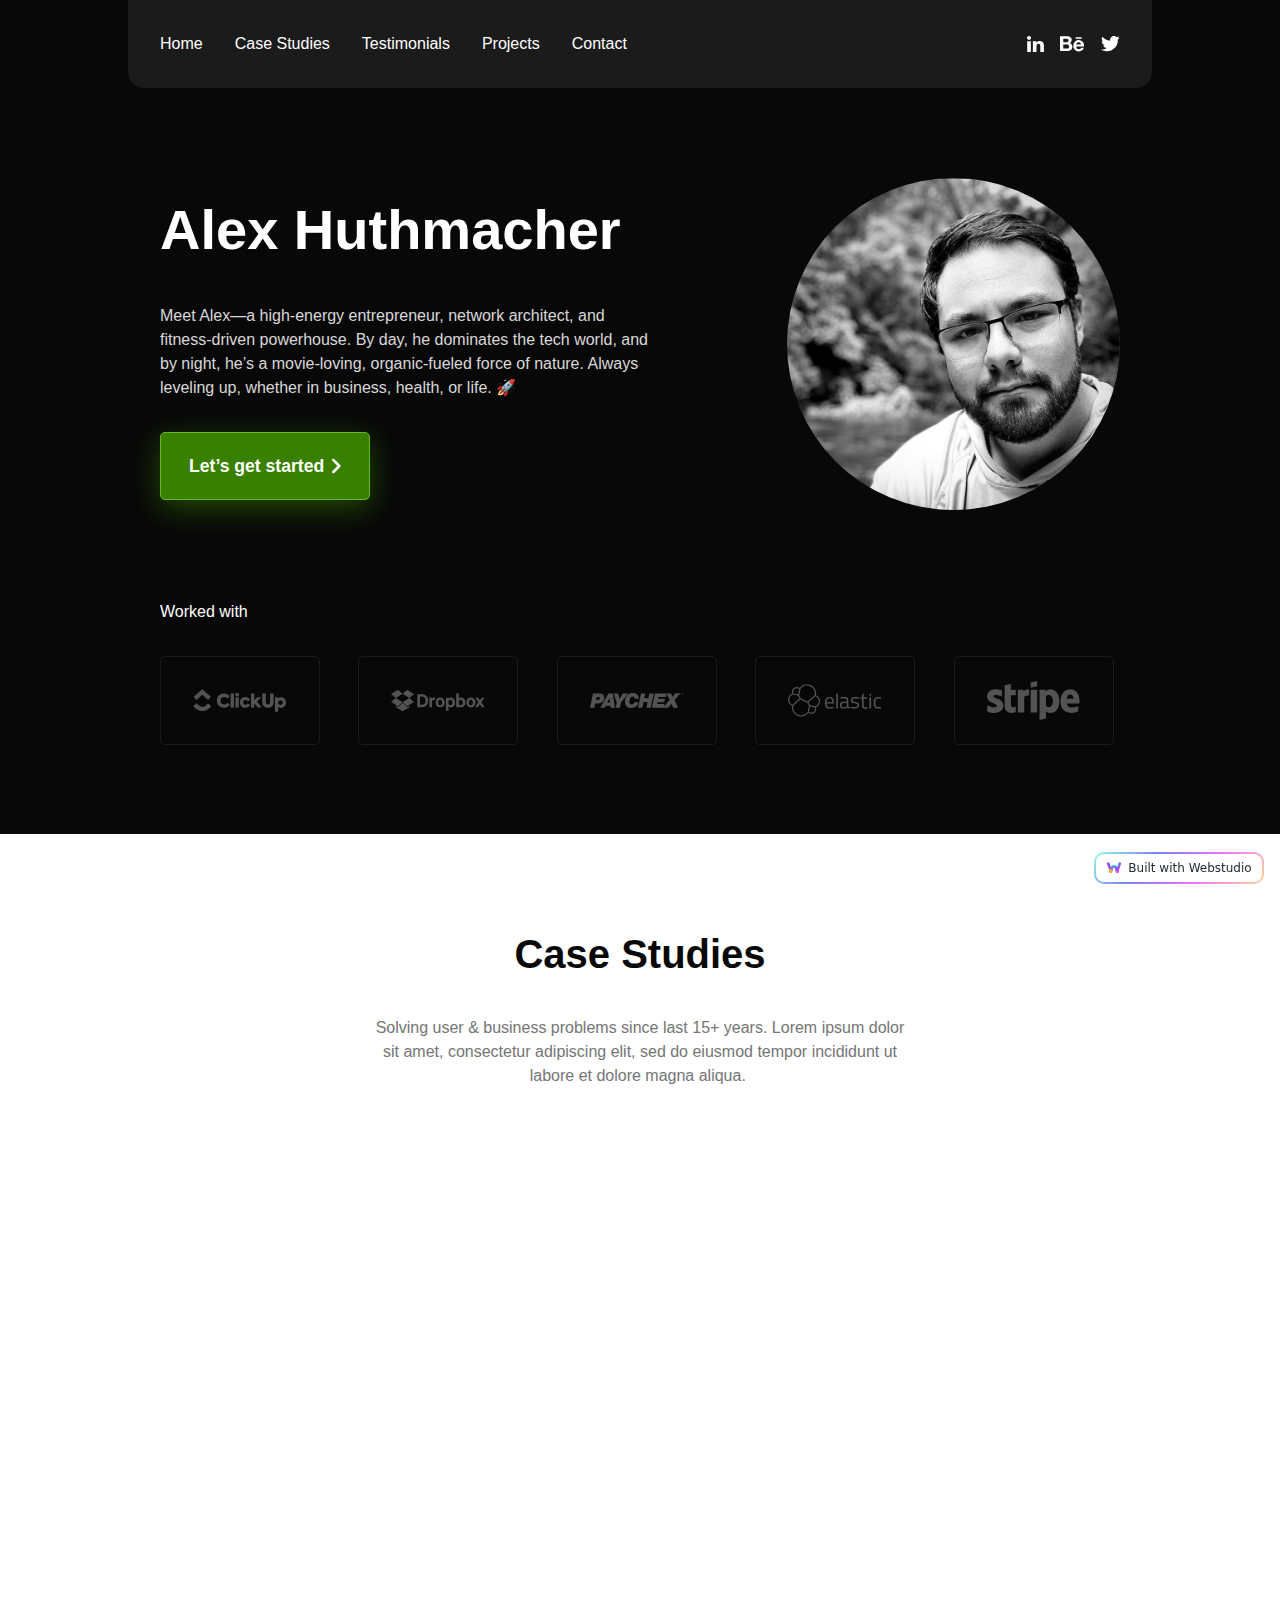
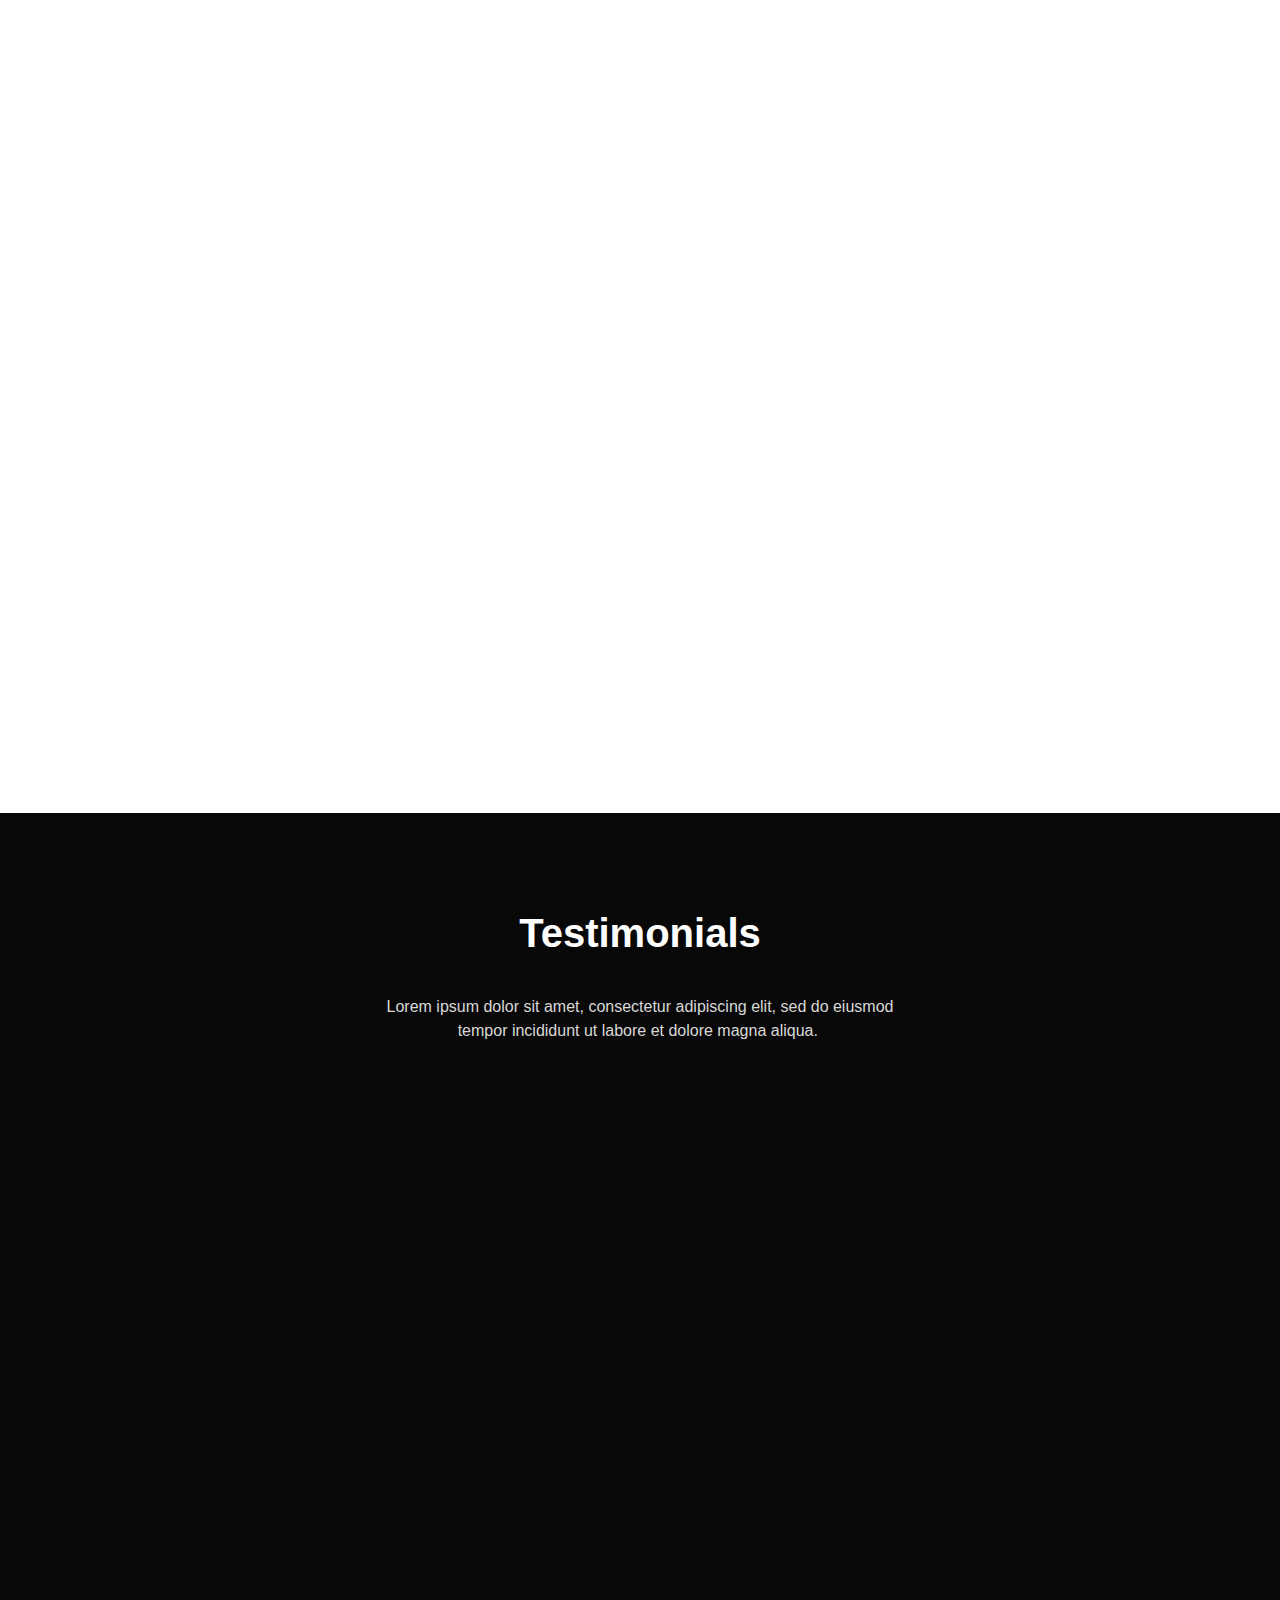
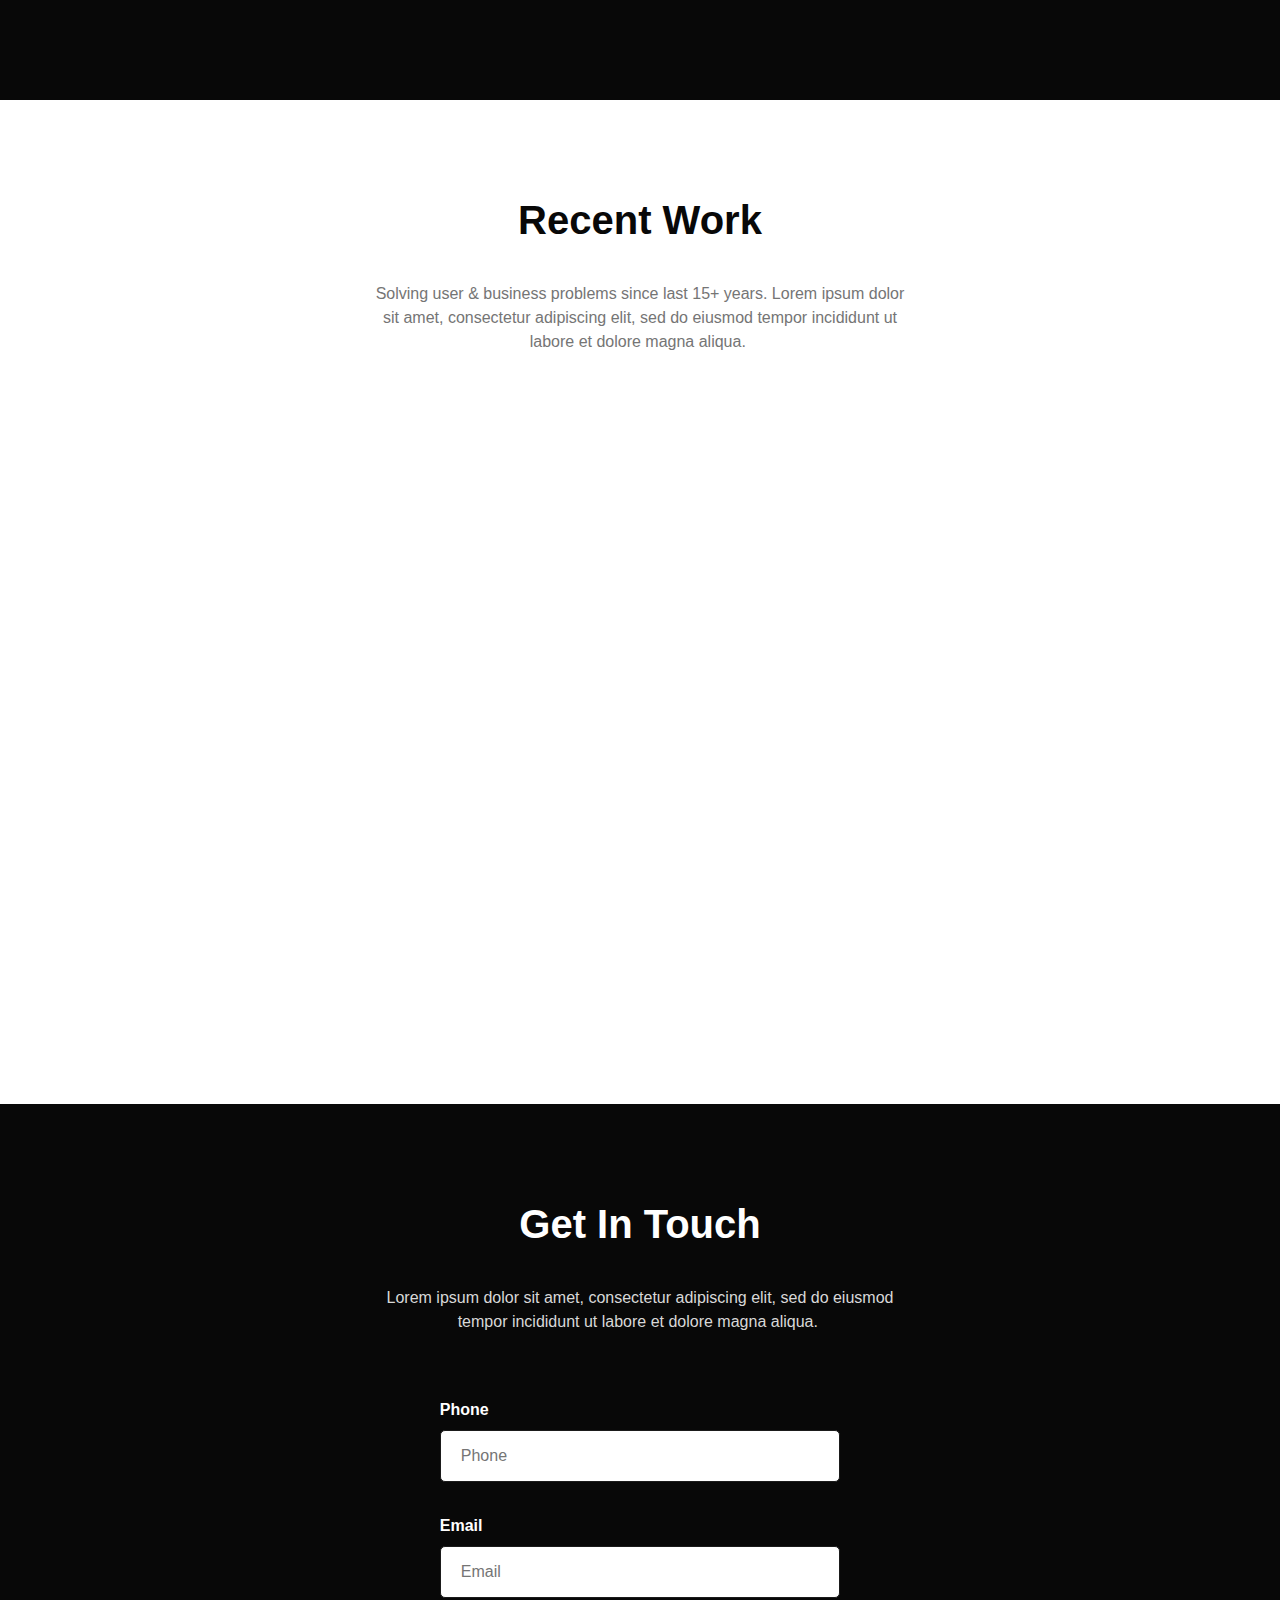
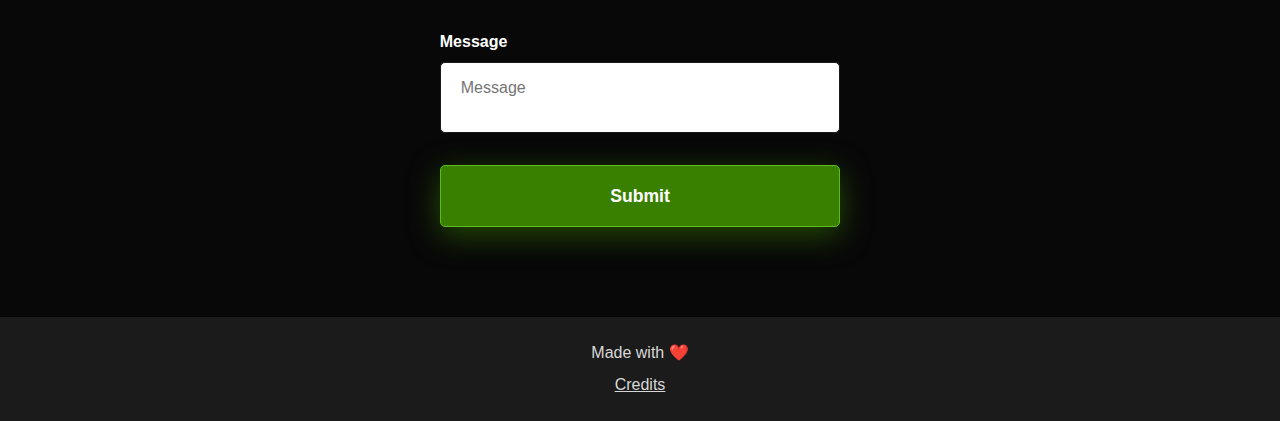
<file: index.html>
<!doctype html>
<html lang="en">
  <head>
    <link
      rel="stylesheet"
      type="text/css"
      href="/assets/static/app_generated_index-6937cd5a.HwODwiLv.css"
    />
    <meta charset="UTF-8" />
    <meta name="viewport" content="width=device-width,initial-scale=1" />
    <link
      rel="preload"
      as="image"
      imagesrcset="/assets/profile_EuvRAeeDdWxQRJA2OqOF8.jpeg 16w, /assets/profile_EuvRAeeDdWxQRJA2OqOF8.jpeg 32w, /assets/profile_EuvRAeeDdWxQRJA2OqOF8.jpeg 48w, /assets/profile_EuvRAeeDdWxQRJA2OqOF8.jpeg 64w, /assets/profile_EuvRAeeDdWxQRJA2OqOF8.jpeg 96w, /assets/profile_EuvRAeeDdWxQRJA2OqOF8.jpeg 128w, /assets/profile_EuvRAeeDdWxQRJA2OqOF8.jpeg 256w, /assets/profile_EuvRAeeDdWxQRJA2OqOF8.jpeg 384w, /assets/profile_EuvRAeeDdWxQRJA2OqOF8.jpeg 640w, /assets/profile_EuvRAeeDdWxQRJA2OqOF8.jpeg 750w, /assets/profile_EuvRAeeDdWxQRJA2OqOF8.jpeg 828w, /assets/profile_EuvRAeeDdWxQRJA2OqOF8.jpeg 1080w, /assets/profile_EuvRAeeDdWxQRJA2OqOF8.jpeg 1200w, /assets/profile_EuvRAeeDdWxQRJA2OqOF8.jpeg 1920w"
      imagesizes="100vw"
    />
    <link
      rel="preload"
      as="image"
      imagesrcset="/assets/clickup_logo_1_N0xfWHz5Su17oejLYSjgH.svg 16w, /assets/clickup_logo_1_N0xfWHz5Su17oejLYSjgH.svg 32w, /assets/clickup_logo_1_N0xfWHz5Su17oejLYSjgH.svg 48w, /assets/clickup_logo_1_N0xfWHz5Su17oejLYSjgH.svg 64w, /assets/clickup_logo_1_N0xfWHz5Su17oejLYSjgH.svg 96w, /assets/clickup_logo_1_N0xfWHz5Su17oejLYSjgH.svg 128w, /assets/clickup_logo_1_N0xfWHz5Su17oejLYSjgH.svg 256w"
      imagesizes="100vw"
    />
    <link
      rel="preload"
      as="image"
      imagesrcset="/assets/dropbox_blue_1_3KbvkJlT6gMLtNm2Pj9sh.svg 16w, /assets/dropbox_blue_1_3KbvkJlT6gMLtNm2Pj9sh.svg 32w, /assets/dropbox_blue_1_3KbvkJlT6gMLtNm2Pj9sh.svg 48w, /assets/dropbox_blue_1_3KbvkJlT6gMLtNm2Pj9sh.svg 64w, /assets/dropbox_blue_1_3KbvkJlT6gMLtNm2Pj9sh.svg 96w, /assets/dropbox_blue_1_3KbvkJlT6gMLtNm2Pj9sh.svg 128w, /assets/dropbox_blue_1_3KbvkJlT6gMLtNm2Pj9sh.svg 256w"
      imagesizes="100vw"
    />
    <link
      rel="preload"
      as="image"
      imagesrcset="/assets/Group_(1)_3wsl5LDM-tBOSPQkbnCc3.svg 16w, /assets/Group_(1)_3wsl5LDM-tBOSPQkbnCc3.svg 32w, /assets/Group_(1)_3wsl5LDM-tBOSPQkbnCc3.svg 48w, /assets/Group_(1)_3wsl5LDM-tBOSPQkbnCc3.svg 64w, /assets/Group_(1)_3wsl5LDM-tBOSPQkbnCc3.svg 96w, /assets/Group_(1)_3wsl5LDM-tBOSPQkbnCc3.svg 128w, /assets/Group_(1)_3wsl5LDM-tBOSPQkbnCc3.svg 256w"
      imagesizes="100vw"
    />
    <link
      rel="preload"
      as="image"
      imagesrcset="/assets/Elastic_logo_1_jIqqikC1QFcSQhPOD55I-.svg 16w, /assets/Elastic_logo_1_jIqqikC1QFcSQhPOD55I-.svg 32w, /assets/Elastic_logo_1_jIqqikC1QFcSQhPOD55I-.svg 48w, /assets/Elastic_logo_1_jIqqikC1QFcSQhPOD55I-.svg 64w, /assets/Elastic_logo_1_jIqqikC1QFcSQhPOD55I-.svg 96w, /assets/Elastic_logo_1_jIqqikC1QFcSQhPOD55I-.svg 128w, /assets/Elastic_logo_1_jIqqikC1QFcSQhPOD55I-.svg 256w"
      imagesizes="100vw"
    />
    <link
      rel="preload"
      as="image"
      imagesrcset="/assets/Group_howpTHBKp5i1QxNPrrG_5.svg 16w, /assets/Group_howpTHBKp5i1QxNPrrG_5.svg 32w, /assets/Group_howpTHBKp5i1QxNPrrG_5.svg 48w, /assets/Group_howpTHBKp5i1QxNPrrG_5.svg 64w, /assets/Group_howpTHBKp5i1QxNPrrG_5.svg 96w, /assets/Group_howpTHBKp5i1QxNPrrG_5.svg 128w"
      imagesizes="100vw"
    />
    <meta property="og:url" content="https://url/" />
    <title>Personal Portfolio Template</title>
    <meta property="og:title" content="Personal Portfolio Template" />
    <meta
      name="description"
      content="Portoflio of my work and customer stories."
    />
    <meta
      property="og:description"
      content="Portoflio of my work and customer stories."
    />
    <meta property="og:type" content="website" />
    <meta property="og:image" />
    <link rel="icon" href="/assets/logo_r1qaJQiri6sK3rPyq-Sar.svg" />
  </head>
  <body class="w-body">
    <div class="w-box">
      <div style="display: contents">
        <div style="display: contents">
          <div class="w-html-embed">
            <style>
              * {
                /* Remove preset margins on everything so they can be applied where we want. */
                margin: 0;
                /* Make links scroll to their sections smoothly. */
                scroll-behavior: smooth;
              }
            </style>
          </div>
          <div class="w-box c130qyz3">
            <nav
              class="w-box c1357293 c9jnjeu c5tmc3l c1ldum37 czr2pxy c155uc7w cry9bxc c1lxiyww ca4qjwu c1cdc69r c1e5l06w c1kujfpy c1vfv5ml c18v2pa2 c1gut7ra cvyaqlm c5dy17i c1hsfuam c12jt7do cc3dq2t"
            >
              <div style="display: contents">
                <div style="display: contents">
                  <div
                    class="w-box cry9bxc c1qyy4dh c18v2pa2 c10zkoym ct8c5y2 c15cml01 c10x096o c1rstvfo"
                  >
                    <a
                      href="/"
                      class="w-link c1b44psv csru8nn c1hz2opz c1c9nyn co9inq6 c18nx7en c13zjl4p c135vpv5 c1qyy4dh ct02u4h cl60rel c1ib9cr2 cb06ied"
                      >Home</a
                    ><a
                      href="/#casestudies"
                      class="w-link c1b44psv csru8nn c1hz2opz c1c9nyn co9inq6 c18nx7en c13zjl4p c135vpv5 c1qyy4dh ct02u4h cl60rel c1ib9cr2 cb06ied"
                      >Case Studies</a
                    ><a
                      href="/#testimonials"
                      class="w-link c1b44psv csru8nn c1hz2opz c1c9nyn co9inq6 c18nx7en c13zjl4p c135vpv5 c1qyy4dh ct02u4h cl60rel c1ib9cr2 cb06ied"
                      >Testimonials</a
                    ><a
                      href="/#projects"
                      class="w-link c1b44psv csru8nn c1hz2opz c1c9nyn co9inq6 c18nx7en c13zjl4p c135vpv5 c1qyy4dh ct02u4h cl60rel c1ib9cr2 cb06ied"
                      >Projects</a
                    ><a
                      href="/#contact"
                      class="w-link c1b44psv csru8nn c1hz2opz c1c9nyn co9inq6 c18nx7en c13zjl4p c135vpv5 c1qyy4dh ct02u4h cl60rel c1ib9cr2 cb06ied"
                      >Contact</a
                    >
                  </div>
                  <div
                    class="w-box cry9bxc ce5h5qp csadq8m c1qyy4dh ct02u4h ck3ozxv c1rstvfo c10x096o"
                  >
                    <a
                      aria-label="LinkedIn"
                      class="w-link c1b44psv csru8nn c1hz2opz c1c9nyn co9inq6 c18nx7en c13zjl4p c135vpv5 c1qyy4dh ct02u4h cl60rel c1ib9cr2 cb06ied"
                      href="#"
                      ><div class="w-html-embed csru8nn cblpe2z c1y0z7zr">
                        <svg
                          width="100%"
                          height="100%"
                          viewBox="0 0 18 17"
                          fill="none"
                          xmlns="http://www.w3.org/2000/svg"
                        >
                          <path
                            d="M0 1.97499C0 1.40259 0.202708 0.930366 0.608108 0.558324C1.01351 0.186265 1.54055 0.000244141 2.18919 0.000244141C2.82626 0.000244141 3.34169 0.183397 3.73552 0.549738C4.14092 0.927515 4.34363 1.41976 4.34363 2.0265C4.34363 2.576 4.14672 3.0339 3.7529 3.40024C3.3475 3.77802 2.81467 3.9669 2.15444 3.9669H2.13707C1.49999 3.9669 0.984562 3.77802 0.590734 3.40024C0.196905 3.02246 0 2.54737 0 1.97499ZM0.225869 17.0002V5.52953H4.08301V17.0002H0.225869ZM6.22008 17.0002H10.0772V10.5952C10.0772 10.1945 10.1236 9.8854 10.2162 9.6679C10.3784 9.27867 10.6245 8.94954 10.9546 8.68053C11.2847 8.4115 11.6988 8.277 12.1969 8.277C13.4942 8.277 14.1429 9.1413 14.1429 10.8699V17.0002H18V10.4235C18 8.72918 17.5946 7.44417 16.7838 6.56842C15.973 5.69266 14.9016 5.25478 13.5695 5.25478C12.0753 5.25478 10.9112 5.89013 10.0772 7.16084V7.19518H10.0598L10.0772 7.16084V5.52953H6.22008C6.24324 5.89585 6.25483 7.0349 6.25483 8.94669C6.25483 10.8585 6.24324 13.543 6.22008 17.0002Z"
                            fill="currentColor"
                          ></path>
                        </svg></div></a
                    ><a
                      aria-label="Behance"
                      class="w-link c1b44psv csru8nn c1hz2opz c1c9nyn co9inq6 c18nx7en c13zjl4p c135vpv5 c1qyy4dh ct02u4h cl60rel c1ib9cr2 cb06ied"
                      href="#"
                      ><div class="w-html-embed csru8nn cblpe2z c1y0z7zr">
                        <svg
                          width="100%"
                          height="100%"
                          viewBox="0 0 31 20"
                          fill="none"
                          xmlns="http://www.w3.org/2000/svg"
                        >
                          <path
                            d="M8.7045 0.424316C9.588 0.424316 10.383 0.500817 11.112 0.656817C11.8365 0.811317 12.4545 1.06632 12.9765 1.41882C13.491 1.77132 13.893 2.23932 14.1825 2.82732C14.463 3.40782 14.6025 4.13382 14.6025 4.99182C14.6025 5.92182 14.3925 6.69882 13.971 7.31832C13.5465 7.93932 12.921 8.44782 12.087 8.84082C13.2225 9.16932 14.064 9.74382 14.622 10.5598C15.183 11.3833 15.4575 12.3688 15.4575 13.5238C15.4575 14.4613 15.279 15.2668 14.9205 15.9433C14.575 16.6097 14.0738 17.183 13.4595 17.6143C12.8232 18.0574 12.1124 18.3826 11.361 18.5743C10.5732 18.7811 9.76197 18.885 8.9475 18.8833H0V0.424316H8.7045ZM8.178 7.88232C8.898 7.88232 9.495 7.71132 9.966 7.36482C10.434 7.02282 10.6605 6.45882 10.6605 5.68632C10.6605 5.25732 10.584 4.90332 10.434 4.62582C10.2879 4.35885 10.0716 4.13686 9.8085 3.98382C9.53315 3.82051 9.22925 3.71106 8.913 3.66132C8.56829 3.59703 8.21814 3.56638 7.8675 3.56982H4.065V7.88232H8.178ZM8.4045 15.7408C8.805 15.7408 9.186 15.7063 9.5445 15.6253C9.906 15.5473 10.227 15.4213 10.5 15.2338C10.773 15.0538 10.998 14.8093 11.16 14.4973C11.3235 14.1883 11.403 13.7848 11.403 13.3003C11.403 12.3493 11.1345 11.6728 10.6035 11.2633C10.071 10.8583 9.357 10.6573 8.4825 10.6573H4.065V15.7423H8.4045V15.7408ZM21.252 15.6793C21.8025 16.2163 22.596 16.4863 23.628 16.4863C24.3675 16.4863 25.0065 16.2988 25.545 15.9268C26.076 15.5533 26.4 15.1543 26.5245 14.7418H29.757C29.238 16.3498 28.4505 17.4988 27.3735 18.1903C26.31 18.8848 25.0155 19.2298 23.5035 19.2298C22.4505 19.2298 21.5025 19.0603 20.6535 18.7243C19.8386 18.407 19.1022 17.9167 18.495 17.2873C17.8978 16.6433 17.4362 15.8858 17.1375 15.0598C16.8092 14.1465 16.6466 13.1818 16.6575 12.2113C16.6575 11.2123 16.824 10.2778 17.151 9.41532C17.4614 8.58159 17.9381 7.81966 18.552 7.17582C19.1595 6.54582 19.8795 6.04932 20.718 5.68482C21.5997 5.31398 22.5485 5.12912 23.505 5.14182C24.636 5.14182 25.6245 5.36082 26.4735 5.80182C27.2968 6.22278 28.0107 6.82984 28.5585 7.57482C29.103 8.31432 29.4915 9.16182 29.733 10.1113C29.9745 11.0593 30.0585 12.0493 29.9895 13.0858H20.343C20.3445 14.1418 20.7 15.1423 21.252 15.6793ZM25.47 8.65782C25.0335 8.17482 24.2955 7.91382 23.3925 7.91382C22.806 7.91382 22.3215 8.01132 21.9315 8.21232C21.5749 8.39243 21.2585 8.64297 21.0015 8.94882C20.7758 9.22649 20.6084 9.5469 20.5095 9.89082C20.423 10.1776 20.3672 10.4727 20.343 10.7713H26.316C26.229 9.83532 25.908 9.14382 25.47 8.65782ZM19.593 1.66332H27.0765V3.48582H19.593V1.66332Z"
                            fill="currentColor"
                          ></path>
                        </svg></div></a
                    ><a
                      aria-label="X/Twitter"
                      class="w-link c1b44psv csru8nn c1hz2opz c1c9nyn co9inq6 c18nx7en c13zjl4p c135vpv5 c1qyy4dh ct02u4h cl60rel c1ib9cr2 cb06ied"
                      href="#"
                      ><div class="w-html-embed csru8nn cblpe2z c1y0z7zr">
                        <svg
                          width="100%"
                          height="100%"
                          viewBox="0 0 18 15"
                          fill="none"
                          xmlns="http://www.w3.org/2000/svg"
                        >
                          <path
                            d="M17.5417 1.71084C16.8824 1.99685 16.1852 2.18592 15.4718 2.27217C16.2244 1.82251 16.7885 1.11511 17.0593 0.281193C16.352 0.702249 15.5777 0.998908 14.7701 1.15828C14.2303 0.572887 13.5114 0.18322 12.7263 0.05039C11.9412 -0.0824399 11.1342 0.0490805 10.4319 0.424324C9.72952 0.799568 9.17161 1.39731 8.8456 2.1238C8.5196 2.8503 8.44394 3.66445 8.63051 4.43857C7.20036 4.36623 5.80142 3.99385 4.52457 3.3456C3.24773 2.69736 2.12153 1.78775 1.21915 0.675881C0.90264 1.22859 0.736329 1.85453 0.73675 2.49144C0.735628 3.08293 0.880783 3.66552 1.15929 4.18734C1.4378 4.70916 1.84102 5.15402 2.33304 5.4823C1.76116 5.46674 1.2015 5.31329 0.701667 5.03499V5.07884C0.705953 5.90759 0.996362 6.70942 1.52377 7.34871C2.05118 7.98799 2.78321 8.42548 3.59604 8.58718C3.28315 8.6824 2.95829 8.73261 2.63125 8.73628C2.40487 8.73364 2.17905 8.71311 1.9559 8.67489C2.18737 9.38779 2.63531 10.0108 3.23738 10.4573C3.83946 10.9037 4.56573 11.1514 5.31513 11.1658C4.04967 12.1615 2.48731 12.705 0.877084 12.7095C0.583906 12.7104 0.29096 12.6929 0 12.6568C1.64403 13.7183 3.55992 14.2818 5.51686 14.2795C6.8673 14.2935 8.20699 14.0383 9.4577 13.5287C10.7084 13.0192 11.845 12.2656 12.8012 11.3118C13.7574 10.3581 14.514 9.22341 15.0267 7.97401C15.5394 6.72462 15.7981 5.38558 15.7875 4.03511C15.7875 3.88601 15.7875 3.72813 15.7875 3.57026C16.4758 3.057 17.0693 2.42779 17.5417 1.71084V1.71084Z"
                            fill="currentColor"
                          ></path>
                        </svg></div
                    ></a>
                  </div>
                </div>
              </div>
            </nav>
            <div
              data-state="closed"
              class="w-collapsible cwvpjlf cx6c9kw c174sw29 czqy8m4 c4etu7w c10x096o c1fvno8n c18rgifh cscsz6x coh89bn"
            >
              <button
                type="button"
                aria-label="Open mobile menu"
                class="w-button c1b44psv cl8m66n c1b2tb9q c1xm4ef6 c1j33arz c1r2vfc1 ccfzz03 cub2gss cgcvr98 c1xjllne c135vpv5 ckm1y83 csru8nn c1md20bl c1e892th c1qyy4dh ct02u4h c1nouzdk c1hz2opz c1c9nyn co9inq6 c18nx7en c13zjl4p c1cb3y4c c1h3d6dm c10psuuk cl60rel c1ib9cr2 cb06ied cv7lanz c1q2ekan cngthtj ckqzz7r"
                aria-controls="radix-:R56:"
                aria-expanded="false"
                data-state="closed"
              >
                <div class="w-html-embed">
                  <svg
                    xmlns="http://www.w3.org/2000/svg"
                    width="100%"
                    height="100%"
                    viewBox="0 0 24 24"
                    fill="none"
                    stroke="currentColor"
                    stroke-width="2"
                    stroke-linecap="round"
                    stroke-linejoin="round"
                    class="lucide lucide-menu"
                  >
                    <line x1="4" x2="20" y1="12" y2="12"></line>
                    <line x1="4" x2="20" y1="6" y2="6"></line>
                    <line x1="4" x2="20" y1="18" y2="18"></line>
                  </svg>
                </div>
              </button>
              <div
                data-state="closed"
                id="radix-:R56:"
                hidden=""
                data-ani="expand"
                class="w-collapsible-content"
              ></div>
            </div>
          </div>
        </div>
      </div>
      <main class="w-box">
        <section class="w-box cna0hdz c1mzb2kd c130qyz3 cqlgvkl c82o5tr">
          <div
            class="w-box c1357293 c9jnjeu c5tmc3l c1ldum37 czr2pxy c155uc7w copqmak c1lfjoq7 czt6zfr cen6rs1 c109i5bh c1qyy4dh cx6c9kw c174sw29"
          >
            <div
              class="w-box cry9bxc c1lfjoq7 c16xs6ny ct02u4h c10zkoym ct8c5y2"
            >
              <h1 class="w-heading c11nr3ex c11dowh9 c1b44psv c8ys3vy">
                Alex Huthmacher
              </h1>
              <div class="w-box cwvpjlf c149s0mc">
                <div style="display: contents">
                  <div style="display: contents">
                    <img
                      alt="Picture of me"
                      width="800"
                      height="800"
                      src="/assets/profile_EuvRAeeDdWxQRJA2OqOF8.jpeg"
                      class="w-image c57yvzh c1nj04wn c1nitjp7 c195lvp6 c1hr6a6t"
                      sizes="100vw"
                      srcset="
                        /assets/profile_EuvRAeeDdWxQRJA2OqOF8.jpeg   16w,
                        /assets/profile_EuvRAeeDdWxQRJA2OqOF8.jpeg   32w,
                        /assets/profile_EuvRAeeDdWxQRJA2OqOF8.jpeg   48w,
                        /assets/profile_EuvRAeeDdWxQRJA2OqOF8.jpeg   64w,
                        /assets/profile_EuvRAeeDdWxQRJA2OqOF8.jpeg   96w,
                        /assets/profile_EuvRAeeDdWxQRJA2OqOF8.jpeg  128w,
                        /assets/profile_EuvRAeeDdWxQRJA2OqOF8.jpeg  256w,
                        /assets/profile_EuvRAeeDdWxQRJA2OqOF8.jpeg  384w,
                        /assets/profile_EuvRAeeDdWxQRJA2OqOF8.jpeg  640w,
                        /assets/profile_EuvRAeeDdWxQRJA2OqOF8.jpeg  750w,
                        /assets/profile_EuvRAeeDdWxQRJA2OqOF8.jpeg  828w,
                        /assets/profile_EuvRAeeDdWxQRJA2OqOF8.jpeg 1080w,
                        /assets/profile_EuvRAeeDdWxQRJA2OqOF8.jpeg 1200w,
                        /assets/profile_EuvRAeeDdWxQRJA2OqOF8.jpeg 1920w
                      "
                      decoding="async"
                      loading="eager"
                    />
                  </div>
                </div>
              </div>
              <p class="w-paragraph c1rco612">
                Meet Alex—a high-energy entrepreneur, network architect, and
                fitness-driven powerhouse. By day, he dominates the tech world,
                and by night, he’s a movie-loving, organic-fueled force of
                nature. Always leveling up, whether in business, health, or
                life. 🚀
              </p>
              <a
                class="w-link c1b44psv cl8m66n cihfpxt cb4vmi8 c1j33arz c1r2vfc1 ccfzz03 cub2gss cgcvr98 c1xjllne c135vpv5 ckm1y83 csru8nn c1md20bl c1e892th c1qyy4dh ct02u4h c1nouzdk c1hz2opz c1c9nyn co9inq6 c18nx7en c13zjl4p c1cb3y4c c1h3d6dm c10psuuk cl60rel c1ib9cr2 cb06ied"
                href="#"
                ><span class="w-text">Let’s get started</span>
                <div class="w-html-embed csru8nn cblpe2z c1y0z7zr">
                  <svg
                    width="100%"
                    height="100%"
                    viewBox="0 0 6 11"
                    fill="none"
                    xmlns="http://www.w3.org/2000/svg"
                  >
                    <path
                      d="M5.63335 4.87364L1.51379 0.759206C1.16776 0.413598 0.605566 0.413598 0.259528 0.759206C-0.0865095 1.10481 -0.0865095 1.66631 0.259528 2.01191L3.75196 5.5L0.259528 8.9881C-0.0865095 9.3337 -0.0865095 9.8952 0.259528 10.2408C0.432545 10.4136 0.65957 10.5 0.886652 10.5C1.11373 10.5 1.34078 10.4136 1.51378 10.2408L5.63333 6.12637C5.97937 5.78076 5.97937 5.21927 5.63333 4.87366L5.63335 4.87364Z"
                      fill="currentColor"
                    ></path>
                  </svg></div
              ></a>
            </div>
            <div class="w-box cc3dq2t">
              <div style="display: contents">
                <div style="display: contents">
                  <img
                    alt="Picture of me"
                    width="800"
                    height="800"
                    src="/assets/profile_EuvRAeeDdWxQRJA2OqOF8.jpeg"
                    class="w-image c57yvzh c1nj04wn c1nitjp7 c195lvp6 c1hr6a6t"
                    sizes="100vw"
                    srcset="
                      /assets/profile_EuvRAeeDdWxQRJA2OqOF8.jpeg   16w,
                      /assets/profile_EuvRAeeDdWxQRJA2OqOF8.jpeg   32w,
                      /assets/profile_EuvRAeeDdWxQRJA2OqOF8.jpeg   48w,
                      /assets/profile_EuvRAeeDdWxQRJA2OqOF8.jpeg   64w,
                      /assets/profile_EuvRAeeDdWxQRJA2OqOF8.jpeg   96w,
                      /assets/profile_EuvRAeeDdWxQRJA2OqOF8.jpeg  128w,
                      /assets/profile_EuvRAeeDdWxQRJA2OqOF8.jpeg  256w,
                      /assets/profile_EuvRAeeDdWxQRJA2OqOF8.jpeg  384w,
                      /assets/profile_EuvRAeeDdWxQRJA2OqOF8.jpeg  640w,
                      /assets/profile_EuvRAeeDdWxQRJA2OqOF8.jpeg  750w,
                      /assets/profile_EuvRAeeDdWxQRJA2OqOF8.jpeg  828w,
                      /assets/profile_EuvRAeeDdWxQRJA2OqOF8.jpeg 1080w,
                      /assets/profile_EuvRAeeDdWxQRJA2OqOF8.jpeg 1200w,
                      /assets/profile_EuvRAeeDdWxQRJA2OqOF8.jpeg 1920w
                    "
                    decoding="async"
                    loading="eager"
                  />
                </div>
              </div>
            </div>
          </div>
        </section>
        <section
          id="casestudies"
          class="w-box c1fo9lv5 c1mzb2kd c130qyz3 cqlgvkl c82o5tr"
        >
          <div
            class="w-box c1357293 c9jnjeu c5tmc3l c1ldum37 czr2pxy c155uc7w cry9bxc c1lfjoq7 c1v273o4 c1nn476t"
          >
            <h2 class="w-heading c160atll cn12ej2 c1b44psv c1iq8fyu c12f3mdq">
              Worked with
            </h2>
            <div
              class="w-box copqmak c10zkoym ct8c5y2 corcrpm cx6c9kw c1mpedrw c1jjfh4b c1bulmrh cehyk0s"
            >
              <img
                alt="Clickup Logo"
                width="83"
                height="20"
                src="/assets/clickup_logo_1_N0xfWHz5Su17oejLYSjgH.svg"
                class="w-image cup9vyi c1ldum37 c1n5d942 c5tmc3l ccfzz03 cub2gss cgcvr98 c1xjllne c1s9lq31 c1bkqfhr c1bt8bzx c1e3v5m0 c17jj8qr c1mt98we"
                sizes="100vw"
                srcset="
                  /assets/clickup_logo_1_N0xfWHz5Su17oejLYSjgH.svg  16w,
                  /assets/clickup_logo_1_N0xfWHz5Su17oejLYSjgH.svg  32w,
                  /assets/clickup_logo_1_N0xfWHz5Su17oejLYSjgH.svg  48w,
                  /assets/clickup_logo_1_N0xfWHz5Su17oejLYSjgH.svg  64w,
                  /assets/clickup_logo_1_N0xfWHz5Su17oejLYSjgH.svg  96w,
                  /assets/clickup_logo_1_N0xfWHz5Su17oejLYSjgH.svg 128w,
                  /assets/clickup_logo_1_N0xfWHz5Su17oejLYSjgH.svg 256w
                "
                decoding="async"
                loading="eager"
              /><img
                alt="Dropbox Logo"
                width="95"
                height="22"
                src="/assets/dropbox_blue_1_3KbvkJlT6gMLtNm2Pj9sh.svg"
                class="w-image cup9vyi c1ldum37 c1n5d942 c5tmc3l ccfzz03 cub2gss cgcvr98 c1xjllne c1s9lq31 c1bkqfhr c1bt8bzx c1e3v5m0 c17jj8qr c1mt98we"
                sizes="100vw"
                srcset="
                  /assets/dropbox_blue_1_3KbvkJlT6gMLtNm2Pj9sh.svg  16w,
                  /assets/dropbox_blue_1_3KbvkJlT6gMLtNm2Pj9sh.svg  32w,
                  /assets/dropbox_blue_1_3KbvkJlT6gMLtNm2Pj9sh.svg  48w,
                  /assets/dropbox_blue_1_3KbvkJlT6gMLtNm2Pj9sh.svg  64w,
                  /assets/dropbox_blue_1_3KbvkJlT6gMLtNm2Pj9sh.svg  96w,
                  /assets/dropbox_blue_1_3KbvkJlT6gMLtNm2Pj9sh.svg 128w,
                  /assets/dropbox_blue_1_3KbvkJlT6gMLtNm2Pj9sh.svg 256w
                "
                decoding="async"
                loading="eager"
              /><img
                alt="Paychex Logo"
                width="88"
                height="14"
                src="/assets/Group_(1)_3wsl5LDM-tBOSPQkbnCc3.svg"
                class="w-image cup9vyi c1ldum37 c1n5d942 c5tmc3l ccfzz03 cub2gss cgcvr98 c1xjllne c1s9lq31 c1bkqfhr c1bt8bzx c1e3v5m0 c17jj8qr c1mt98we"
                sizes="100vw"
                srcset="
                  /assets/Group_(1)_3wsl5LDM-tBOSPQkbnCc3.svg  16w,
                  /assets/Group_(1)_3wsl5LDM-tBOSPQkbnCc3.svg  32w,
                  /assets/Group_(1)_3wsl5LDM-tBOSPQkbnCc3.svg  48w,
                  /assets/Group_(1)_3wsl5LDM-tBOSPQkbnCc3.svg  64w,
                  /assets/Group_(1)_3wsl5LDM-tBOSPQkbnCc3.svg  96w,
                  /assets/Group_(1)_3wsl5LDM-tBOSPQkbnCc3.svg 128w,
                  /assets/Group_(1)_3wsl5LDM-tBOSPQkbnCc3.svg 256w
                "
                decoding="async"
                loading="eager"
              /><img
                alt="Elastic Logo"
                width="82"
                height="28"
                src="/assets/Elastic_logo_1_jIqqikC1QFcSQhPOD55I-.svg"
                class="w-image cup9vyi c1ldum37 c1n5d942 c5tmc3l ccfzz03 cub2gss cgcvr98 c1xjllne c1s9lq31 c1bkqfhr c1bt8bzx c1e3v5m0 c17jj8qr c1mt98we"
                sizes="100vw"
                srcset="
                  /assets/Elastic_logo_1_jIqqikC1QFcSQhPOD55I-.svg  16w,
                  /assets/Elastic_logo_1_jIqqikC1QFcSQhPOD55I-.svg  32w,
                  /assets/Elastic_logo_1_jIqqikC1QFcSQhPOD55I-.svg  48w,
                  /assets/Elastic_logo_1_jIqqikC1QFcSQhPOD55I-.svg  64w,
                  /assets/Elastic_logo_1_jIqqikC1QFcSQhPOD55I-.svg  96w,
                  /assets/Elastic_logo_1_jIqqikC1QFcSQhPOD55I-.svg 128w,
                  /assets/Elastic_logo_1_jIqqikC1QFcSQhPOD55I-.svg 256w
                "
                decoding="async"
                loading="eager"
              /><img
                alt="Stripe Logo"
                width="61"
                height="25"
                src="/assets/Group_howpTHBKp5i1QxNPrrG_5.svg"
                class="w-image cup9vyi c1ldum37 c1n5d942 c5tmc3l ccfzz03 cub2gss cgcvr98 c1xjllne c1s9lq31 c1bkqfhr c1bt8bzx c1e3v5m0 c17jj8qr c1mt98we"
                sizes="100vw"
                srcset="
                  /assets/Group_howpTHBKp5i1QxNPrrG_5.svg  16w,
                  /assets/Group_howpTHBKp5i1QxNPrrG_5.svg  32w,
                  /assets/Group_howpTHBKp5i1QxNPrrG_5.svg  48w,
                  /assets/Group_howpTHBKp5i1QxNPrrG_5.svg  64w,
                  /assets/Group_howpTHBKp5i1QxNPrrG_5.svg  96w,
                  /assets/Group_howpTHBKp5i1QxNPrrG_5.svg 128w
                "
                decoding="async"
                loading="eager"
              />
            </div>
          </div>
        </section>
        <section id="casestudies" class="w-box cna0hdz c1mzb2kd">
          <div
            class="w-box c1357293 c9jnjeu c5tmc3l c1ldum37 czr2pxy c155uc7w cry9bxc c1lfjoq7 ca4qjwu c1cdc69r"
          >
            <div
              class="w-box cry9bxc c1qyy4dh ct02u4h c1z0l37u c1ml0hr7 c1lfjoq7 c1qom380 c1rco612 c9jnjeu c1357293"
            >
              <h2 class="w-heading c1dxq9cf c11dowh9 c12y6bqh c8ys3vy c1qom380">
                Case Studies
              </h2>
              <p class="w-paragraph c1qom380">
                Solving user &amp; business problems since last 15+ years. Lorem
                ipsum dolor sit amet, consectetur adipiscing elit, sed do
                eiusmod tempor incididunt ut labore et dolore magna aliqua.
              </p>
            </div>
            <div class="w-box cry9bxc c1lfjoq7 c1s46o9r cdczzub">
              <div
                class="w-box c1p8k1aa copqmak c1lxiyww c10zkoym ct8c5y2 c18v2pa2 c1qyy4dh c1f64byh cx6c9kw c13vvg1g"
              >
                <div
                  data-ani="slide-right"
                  class="w-box cry9bxc c1lfjoq7 c10zkoym ct8c5y2 ct02u4h c1mcu1jn c16xs6ny"
                >
                  <div
                    class="w-box cry9bxc c1lfjoq7 c1z0l37u c1ml0hr7 c16xs6ny c1wt8a7g"
                  >
                    <div
                      class="w-text c1j0uetl cfphuol c1911kcz cif7xwi crezeol cy9kb2v cu385pj cvghewe cfzf927 c1noknrj c11dowh9"
                    >
                      Fintech
                    </div>
                    <h3 class="w-heading cuoke4w c11dowh9 c12y6bqh c8ys3vy">
                      Work name here
                    </h3>
                    <p class="w-paragraph">
                      Lorem ipsum dolor sit amet, consectetur adipiscing elit,
                      sed do eiusmod tempor incididunt ut labore et dolore magna
                      aliqua. sed do eiusmod tempor incididunt ut labore et
                      dolore magna.
                    </p>
                  </div>
                  <div class="w-box">
                    <a
                      class="w-link c1a6lg5i c276cpf c1b2tb9q c1xm4ef6 c1j33arz c1r2vfc1 ccfzz03 cub2gss cgcvr98 c1xjllne c135vpv5 caafw5v csru8nn c1md20bl c1e892th c1qyy4dh ct02u4h c1nouzdk c1hz2opz c1c9nyn co9inq6 c18nx7en c13zjl4p c1cb3y4c c1h3d6dm cm6idqo cl60rel c1ib9cr2 cb06ied"
                      href="#"
                      ><span class="w-text">View case study</span>
                      <div class="w-html-embed csru8nn cblpe2z c1y0z7zr">
                        <svg
                          width="100%"
                          height="100%"
                          viewBox="0 0 6 11"
                          fill="none"
                          xmlns="http://www.w3.org/2000/svg"
                        >
                          <path
                            d="M5.63335 4.87364L1.51379 0.759206C1.16776 0.413598 0.605566 0.413598 0.259528 0.759206C-0.0865095 1.10481 -0.0865095 1.66631 0.259528 2.01191L3.75196 5.5L0.259528 8.9881C-0.0865095 9.3337 -0.0865095 9.8952 0.259528 10.2408C0.432545 10.4136 0.65957 10.5 0.886652 10.5C1.11373 10.5 1.34078 10.4136 1.51378 10.2408L5.63333 6.12637C5.97937 5.78076 5.97937 5.21927 5.63333 4.87366L5.63335 4.87364Z"
                            fill="currentColor"
                          ></path>
                        </svg></div
                    ></a>
                  </div>
                </div>
                <div data-ani="slide-left" class="w-box">
                  <img
                    alt="Laptop on desk"
                    width="800"
                    height="800"
                    src="/assets/ux-store-ukeUH3KbMWU-unsplash_(1)_O4QinEBfJM4QtbZqgomLl.jpg"
                    class="w-image cr8yqfm c1ufwdzl c5blvcv cml0h3f crf3ls2 c1gxuxwl c57idyp"
                    sizes="100vw"
                    srcset="
                      /assets/ux-store-ukeUH3KbMWU-unsplash_(1)_O4QinEBfJM4QtbZqgomLl.jpg   16w,
                      /assets/ux-store-ukeUH3KbMWU-unsplash_(1)_O4QinEBfJM4QtbZqgomLl.jpg   32w,
                      /assets/ux-store-ukeUH3KbMWU-unsplash_(1)_O4QinEBfJM4QtbZqgomLl.jpg   48w,
                      /assets/ux-store-ukeUH3KbMWU-unsplash_(1)_O4QinEBfJM4QtbZqgomLl.jpg   64w,
                      /assets/ux-store-ukeUH3KbMWU-unsplash_(1)_O4QinEBfJM4QtbZqgomLl.jpg   96w,
                      /assets/ux-store-ukeUH3KbMWU-unsplash_(1)_O4QinEBfJM4QtbZqgomLl.jpg  128w,
                      /assets/ux-store-ukeUH3KbMWU-unsplash_(1)_O4QinEBfJM4QtbZqgomLl.jpg  256w,
                      /assets/ux-store-ukeUH3KbMWU-unsplash_(1)_O4QinEBfJM4QtbZqgomLl.jpg  384w,
                      /assets/ux-store-ukeUH3KbMWU-unsplash_(1)_O4QinEBfJM4QtbZqgomLl.jpg  640w,
                      /assets/ux-store-ukeUH3KbMWU-unsplash_(1)_O4QinEBfJM4QtbZqgomLl.jpg  750w,
                      /assets/ux-store-ukeUH3KbMWU-unsplash_(1)_O4QinEBfJM4QtbZqgomLl.jpg  828w,
                      /assets/ux-store-ukeUH3KbMWU-unsplash_(1)_O4QinEBfJM4QtbZqgomLl.jpg 1080w,
                      /assets/ux-store-ukeUH3KbMWU-unsplash_(1)_O4QinEBfJM4QtbZqgomLl.jpg 1200w,
                      /assets/ux-store-ukeUH3KbMWU-unsplash_(1)_O4QinEBfJM4QtbZqgomLl.jpg 1920w
                    "
                    decoding="async"
                    loading="lazy"
                  />
                </div>
              </div>
              <div
                class="w-box c1p8k1aa copqmak c1lxiyww c10zkoym ct8c5y2 c18v2pa2 c1qyy4dh c1f64byh cx6c9kw c174sw29"
              >
                <div data-ani="slide-right" class="w-box">
                  <img
                    alt="creator studio"
                    width="800"
                    height="1422"
                    src="/assets/alan-quirvan-igcMIwAVAS4-unsplash_QIfP13CRbB2FEB6kth6cK.jpg"
                    class="w-image cr8yqfm c1ufwdzl c5blvcv cml0h3f crf3ls2 c1gxuxwl c57idyp"
                    sizes="100vw"
                    srcset="
                      /assets/alan-quirvan-igcMIwAVAS4-unsplash_QIfP13CRbB2FEB6kth6cK.jpg   16w,
                      /assets/alan-quirvan-igcMIwAVAS4-unsplash_QIfP13CRbB2FEB6kth6cK.jpg   32w,
                      /assets/alan-quirvan-igcMIwAVAS4-unsplash_QIfP13CRbB2FEB6kth6cK.jpg   48w,
                      /assets/alan-quirvan-igcMIwAVAS4-unsplash_QIfP13CRbB2FEB6kth6cK.jpg   64w,
                      /assets/alan-quirvan-igcMIwAVAS4-unsplash_QIfP13CRbB2FEB6kth6cK.jpg   96w,
                      /assets/alan-quirvan-igcMIwAVAS4-unsplash_QIfP13CRbB2FEB6kth6cK.jpg  128w,
                      /assets/alan-quirvan-igcMIwAVAS4-unsplash_QIfP13CRbB2FEB6kth6cK.jpg  256w,
                      /assets/alan-quirvan-igcMIwAVAS4-unsplash_QIfP13CRbB2FEB6kth6cK.jpg  384w,
                      /assets/alan-quirvan-igcMIwAVAS4-unsplash_QIfP13CRbB2FEB6kth6cK.jpg  640w,
                      /assets/alan-quirvan-igcMIwAVAS4-unsplash_QIfP13CRbB2FEB6kth6cK.jpg  750w,
                      /assets/alan-quirvan-igcMIwAVAS4-unsplash_QIfP13CRbB2FEB6kth6cK.jpg  828w,
                      /assets/alan-quirvan-igcMIwAVAS4-unsplash_QIfP13CRbB2FEB6kth6cK.jpg 1080w,
                      /assets/alan-quirvan-igcMIwAVAS4-unsplash_QIfP13CRbB2FEB6kth6cK.jpg 1200w,
                      /assets/alan-quirvan-igcMIwAVAS4-unsplash_QIfP13CRbB2FEB6kth6cK.jpg 1920w
                    "
                    decoding="async"
                    loading="lazy"
                  />
                </div>
                <div
                  data-ani="slide-left"
                  class="w-box cry9bxc c1lfjoq7 c10zkoym ct8c5y2 ct02u4h c1mcu1jn c16xs6ny"
                >
                  <div
                    class="w-box cry9bxc c1lfjoq7 c1z0l37u c1ml0hr7 c16xs6ny c1wt8a7g"
                  >
                    <div
                      class="w-text c9o269a c1tpxdjq c1911kcz cif7xwi crezeol cy9kb2v cu385pj cvghewe cfzf927 c1noknrj c11dowh9"
                    >
                      EdTech
                    </div>
                    <h3 class="w-heading cuoke4w c11dowh9 c12y6bqh c8ys3vy">
                      Work name here
                    </h3>
                    <p class="w-paragraph">
                      Lorem ipsum dolor sit amet, consectetur adipiscing elit,
                      sed do eiusmod tempor incididunt ut labore et dolore magna
                      aliqua. sed do eiusmod tempor incididunt ut labore et
                      dolore magna.
                    </p>
                  </div>
                  <div class="w-box">
                    <a
                      class="w-link c1b44psv c1l1cgt9 c1b2tb9q c1xm4ef6 c1j33arz c1r2vfc1 ccfzz03 cub2gss cgcvr98 c1xjllne c135vpv5 caafw5v csru8nn c1md20bl c1e892th c1qyy4dh ct02u4h c1nouzdk c1hz2opz c1c9nyn co9inq6 c18nx7en c13zjl4p c1cb3y4c c1h3d6dm c5nr124 cl60rel c1ib9cr2 cb06ied"
                      href="#"
                      ><span class="w-text">View case study</span>
                      <div class="w-html-embed csru8nn cblpe2z c1y0z7zr">
                        <svg
                          width="100%"
                          height="100%"
                          viewBox="0 0 6 11"
                          fill="none"
                          xmlns="http://www.w3.org/2000/svg"
                        >
                          <path
                            d="M5.63335 4.87364L1.51379 0.759206C1.16776 0.413598 0.605566 0.413598 0.259528 0.759206C-0.0865095 1.10481 -0.0865095 1.66631 0.259528 2.01191L3.75196 5.5L0.259528 8.9881C-0.0865095 9.3337 -0.0865095 9.8952 0.259528 10.2408C0.432545 10.4136 0.65957 10.5 0.886652 10.5C1.11373 10.5 1.34078 10.4136 1.51378 10.2408L5.63333 6.12637C5.97937 5.78076 5.97937 5.21927 5.63333 4.87366L5.63335 4.87364Z"
                            fill="currentColor"
                          ></path>
                        </svg></div
                    ></a>
                  </div>
                </div>
              </div>
              <div
                class="w-box c1p8k1aa copqmak c1lxiyww c10zkoym ct8c5y2 c18v2pa2 c1qyy4dh c1f64byh cx6c9kw c13vvg1g"
              >
                <div
                  data-ani="slide-right"
                  class="w-box cry9bxc c1lfjoq7 c10zkoym ct8c5y2 ct02u4h c1mcu1jn c16xs6ny"
                >
                  <div
                    class="w-box cry9bxc c1lfjoq7 c1z0l37u c1ml0hr7 c16xs6ny c1wt8a7g"
                  >
                    <div
                      class="w-text c24qcja c9u18q3 c1911kcz cif7xwi crezeol cy9kb2v cu385pj cvghewe cfzf927 c1noknrj c11dowh9"
                    >
                      Pharma
                    </div>
                    <h3 class="w-heading cuoke4w c11dowh9 c12y6bqh c8ys3vy">
                      Work name here
                    </h3>
                    <p class="w-paragraph">
                      Lorem ipsum dolor sit amet, consectetur adipiscing elit,
                      sed do eiusmod tempor incididunt ut labore et dolore magna
                      aliqua. sed do eiusmod tempor incididunt ut labore et
                      dolore magna.
                    </p>
                  </div>
                  <div class="w-box">
                    <a
                      class="w-link c1b44psv cl8m66n c1b2tb9q c1xm4ef6 c1j33arz c1r2vfc1 ccfzz03 cub2gss cgcvr98 c1xjllne c135vpv5 caafw5v csru8nn c1md20bl c1e892th c1qyy4dh ct02u4h c1nouzdk c1hz2opz c1c9nyn co9inq6 c18nx7en c13zjl4p c1cb3y4c c1h3d6dm c10psuuk cl60rel c1ib9cr2 cb06ied"
                      href="#"
                      ><span class="w-text">View case study</span>
                      <div class="w-html-embed csru8nn cblpe2z c1y0z7zr">
                        <svg
                          width="100%"
                          height="100%"
                          viewBox="0 0 6 11"
                          fill="none"
                          xmlns="http://www.w3.org/2000/svg"
                        >
                          <path
                            d="M5.63335 4.87364L1.51379 0.759206C1.16776 0.413598 0.605566 0.413598 0.259528 0.759206C-0.0865095 1.10481 -0.0865095 1.66631 0.259528 2.01191L3.75196 5.5L0.259528 8.9881C-0.0865095 9.3337 -0.0865095 9.8952 0.259528 10.2408C0.432545 10.4136 0.65957 10.5 0.886652 10.5C1.11373 10.5 1.34078 10.4136 1.51378 10.2408L5.63333 6.12637C5.97937 5.78076 5.97937 5.21927 5.63333 4.87366L5.63335 4.87364Z"
                            fill="currentColor"
                          ></path>
                        </svg></div
                    ></a>
                  </div>
                </div>
                <div data-ani="slide-left" class="w-box">
                  <img
                    alt="Screen behind plant"
                    width="800"
                    height="534"
                    src="/assets/manny-pantoja-jaHvDkELPKU-unsplash_Bib_KYEDhRN_mwfhkyWPv.jpg"
                    class="w-image cr8yqfm c1ufwdzl c5blvcv cml0h3f crf3ls2 c1gxuxwl c57idyp"
                    sizes="100vw"
                    srcset="
                      /assets/manny-pantoja-jaHvDkELPKU-unsplash_Bib_KYEDhRN_mwfhkyWPv.jpg   16w,
                      /assets/manny-pantoja-jaHvDkELPKU-unsplash_Bib_KYEDhRN_mwfhkyWPv.jpg   32w,
                      /assets/manny-pantoja-jaHvDkELPKU-unsplash_Bib_KYEDhRN_mwfhkyWPv.jpg   48w,
                      /assets/manny-pantoja-jaHvDkELPKU-unsplash_Bib_KYEDhRN_mwfhkyWPv.jpg   64w,
                      /assets/manny-pantoja-jaHvDkELPKU-unsplash_Bib_KYEDhRN_mwfhkyWPv.jpg   96w,
                      /assets/manny-pantoja-jaHvDkELPKU-unsplash_Bib_KYEDhRN_mwfhkyWPv.jpg  128w,
                      /assets/manny-pantoja-jaHvDkELPKU-unsplash_Bib_KYEDhRN_mwfhkyWPv.jpg  256w,
                      /assets/manny-pantoja-jaHvDkELPKU-unsplash_Bib_KYEDhRN_mwfhkyWPv.jpg  384w,
                      /assets/manny-pantoja-jaHvDkELPKU-unsplash_Bib_KYEDhRN_mwfhkyWPv.jpg  640w,
                      /assets/manny-pantoja-jaHvDkELPKU-unsplash_Bib_KYEDhRN_mwfhkyWPv.jpg  750w,
                      /assets/manny-pantoja-jaHvDkELPKU-unsplash_Bib_KYEDhRN_mwfhkyWPv.jpg  828w,
                      /assets/manny-pantoja-jaHvDkELPKU-unsplash_Bib_KYEDhRN_mwfhkyWPv.jpg 1080w,
                      /assets/manny-pantoja-jaHvDkELPKU-unsplash_Bib_KYEDhRN_mwfhkyWPv.jpg 1200w,
                      /assets/manny-pantoja-jaHvDkELPKU-unsplash_Bib_KYEDhRN_mwfhkyWPv.jpg 1920w
                    "
                    decoding="async"
                    loading="lazy"
                  />
                </div>
              </div>
            </div>
          </div>
        </section>
        <section
          id="testimonials"
          class="w-box cna0hdz c1mzb2kd c130qyz3 cqlgvkl c82o5tr"
        >
          <div
            class="w-box c1357293 c9jnjeu c5tmc3l c1ldum37 czr2pxy c155uc7w cry9bxc c1lfjoq7 ca4qjwu c1cdc69r"
          >
            <div
              class="w-box cry9bxc c1qyy4dh ct02u4h c1z0l37u c1ml0hr7 c1lfjoq7 c1qom380 c1rco612 c9jnjeu c1357293"
            >
              <h2 class="w-heading c1dxq9cf c11dowh9 c1b44psv c8ys3vy">
                Testimonials
              </h2>
              <p class="w-paragraph">
                Lorem ipsum dolor sit amet, consectetur adipiscing elit, sed do
                eiusmod tempor incididunt ut labore et dolore magna aliqua.
              </p>
            </div>
            <div
              data-ani-children="true"
              data-ani-progress="slide-up"
              class="w-box copqmak c10zkoym ct8c5y2 c1f64byh cx6c9kw c174sw29"
            >
              <div
                class="w-box cr8yqfm c1ufwdzl c5blvcv cml0h3f cavd3zn c1nq45hp czjsrhv c1di64f2 c1ru090q cujxabw c119suh8 cnqbj7z cry9bxc c1lfjoq7 c16xs6ny c1wt8a7g c1z0l37u c1ml0hr7 cglkhmz c97dlol c1t5a35i"
              >
                <p class="w-paragraph">
                  Lorem ipsum dolor sit amet, consectetur adipiscing elit, sed
                  do eiusmod tempor incididunt ut labore et dolore magna aliqua.
                </p>
                <div class="w-box cry9bxc c1qyy4dh c1wt8a7g c1z0l37u c1ml0hr7">
                  <img
                    alt="Picture of client"
                    width="800"
                    height="800"
                    src="/assets/medelwaid-QXfwxeZLVwI-unsplash_(1)_kkcyAOf--iKMh7FcB6pbB.jpg"
                    class="w-image cx2gy9w c1y46zjw c1nj04wn c1nitjp7 c195lvp6 c1hr6a6t cagnu3j c1gxuxwl c57idyp"
                    sizes="100vw"
                    srcset="
                      /assets/medelwaid-QXfwxeZLVwI-unsplash_(1)_kkcyAOf--iKMh7FcB6pbB.jpg   16w,
                      /assets/medelwaid-QXfwxeZLVwI-unsplash_(1)_kkcyAOf--iKMh7FcB6pbB.jpg   32w,
                      /assets/medelwaid-QXfwxeZLVwI-unsplash_(1)_kkcyAOf--iKMh7FcB6pbB.jpg   48w,
                      /assets/medelwaid-QXfwxeZLVwI-unsplash_(1)_kkcyAOf--iKMh7FcB6pbB.jpg   64w,
                      /assets/medelwaid-QXfwxeZLVwI-unsplash_(1)_kkcyAOf--iKMh7FcB6pbB.jpg   96w,
                      /assets/medelwaid-QXfwxeZLVwI-unsplash_(1)_kkcyAOf--iKMh7FcB6pbB.jpg  128w,
                      /assets/medelwaid-QXfwxeZLVwI-unsplash_(1)_kkcyAOf--iKMh7FcB6pbB.jpg  256w,
                      /assets/medelwaid-QXfwxeZLVwI-unsplash_(1)_kkcyAOf--iKMh7FcB6pbB.jpg  384w,
                      /assets/medelwaid-QXfwxeZLVwI-unsplash_(1)_kkcyAOf--iKMh7FcB6pbB.jpg  640w,
                      /assets/medelwaid-QXfwxeZLVwI-unsplash_(1)_kkcyAOf--iKMh7FcB6pbB.jpg  750w,
                      /assets/medelwaid-QXfwxeZLVwI-unsplash_(1)_kkcyAOf--iKMh7FcB6pbB.jpg  828w,
                      /assets/medelwaid-QXfwxeZLVwI-unsplash_(1)_kkcyAOf--iKMh7FcB6pbB.jpg 1080w,
                      /assets/medelwaid-QXfwxeZLVwI-unsplash_(1)_kkcyAOf--iKMh7FcB6pbB.jpg 1200w,
                      /assets/medelwaid-QXfwxeZLVwI-unsplash_(1)_kkcyAOf--iKMh7FcB6pbB.jpg 1920w
                    "
                    decoding="async"
                    loading="lazy"
                  />
                  <div class="w-text c8ys3vy c1b44psv c11dowh9 c5z69y4">
                    Client Name
                  </div>
                </div>
                <div
                  class="w-text cdwd3jx c7gavf2 c10wulwe cdceycu c1nk3tgl c1b44psv c1e4un1c c13dem6u"
                >
                  “
                </div>
              </div>
              <div
                class="w-box cr8yqfm c1ufwdzl c5blvcv cml0h3f cavd3zn c1nq45hp czjsrhv c1di64f2 c1ru090q cujxabw c119suh8 cnqbj7z cry9bxc c1lfjoq7 c16xs6ny c1wt8a7g c1z0l37u c1ml0hr7 cglkhmz c97dlol c1t5a35i"
              >
                <p class="w-paragraph">
                  Lorem ipsum dolor sit amet, consectetur adipiscing elit, sed
                  do eiusmod tempor incididunt ut labore et dolore magna aliqua.
                </p>
                <div class="w-box cry9bxc c1qyy4dh c1wt8a7g c1z0l37u c1ml0hr7">
                  <img
                    alt="Picture of client"
                    width="800"
                    height="800"
                    src="/assets/ansspvt-titan-pvdVaXdoCXU-unsplash_(1)_PQNwbneSvcPuJLnJQv7QP.jpg"
                    class="w-image cx2gy9w c1y46zjw c1nj04wn c1nitjp7 c195lvp6 c1hr6a6t cagnu3j c1gxuxwl c57idyp"
                    sizes="100vw"
                    srcset="
                      /assets/ansspvt-titan-pvdVaXdoCXU-unsplash_(1)_PQNwbneSvcPuJLnJQv7QP.jpg   16w,
                      /assets/ansspvt-titan-pvdVaXdoCXU-unsplash_(1)_PQNwbneSvcPuJLnJQv7QP.jpg   32w,
                      /assets/ansspvt-titan-pvdVaXdoCXU-unsplash_(1)_PQNwbneSvcPuJLnJQv7QP.jpg   48w,
                      /assets/ansspvt-titan-pvdVaXdoCXU-unsplash_(1)_PQNwbneSvcPuJLnJQv7QP.jpg   64w,
                      /assets/ansspvt-titan-pvdVaXdoCXU-unsplash_(1)_PQNwbneSvcPuJLnJQv7QP.jpg   96w,
                      /assets/ansspvt-titan-pvdVaXdoCXU-unsplash_(1)_PQNwbneSvcPuJLnJQv7QP.jpg  128w,
                      /assets/ansspvt-titan-pvdVaXdoCXU-unsplash_(1)_PQNwbneSvcPuJLnJQv7QP.jpg  256w,
                      /assets/ansspvt-titan-pvdVaXdoCXU-unsplash_(1)_PQNwbneSvcPuJLnJQv7QP.jpg  384w,
                      /assets/ansspvt-titan-pvdVaXdoCXU-unsplash_(1)_PQNwbneSvcPuJLnJQv7QP.jpg  640w,
                      /assets/ansspvt-titan-pvdVaXdoCXU-unsplash_(1)_PQNwbneSvcPuJLnJQv7QP.jpg  750w,
                      /assets/ansspvt-titan-pvdVaXdoCXU-unsplash_(1)_PQNwbneSvcPuJLnJQv7QP.jpg  828w,
                      /assets/ansspvt-titan-pvdVaXdoCXU-unsplash_(1)_PQNwbneSvcPuJLnJQv7QP.jpg 1080w,
                      /assets/ansspvt-titan-pvdVaXdoCXU-unsplash_(1)_PQNwbneSvcPuJLnJQv7QP.jpg 1200w,
                      /assets/ansspvt-titan-pvdVaXdoCXU-unsplash_(1)_PQNwbneSvcPuJLnJQv7QP.jpg 1920w
                    "
                    decoding="async"
                    loading="lazy"
                  />
                  <div class="w-text c8ys3vy c1b44psv c11dowh9 c5z69y4">
                    Client Name
                  </div>
                </div>
                <div
                  class="w-text cdwd3jx c7gavf2 c10wulwe cdceycu c1nk3tgl c1b44psv c1e4un1c c13dem6u"
                >
                  “
                </div>
              </div>
              <div
                class="w-box cr8yqfm c1ufwdzl c5blvcv cml0h3f cavd3zn c1nq45hp czjsrhv c1di64f2 c1ru090q cujxabw c119suh8 cnqbj7z cry9bxc c1lfjoq7 c16xs6ny c1wt8a7g c1z0l37u c1ml0hr7 cglkhmz c97dlol c1t5a35i"
              >
                <p class="w-paragraph">
                  Lorem ipsum dolor sit amet, consectetur adipiscing elit, sed
                  do eiusmod tempor incididunt ut labore et dolore magna aliqua.
                </p>
                <div class="w-box cry9bxc c1qyy4dh c1wt8a7g c1z0l37u c1ml0hr7">
                  <img
                    alt="Picture of client"
                    width="800"
                    height="800"
                    src="/assets/kazi-mizan-WocOfFRUTSM-unsplash_(1)_eN96pfgtszqE5dIeY7ltC.jpg"
                    class="w-image cx2gy9w c1y46zjw c1nj04wn c1nitjp7 c195lvp6 c1hr6a6t cagnu3j c1gxuxwl c57idyp"
                    sizes="100vw"
                    srcset="
                      /assets/kazi-mizan-WocOfFRUTSM-unsplash_(1)_eN96pfgtszqE5dIeY7ltC.jpg   16w,
                      /assets/kazi-mizan-WocOfFRUTSM-unsplash_(1)_eN96pfgtszqE5dIeY7ltC.jpg   32w,
                      /assets/kazi-mizan-WocOfFRUTSM-unsplash_(1)_eN96pfgtszqE5dIeY7ltC.jpg   48w,
                      /assets/kazi-mizan-WocOfFRUTSM-unsplash_(1)_eN96pfgtszqE5dIeY7ltC.jpg   64w,
                      /assets/kazi-mizan-WocOfFRUTSM-unsplash_(1)_eN96pfgtszqE5dIeY7ltC.jpg   96w,
                      /assets/kazi-mizan-WocOfFRUTSM-unsplash_(1)_eN96pfgtszqE5dIeY7ltC.jpg  128w,
                      /assets/kazi-mizan-WocOfFRUTSM-unsplash_(1)_eN96pfgtszqE5dIeY7ltC.jpg  256w,
                      /assets/kazi-mizan-WocOfFRUTSM-unsplash_(1)_eN96pfgtszqE5dIeY7ltC.jpg  384w,
                      /assets/kazi-mizan-WocOfFRUTSM-unsplash_(1)_eN96pfgtszqE5dIeY7ltC.jpg  640w,
                      /assets/kazi-mizan-WocOfFRUTSM-unsplash_(1)_eN96pfgtszqE5dIeY7ltC.jpg  750w,
                      /assets/kazi-mizan-WocOfFRUTSM-unsplash_(1)_eN96pfgtszqE5dIeY7ltC.jpg  828w,
                      /assets/kazi-mizan-WocOfFRUTSM-unsplash_(1)_eN96pfgtszqE5dIeY7ltC.jpg 1080w,
                      /assets/kazi-mizan-WocOfFRUTSM-unsplash_(1)_eN96pfgtszqE5dIeY7ltC.jpg 1200w,
                      /assets/kazi-mizan-WocOfFRUTSM-unsplash_(1)_eN96pfgtszqE5dIeY7ltC.jpg 1920w
                    "
                    decoding="async"
                    loading="lazy"
                  />
                  <div class="w-text c8ys3vy c1b44psv c11dowh9 c5z69y4">
                    Client Name
                  </div>
                </div>
                <div
                  class="w-text cdwd3jx c7gavf2 c10wulwe cdceycu c1nk3tgl c1b44psv c1e4un1c c13dem6u"
                >
                  “
                </div>
              </div>
              <div
                class="w-box cr8yqfm c1ufwdzl c5blvcv cml0h3f cavd3zn c1nq45hp czjsrhv c1di64f2 c1ru090q cujxabw c119suh8 cnqbj7z cry9bxc c1lfjoq7 c16xs6ny c1wt8a7g c1z0l37u c1ml0hr7 cglkhmz c97dlol c1t5a35i"
              >
                <p class="w-paragraph">
                  Lorem ipsum dolor sit amet, consectetur adipiscing elit, sed
                  do eiusmod tempor incididunt ut labore et dolore magna aliqua.
                </p>
                <div class="w-box cry9bxc c1qyy4dh c1wt8a7g c1z0l37u c1ml0hr7">
                  <img
                    alt="Picture of client"
                    width="800"
                    height="800"
                    src="/assets/ashley-nicole-UV5M4aG65mg-unsplash_OlQwWr-uH_cqiE43TiUvh.jpg"
                    class="w-image cx2gy9w c1y46zjw c1nj04wn c1nitjp7 c195lvp6 c1hr6a6t cagnu3j c1gxuxwl c57idyp"
                    sizes="100vw"
                    srcset="
                      /assets/ashley-nicole-UV5M4aG65mg-unsplash_OlQwWr-uH_cqiE43TiUvh.jpg   16w,
                      /assets/ashley-nicole-UV5M4aG65mg-unsplash_OlQwWr-uH_cqiE43TiUvh.jpg   32w,
                      /assets/ashley-nicole-UV5M4aG65mg-unsplash_OlQwWr-uH_cqiE43TiUvh.jpg   48w,
                      /assets/ashley-nicole-UV5M4aG65mg-unsplash_OlQwWr-uH_cqiE43TiUvh.jpg   64w,
                      /assets/ashley-nicole-UV5M4aG65mg-unsplash_OlQwWr-uH_cqiE43TiUvh.jpg   96w,
                      /assets/ashley-nicole-UV5M4aG65mg-unsplash_OlQwWr-uH_cqiE43TiUvh.jpg  128w,
                      /assets/ashley-nicole-UV5M4aG65mg-unsplash_OlQwWr-uH_cqiE43TiUvh.jpg  256w,
                      /assets/ashley-nicole-UV5M4aG65mg-unsplash_OlQwWr-uH_cqiE43TiUvh.jpg  384w,
                      /assets/ashley-nicole-UV5M4aG65mg-unsplash_OlQwWr-uH_cqiE43TiUvh.jpg  640w,
                      /assets/ashley-nicole-UV5M4aG65mg-unsplash_OlQwWr-uH_cqiE43TiUvh.jpg  750w,
                      /assets/ashley-nicole-UV5M4aG65mg-unsplash_OlQwWr-uH_cqiE43TiUvh.jpg  828w,
                      /assets/ashley-nicole-UV5M4aG65mg-unsplash_OlQwWr-uH_cqiE43TiUvh.jpg 1080w,
                      /assets/ashley-nicole-UV5M4aG65mg-unsplash_OlQwWr-uH_cqiE43TiUvh.jpg 1200w,
                      /assets/ashley-nicole-UV5M4aG65mg-unsplash_OlQwWr-uH_cqiE43TiUvh.jpg 1920w
                    "
                    decoding="async"
                    loading="lazy"
                  />
                  <div class="w-text c8ys3vy c1b44psv c11dowh9 c5z69y4">
                    Client Name
                  </div>
                </div>
                <div
                  class="w-text cdwd3jx c7gavf2 c10wulwe cdceycu c1nk3tgl c1b44psv c1e4un1c c13dem6u"
                >
                  “
                </div>
              </div>
            </div>
          </div>
        </section>
        <section id="projects" class="w-box cna0hdz c1mzb2kd">
          <div
            class="w-box c1357293 c9jnjeu c5tmc3l c1ldum37 czr2pxy c155uc7w cry9bxc c1lfjoq7 ca4qjwu c1cdc69r"
          >
            <div
              class="w-box cry9bxc c1qyy4dh ct02u4h c1z0l37u c1ml0hr7 c1lfjoq7 c1qom380 c1rco612 c9jnjeu c1357293"
            >
              <h2 class="w-heading c1dxq9cf c11dowh9 c12y6bqh c8ys3vy c1qom380">
                Recent Work
              </h2>
              <p class="w-paragraph c1qom380">
                Solving user &amp; business problems since last 15+ years. Lorem
                ipsum dolor sit amet, consectetur adipiscing elit, sed do
                eiusmod tempor incididunt ut labore et dolore magna aliqua.
              </p>
            </div>
            <div
              data-ani-children="true"
              data-ani-progress="slide-up"
              class="w-box copqmak c10zkoym ct8c5y2 c1f64byh cx6c9kw c174sw29"
            >
              <div
                class="w-box c1p8k1aa cry9bxc c1lfjoq7 c10zkoym ct8c5y2 c18v2pa2 c16xs6ny"
              >
                <div class="w-box">
                  <img
                    alt="Laptop on desk"
                    width="1920"
                    height="1920"
                    src="/assets/ux-store-ukeUH3KbMWU-unsplash_(1)_O4QinEBfJM4QtbZqgomLl.jpg"
                    class="w-image cr8yqfm c1ufwdzl c5blvcv cml0h3f crf3ls2 c1gxuxwl c57idyp"
                    sizes="100vw"
                    srcset="
                      /assets/ux-store-ukeUH3KbMWU-unsplash_(1)_O4QinEBfJM4QtbZqgomLl.jpg   16w,
                      /assets/ux-store-ukeUH3KbMWU-unsplash_(1)_O4QinEBfJM4QtbZqgomLl.jpg   32w,
                      /assets/ux-store-ukeUH3KbMWU-unsplash_(1)_O4QinEBfJM4QtbZqgomLl.jpg   48w,
                      /assets/ux-store-ukeUH3KbMWU-unsplash_(1)_O4QinEBfJM4QtbZqgomLl.jpg   64w,
                      /assets/ux-store-ukeUH3KbMWU-unsplash_(1)_O4QinEBfJM4QtbZqgomLl.jpg   96w,
                      /assets/ux-store-ukeUH3KbMWU-unsplash_(1)_O4QinEBfJM4QtbZqgomLl.jpg  128w,
                      /assets/ux-store-ukeUH3KbMWU-unsplash_(1)_O4QinEBfJM4QtbZqgomLl.jpg  256w,
                      /assets/ux-store-ukeUH3KbMWU-unsplash_(1)_O4QinEBfJM4QtbZqgomLl.jpg  384w,
                      /assets/ux-store-ukeUH3KbMWU-unsplash_(1)_O4QinEBfJM4QtbZqgomLl.jpg  640w,
                      /assets/ux-store-ukeUH3KbMWU-unsplash_(1)_O4QinEBfJM4QtbZqgomLl.jpg  750w,
                      /assets/ux-store-ukeUH3KbMWU-unsplash_(1)_O4QinEBfJM4QtbZqgomLl.jpg  828w,
                      /assets/ux-store-ukeUH3KbMWU-unsplash_(1)_O4QinEBfJM4QtbZqgomLl.jpg 1080w,
                      /assets/ux-store-ukeUH3KbMWU-unsplash_(1)_O4QinEBfJM4QtbZqgomLl.jpg 1200w,
                      /assets/ux-store-ukeUH3KbMWU-unsplash_(1)_O4QinEBfJM4QtbZqgomLl.jpg 1920w,
                      /assets/ux-store-ukeUH3KbMWU-unsplash_(1)_O4QinEBfJM4QtbZqgomLl.jpg 2048w,
                      /assets/ux-store-ukeUH3KbMWU-unsplash_(1)_O4QinEBfJM4QtbZqgomLl.jpg 3840w
                    "
                    decoding="async"
                    loading="lazy"
                  />
                </div>
                <div
                  class="w-box cry9bxc c1lfjoq7 c10zkoym ct8c5y2 ct02u4h c1mcu1jn c16xs6ny"
                >
                  <div
                    class="w-box cry9bxc c1lfjoq7 c1z0l37u c1ml0hr7 c16xs6ny c1wt8a7g"
                  >
                    <h3 class="w-heading cuoke4w c11dowh9 c12y6bqh c8ys3vy">
                      Work name here
                    </h3>
                    <p class="w-paragraph">
                      Labore et dolore magna aliqua. sed do eiusmod tempor
                      incididunt ut labore et dolore magna.
                    </p>
                  </div>
                  <div class="w-box">
                    <a
                      class="w-link c1b44psv cl8m66n cihfpxt cb4vmi8 c1j33arz c1r2vfc1 ccfzz03 cub2gss cgcvr98 c1xjllne c135vpv5 ckm1y83 csru8nn c1md20bl c1e892th c1qyy4dh ct02u4h c1nouzdk c1hz2opz c1c9nyn co9inq6 c18nx7en c13zjl4p c1cb3y4c c1h3d6dm c10psuuk cl60rel c1ib9cr2 cb06ied"
                      href="#"
                      ><span class="w-text">Know more</span>
                      <div class="w-html-embed csru8nn cblpe2z c1y0z7zr">
                        <svg
                          width="100%"
                          height="100%"
                          viewBox="0 0 6 11"
                          fill="none"
                          xmlns="http://www.w3.org/2000/svg"
                        >
                          <path
                            d="M5.63335 4.87364L1.51379 0.759206C1.16776 0.413598 0.605566 0.413598 0.259528 0.759206C-0.0865095 1.10481 -0.0865095 1.66631 0.259528 2.01191L3.75196 5.5L0.259528 8.9881C-0.0865095 9.3337 -0.0865095 9.8952 0.259528 10.2408C0.432545 10.4136 0.65957 10.5 0.886652 10.5C1.11373 10.5 1.34078 10.4136 1.51378 10.2408L5.63333 6.12637C5.97937 5.78076 5.97937 5.21927 5.63333 4.87366L5.63335 4.87364Z"
                            fill="currentColor"
                          ></path>
                        </svg></div
                    ></a>
                  </div>
                </div>
              </div>
              <div
                class="w-box c1p8k1aa cry9bxc c1lfjoq7 c10zkoym ct8c5y2 c18v2pa2 c16xs6ny"
              >
                <div class="w-box">
                  <img
                    alt="Laptop on desk"
                    width="1920"
                    height="1282"
                    src="/assets/manny-pantoja-jaHvDkELPKU-unsplash_Bib_KYEDhRN_mwfhkyWPv.jpg"
                    class="w-image cr8yqfm c1ufwdzl c5blvcv cml0h3f crf3ls2 c1gxuxwl c57idyp"
                    sizes="100vw"
                    srcset="
                      /assets/manny-pantoja-jaHvDkELPKU-unsplash_Bib_KYEDhRN_mwfhkyWPv.jpg   16w,
                      /assets/manny-pantoja-jaHvDkELPKU-unsplash_Bib_KYEDhRN_mwfhkyWPv.jpg   32w,
                      /assets/manny-pantoja-jaHvDkELPKU-unsplash_Bib_KYEDhRN_mwfhkyWPv.jpg   48w,
                      /assets/manny-pantoja-jaHvDkELPKU-unsplash_Bib_KYEDhRN_mwfhkyWPv.jpg   64w,
                      /assets/manny-pantoja-jaHvDkELPKU-unsplash_Bib_KYEDhRN_mwfhkyWPv.jpg   96w,
                      /assets/manny-pantoja-jaHvDkELPKU-unsplash_Bib_KYEDhRN_mwfhkyWPv.jpg  128w,
                      /assets/manny-pantoja-jaHvDkELPKU-unsplash_Bib_KYEDhRN_mwfhkyWPv.jpg  256w,
                      /assets/manny-pantoja-jaHvDkELPKU-unsplash_Bib_KYEDhRN_mwfhkyWPv.jpg  384w,
                      /assets/manny-pantoja-jaHvDkELPKU-unsplash_Bib_KYEDhRN_mwfhkyWPv.jpg  640w,
                      /assets/manny-pantoja-jaHvDkELPKU-unsplash_Bib_KYEDhRN_mwfhkyWPv.jpg  750w,
                      /assets/manny-pantoja-jaHvDkELPKU-unsplash_Bib_KYEDhRN_mwfhkyWPv.jpg  828w,
                      /assets/manny-pantoja-jaHvDkELPKU-unsplash_Bib_KYEDhRN_mwfhkyWPv.jpg 1080w,
                      /assets/manny-pantoja-jaHvDkELPKU-unsplash_Bib_KYEDhRN_mwfhkyWPv.jpg 1200w,
                      /assets/manny-pantoja-jaHvDkELPKU-unsplash_Bib_KYEDhRN_mwfhkyWPv.jpg 1920w,
                      /assets/manny-pantoja-jaHvDkELPKU-unsplash_Bib_KYEDhRN_mwfhkyWPv.jpg 2048w,
                      /assets/manny-pantoja-jaHvDkELPKU-unsplash_Bib_KYEDhRN_mwfhkyWPv.jpg 3840w
                    "
                    decoding="async"
                    loading="lazy"
                  />
                </div>
                <div
                  class="w-box cry9bxc c1lfjoq7 c10zkoym ct8c5y2 ct02u4h c1mcu1jn c16xs6ny"
                >
                  <div
                    class="w-box cry9bxc c1lfjoq7 c1z0l37u c1ml0hr7 c16xs6ny c1wt8a7g"
                  >
                    <h3 class="w-heading cuoke4w c11dowh9 c12y6bqh c8ys3vy">
                      Work name here
                    </h3>
                    <p class="w-paragraph">
                      Labore et dolore magna aliqua. sed do eiusmod tempor
                      incididunt ut labore et dolore magna.
                    </p>
                  </div>
                  <div class="w-box">
                    <a
                      class="w-link c1b44psv cl8m66n cihfpxt cb4vmi8 c1j33arz c1r2vfc1 ccfzz03 cub2gss cgcvr98 c1xjllne c135vpv5 ckm1y83 csru8nn c1md20bl c1e892th c1qyy4dh ct02u4h c1nouzdk c1hz2opz c1c9nyn co9inq6 c18nx7en c13zjl4p c1cb3y4c c1h3d6dm c10psuuk cl60rel c1ib9cr2 cb06ied"
                      href="#"
                      ><span class="w-text">Know more</span>
                      <div class="w-html-embed csru8nn cblpe2z c1y0z7zr">
                        <svg
                          width="100%"
                          height="100%"
                          viewBox="0 0 6 11"
                          fill="none"
                          xmlns="http://www.w3.org/2000/svg"
                        >
                          <path
                            d="M5.63335 4.87364L1.51379 0.759206C1.16776 0.413598 0.605566 0.413598 0.259528 0.759206C-0.0865095 1.10481 -0.0865095 1.66631 0.259528 2.01191L3.75196 5.5L0.259528 8.9881C-0.0865095 9.3337 -0.0865095 9.8952 0.259528 10.2408C0.432545 10.4136 0.65957 10.5 0.886652 10.5C1.11373 10.5 1.34078 10.4136 1.51378 10.2408L5.63333 6.12637C5.97937 5.78076 5.97937 5.21927 5.63333 4.87366L5.63335 4.87364Z"
                            fill="currentColor"
                          ></path>
                        </svg></div
                    ></a>
                  </div>
                </div>
              </div>
            </div>
          </div>
        </section>
      </main>
      <div style="display: contents">
        <div style="display: contents">
          <footer id="contact" class="w-box c130qyz3 cqlgvkl c82o5tr">
            <div
              class="w-box c1357293 c9jnjeu c5tmc3l c1ldum37 czr2pxy c155uc7w cry9bxc c1lfjoq7 ca4qjwu c1cdc69r cna0hdz c1mzb2kd"
            >
              <div
                class="w-box cry9bxc c1qyy4dh ct02u4h c1z0l37u c1ml0hr7 c1lfjoq7 c1qom380 c1rco612 c9jnjeu c1357293"
              >
                <h2 class="w-heading c1dxq9cf c11dowh9 c1b44psv c8ys3vy">
                  Get In Touch
                </h2>
                <p class="w-paragraph">
                  Lorem ipsum dolor sit amet, consectetur adipiscing elit, sed
                  do eiusmod tempor incididunt ut labore et dolore magna aliqua.
                </p>
              </div>
              <div class="w-box">
                <form class="w-webhook-form">
                  <div
                    class="w-box cry9bxc c1lfjoq7 c10zkoym ct8c5y2 c3fmn7t c9jnjeu c1357293"
                  >
                    <div class="w-box cry9bxc c1lfjoq7 c1z0l37u c1ml0hr7">
                      <div
                        class="w-box cry9bxc c1778y6x c1wt8a7g c1lfjoq7 c1md20bl c1e892th c1482uel"
                      >
                        <label class="w-label c1b44psv c1cb3y4c">Phone</label
                        ><input
                          placeholder="Phone"
                          required=""
                          class="w-text-input c1a8d7ts c1b2tb9q c122t6uk c1xm4ef6 c1932brm ccfzz03 cub2gss cgcvr98 c1xjllne c1e3v5m0 cl60rel c2zsigv c1qcsrcr cqgzh32"
                          type="text"
                          name="phone"
                        />
                      </div>
                      <div
                        class="w-box cry9bxc c1778y6x c1wt8a7g c1lfjoq7 c1md20bl c1e892th c1482uel"
                      >
                        <label class="w-label c1b44psv c1cb3y4c">Email</label
                        ><input
                          placeholder="Email"
                          required=""
                          class="w-text-input c1a8d7ts c1b2tb9q c122t6uk c1xm4ef6 c1932brm ccfzz03 cub2gss cgcvr98 c1xjllne c1e3v5m0 cl60rel c2zsigv c1qcsrcr cqgzh32"
                          type="email"
                          name="email"
                        />
                      </div>
                      <div
                        class="w-box cry9bxc c1778y6x c1wt8a7g c1lfjoq7 c1md20bl c1e892th c1482uel"
                      >
                        <label class="w-label c1b44psv c1cb3y4c">Message</label
                        ><textarea
                          placeholder="Message"
                          name="message"
                          class="w-text-area c1a8d7ts c1b2tb9q c122t6uk c1xm4ef6 c1932brm ccfzz03 cub2gss cgcvr98 c1xjllne c1e3v5m0 cl60rel c2zsigv c1qcsrcr cqgzh32"
                        ></textarea>
                      </div>
                    </div>
                    <button
                      type="submit"
                      class="w-button c1b44psv cl8m66n cihfpxt cb4vmi8 c1j33arz c1r2vfc1 ccfzz03 cub2gss cgcvr98 c1xjllne c135vpv5 ckm1y83 csru8nn c1md20bl c1e892th c1qyy4dh ct02u4h c1nouzdk c1hz2opz c1c9nyn co9inq6 c18nx7en c13zjl4p c1cb3y4c c1h3d6dm c10psuuk cl60rel c1ib9cr2 cb06ied"
                    >
                      Submit
                    </button>
                  </div>
                </form>
              </div>
            </div>
            <div class="w-box c1e5l06w cup9vyi c1n5d942">
              <div
                class="w-box c1357293 c9jnjeu c5tmc3l c1ldum37 czr2pxy c155uc7w cry9bxc c1lfjoq7 c1md20bl c1e892th c1qyy4dh c1wt8a7g"
              >
                <div class="w-text c1qom380">Made with ❤️</div>
                <a
                  href="/credits"
                  class="w-link cd07aq5 cld4m44 c1hz2opz c1c9nyn co9inq6 c18nx7en c13zjl4p cl60rel c1ib9cr2 cb06ied"
                  >Credits</a
                >
              </div>
            </div>
          </footer>
          <a
            href="https://webstudio.is/"
            target="_blank"
            rel="nofollow"
            class="w-link cx7e777 cn12ej2 c1ngdwug c10yh23j c7f1npl c1sjzfnm c1trj0l7 cjqo3r0 cbuoy5w c393lej csxsvt6 c1oj4qw c183qt6d c1twgu0n c5r7m82 c1fhiulb cifio c1u7hg1c c1qqyhy5 c1mb8swa c1awhn4n c1qyy4dh ct02u4h csru8nn c135vpv5 c119suh8 cujxabw c17xbrdu c1lvufj2 c1oohece co9inq6 c18nx7en c13zjl4p ch9sscy c272dxa"
            ><img
              alt="Webstudio Logo"
              width="20"
              height="20"
              src="/assets/logo_r1qaJQiri6sK3rPyq-Sar.svg"
              class="w-image c13fq7lq c1ckxn0n"
              decoding="async"
              loading="lazy"
            /><span class="w-text">Built with Webstudio</span></a
          >
          <div style="display: contents">
            <div style="display: contents">
              <div class="w-html-embed">
                <style>
                  :root {
                    --ani-duration: var(--duration-default, 0.2s);
                    --ani-delay: 0s;
                    --ani-slide-offset: 20%;
                    --ani-zoom-in-scale: 1;
                    --ani-zoom-out-scale: 0.85;
                    --ani-flip-rotate: 30deg;
                    --ani-easing: var(--easing-default, ease);
                    --ani-fill-mode: forwards;
                  }
                  [data-ani]:not([data-ani-children]),
                  [data-ani-children]:not([data-ani-progress]) > * {
                    animation-duration: var(--ani-duration);
                    animation-delay: var(--ani-delay);
                    animation-timing-function: var(--ani-easing);
                    animation-fill-mode: var(--ani-fill-mode);
                    opacity: 0;
                  }
                  [data-ani-progress]:not([data-ani-children]),
                  [data-ani-children]:not([data-ani]) > * {
                    transition-property: opacity, transform;
                    transition-duration: var(--ani-duration);
                    transition-timing-function: var(--ani-easing);
                    opacity: 0;
                  }
                  @keyframes fadeIn {
                    from {
                      opacity: 0;
                    }
                    to {
                      opacity: 1;
                    }
                  }
                  @keyframes fadeOut {
                    from {
                      opacity: 1;
                    }
                    to {
                      opacity: 0;
                    }
                  }
                  [data-ani-children][data-ani="fade"] > .in,
                  [data-ani="fade"]:where(
                      .in:not([data-state]),
                      [data-state$="open"],
                      [data-state="active"]
                    ) {
                    animation-name: fadeIn;
                  }
                  [data-ani-children][data-ani="fade"] > .out,
                  [data-ani="fade"]:where(
                      .out:not([data-state]),
                      [data-state="closed"],
                      [data-state="inactive"]
                    ) {
                    animation-name: fadeOut;
                  }
                  @keyframes slideIn {
                    from {
                      opacity: 0;
                      translate: var(--ani-slide-transform);
                    }
                    to {
                      opacity: 1;
                      translate: none;
                    }
                  }
                  @keyframes slideOut {
                    from {
                      opacity: 1;
                      translate: none;
                    }
                    to {
                      opacity: 0;
                      translate: var(--ani-slide-transform);
                    }
                  }
                  [data-ani-children][data-ani|="slide"] > .in,
                  [data-ani|="slide"]:where(
                      .in:not([data-state]),
                      [data-state$="open"],
                      [data-state="active"]
                    ) {
                    animation-name: slideIn;
                  }
                  [data-ani-children][data-ani|="slide"] > .out,
                  [data-ani|="slide"]:where(
                      .out:not([data-state]),
                      [data-state="closed"],
                      [data-state="inactive"]
                    ) {
                    animation-name: slideOut;
                  }
                  [data-ani="slide-up"] {
                    --ani-slide-transform: 0 var(--ani-slide-offset);
                  }
                  [data-ani="slide-down"] {
                    --ani-slide-transform: 0 calc(-1 * var(--ani-slide-offset));
                  }
                  [data-ani="slide-left"] {
                    --ani-slide-transform: var(--ani-slide-offset);
                  }
                  [data-ani="slide-right"] {
                    --ani-slide-transform: calc(-1 * var(--ani-slide-offset));
                  }
                  @keyframes zoomIn {
                    from {
                      opacity: 0;
                      scale: var(--ani-zoom-out-scale);
                    }
                    to {
                      opacity: 1;
                      scale: 1;
                    }
                  }
                  @keyframes zoomOut {
                    from {
                      opacity: 1;
                      scale: 1;
                    }
                    to {
                      opacity: 0;
                      scale: var(--ani-zoom-in-scale);
                    }
                  }
                  [data-ani-children][data-ani="zoom"] > .in,
                  [data-ani|="zoom"]:where(
                      .in:not([data-state]),
                      [data-state$="open"],
                      [data-state="active"]
                    ) {
                    animation-name: zoomIn;
                  }
                  [data-ani-children][data-ani="zoom"] > .out,
                  [data-ani|="zoom"]:where(
                      .out:not([data-state]),
                      [data-state="closed"],
                      [data-state="inactive"]
                    ) {
                    animation-name: zoomOut;
                  }
                  [data-ani-children][data-ani-progress="zoom"] > *,
                  [data-ani-progress="zoom"]:not([data-ani-children]) {
                    transform: scale(var(--ani-zoom-out-scale));
                  }
                  @keyframes flipInY {
                    from {
                      rotate: y var(--ani-flip-rotate);
                      perspective: 2000px;
                      opacity: 0;
                    }
                    to {
                      rotate: y 0;
                      opacity: 1;
                    }
                  }
                  @keyframes flipOutY {
                    from {
                      rotate: y 0;
                      opacity: 1;
                    }
                    to {
                      perspective: 2000px;
                      rotate: y var(--ani-flip-rotate);
                      opacity: 0;
                    }
                  }
                  @keyframes flipInX {
                    from {
                      perspective: 2000px;
                      rotate: x var(--ani-flip-rotate);
                      opacity: 0;
                    }
                    to {
                      rotate: x 0;
                      opacity: 1;
                    }
                  }
                  @keyframes flipOutX {
                    from {
                      rotate: x 0;
                      opacity: 1;
                    }
                    to {
                      perspective: 2000px;
                      rotate: x var(--ani-flip-rotate);
                      opacity: 0;
                    }
                  }
                  [data-ani-children][data-ani="flip-y"] > .in,
                  [data-ani="flip-y"]:where(
                      .in:not([data-state]),
                      [data-state$="open"],
                      [data-state="active"]
                    ) {
                    animation-name: flipInY;
                  }
                  [data-ani-children][data-ani="flip-x"] > .in,
                  [data-ani="flip-x"]:where(
                      .in:not([data-state]),
                      [data-state$="open"],
                      [data-state="active"]
                    ) {
                    animation-name: flipInX;
                  }
                  [data-ani-children][data-ani="flip-y"] > .out,
                  [data-ani="flip-y"]:where(
                      .out:not([data-state]),
                      [data-state="closed"],
                      [data-state="inactive"]
                    ) {
                    animation-name: flipOutY;
                  }
                  [data-ani-children][data-ani="flip-x"] > .out,
                  [data-ani="flip-x"]:where(
                      .out:not([data-state]),
                      [data-state="closed"],
                      [data-state="inactive"]
                    ) {
                    animation-name: flipOutX;
                  }
                  @keyframes expandDown {
                    from {
                      height: 0;
                    }
                    to {
                      height: var(--newHeight);
                    }
                  }
                  @keyframes expandUp {
                    from {
                      height: var(--newHeight);
                    }
                    to {
                      height: 0;
                    }
                  }
                  [data-ani="expand"],
                  [data-ani="expand"][data-state="open"],
                  [data-ani="expand"].in {
                    --newHeight: var(
                      --custom-height,
                      var(
                        --radix-accordion-content-height,
                        var(--radix-collapsible-content-height, 100%)
                      )
                    );
                    overflow: hidden;
                    opacity: 1;
                  }
                  [data-ani-children][data-ani="expand"] > .in,
                  [data-ani="expand"]:where(
                      .in:not([data-state]),
                      [data-state$="open"],
                      [data-state="active"]
                    ) {
                    animation: expandDown var(--ani-duration) var(--ani-easing);
                  }
                  [data-ani-children][data-ani="expand"] > .out,
                  [data-ani="expand"]:where(
                      .out:not([data-state]),
                      [data-state="closed"],
                      [data-state="inactive"]
                    ) {
                    animation: expandUp var(--ani-duration) var(--ani-easing);
                  }
                  @media (prefers-reduced-motion: reduce) {
                    [data-ani]:not([data-ani-children]),
                    [data-ani-progress]:not([data-ani-children]),
                    [data-ani-children] > * {
                      opacity: 1;
                      transform: none;
                      animation: none;
                      rotate: none;
                      scale: none;
                      translate: none;
                    }
                  }
                </style>
              </div>
            </div>
          </div>
        </div>
      </div>
    </div>
    <script id="vike_pageContext" type="application/json">
      {
        "abortReason": "!undefined",
        "_urlRewrite": null,
        "_urlRedirect": "!undefined",
        "abortStatusCode": "!undefined",
        "_abortCall": "!undefined",
        "_pageContextInitIsPassedToClient": "!undefined",
        "pageId": "/pages/index",
        "routeParams": {},
        "data": {
          "url": "https://url/",
          "system": { "params": {}, "search": {}, "origin": "https://url" },
          "resources": {},
          "pageMeta": {
            "title": "Personal Portfolio Template",
            "description": "Portoflio of my work and customer stories.",
            "excludePageFromSearch": false,
            "language": "!undefined",
            "socialImageAssetName": "personal-template-cover_h7h_s-a7B9ewj-pjH2g4Q.png",
            "socialImageUrl": "!undefined",
            "status": "!undefined",
            "redirect": "!undefined",
            "custom": []
          }
        }
      }
    </script>
    <script
      src="/assets/entries/entry-server-routing.CjG_lvJ4.js"
      type="module"
      async
    ></script>
    <link
      rel="modulepreload"
      href="/assets/entries/pages_index.Cg_37Z_8.js"
      as="script"
      type="text/javascript"
    /><link
      rel="modulepreload"
      href="/assets/chunks/chunk-zFC2DfUf.js"
      as="script"
      type="text/javascript"
    />
  </body>
</html>
</file>
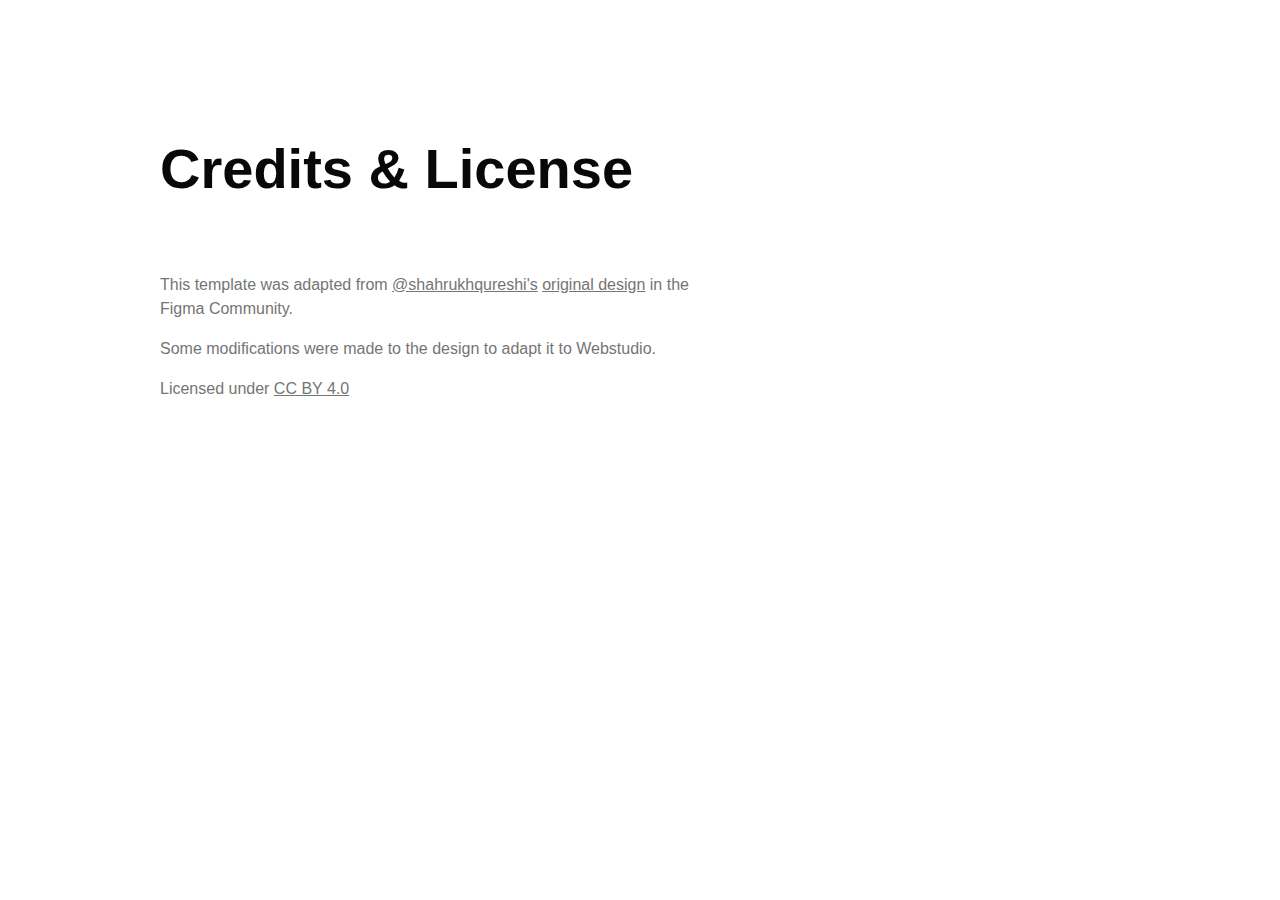
<file: credits/index.html>
<!doctype html>
<html lang="en">
  <head>
    <link
      rel="stylesheet"
      type="text/css"
      href="/assets/static/app_generated_index-6937cd5a.HwODwiLv.css"
    />
    <meta charset="UTF-8" />
    <meta name="viewport" content="width=device-width,initial-scale=1" />
    <meta property="og:url" content="https://url/credits" />
    <title>Credits</title>
    <meta property="og:title" content="Credits" />
    <meta property="og:type" content="website" />
    <meta name="robots" content="noindex, nofollow" />
    <link rel="icon" href="/assets/logo_r1qaJQiri6sK3rPyq-Sar.svg" />
  </head>
  <body class="w-body">
    <div class="w-box">
      <main class="w-box">
        <section class="w-box cna0hdz c1mzb2kd">
          <div
            class="w-box c1357293 c9jnjeu c5tmc3l c1ldum37 czr2pxy c155uc7w cry9bxc c1lfjoq7 cn6056e c1117wcl"
          >
            <h1 class="w-heading c11nr3ex c11dowh9 c1dnnq07 c8ys3vy">
              Credits &amp; License
            </h1>
            <div class="w-box c1rco612">
              <p class="w-paragraph">
                This template was adapted from
                <a
                  href="https://www.figma.com/@shahrukhqureshi"
                  target="_blank"
                  class="w-rich-text-link cd07aq5 cld4m44 c1hz2opz c1c9nyn co9inq6 c18nx7en c13zjl4p cl60rel c1ib9cr2 cb06ied"
                  >@shahrukhqureshi&#x27;s</a
                >
                <a
                  href="https://www.figma.com/community/file/1116316830579955404"
                  target="_blank"
                  class="w-rich-text-link cd07aq5 cld4m44 c1hz2opz c1c9nyn co9inq6 c18nx7en c13zjl4p cl60rel c1ib9cr2 cb06ied"
                  >original design</a
                >
                in the Figma Community.
              </p>
              <p class="w-paragraph">
                Some modifications were made to the design to adapt it to
                Webstudio.
              </p>
              <p class="w-paragraph">
                Licensed under
                <a
                  href="https://creativecommons.org/licenses/by/4.0/"
                  target="_blank"
                  class="w-rich-text-link cd07aq5 cld4m44 c1hz2opz c1c9nyn co9inq6 c18nx7en c13zjl4p cl60rel c1ib9cr2 cb06ied"
                  >CC BY 4.0</a
                >
              </p>
            </div>
          </div>
        </section>
      </main>
    </div>
    <script id="vike_pageContext" type="application/json">
      {
        "abortReason": "!undefined",
        "_urlRewrite": null,
        "_urlRedirect": "!undefined",
        "abortStatusCode": "!undefined",
        "_abortCall": "!undefined",
        "_pageContextInitIsPassedToClient": "!undefined",
        "pageId": "/pages/credits",
        "routeParams": {},
        "data": {
          "url": "https://url/credits",
          "system": { "params": {}, "search": {}, "origin": "https://url" },
          "resources": {},
          "pageMeta": {
            "title": "Credits",
            "description": "",
            "excludePageFromSearch": true,
            "language": "",
            "socialImageAssetName": "!undefined",
            "socialImageUrl": "",
            "status": 200,
            "redirect": "",
            "custom": []
          }
        }
      }
    </script>
    <script
      src="/assets/entries/entry-server-routing.CjG_lvJ4.js"
      type="module"
      async
    ></script>
    <link
      rel="modulepreload"
      href="/assets/entries/pages_credits.-L_77oxC.js"
      as="script"
      type="text/javascript"
    /><link
      rel="modulepreload"
      href="/assets/chunks/chunk-zFC2DfUf.js"
      as="script"
      type="text/javascript"
    />
  </body>
</html>
</file>
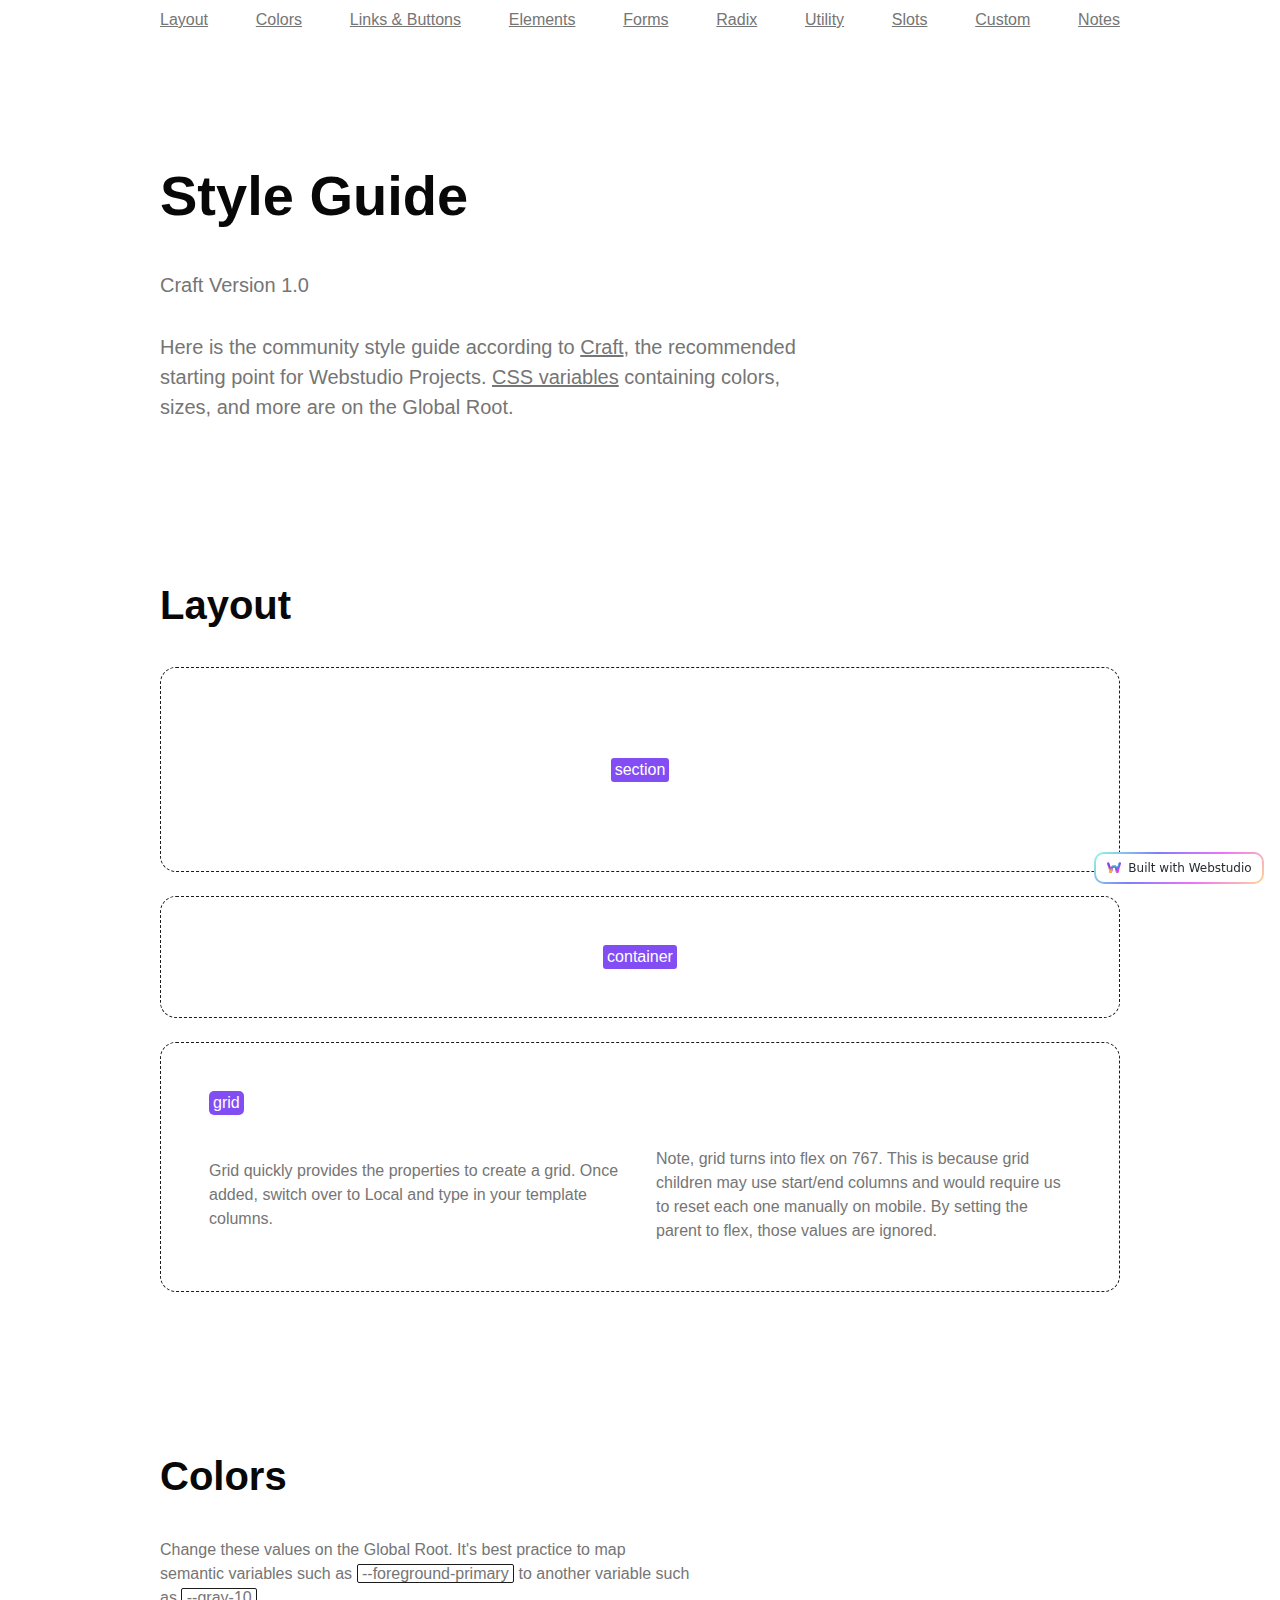
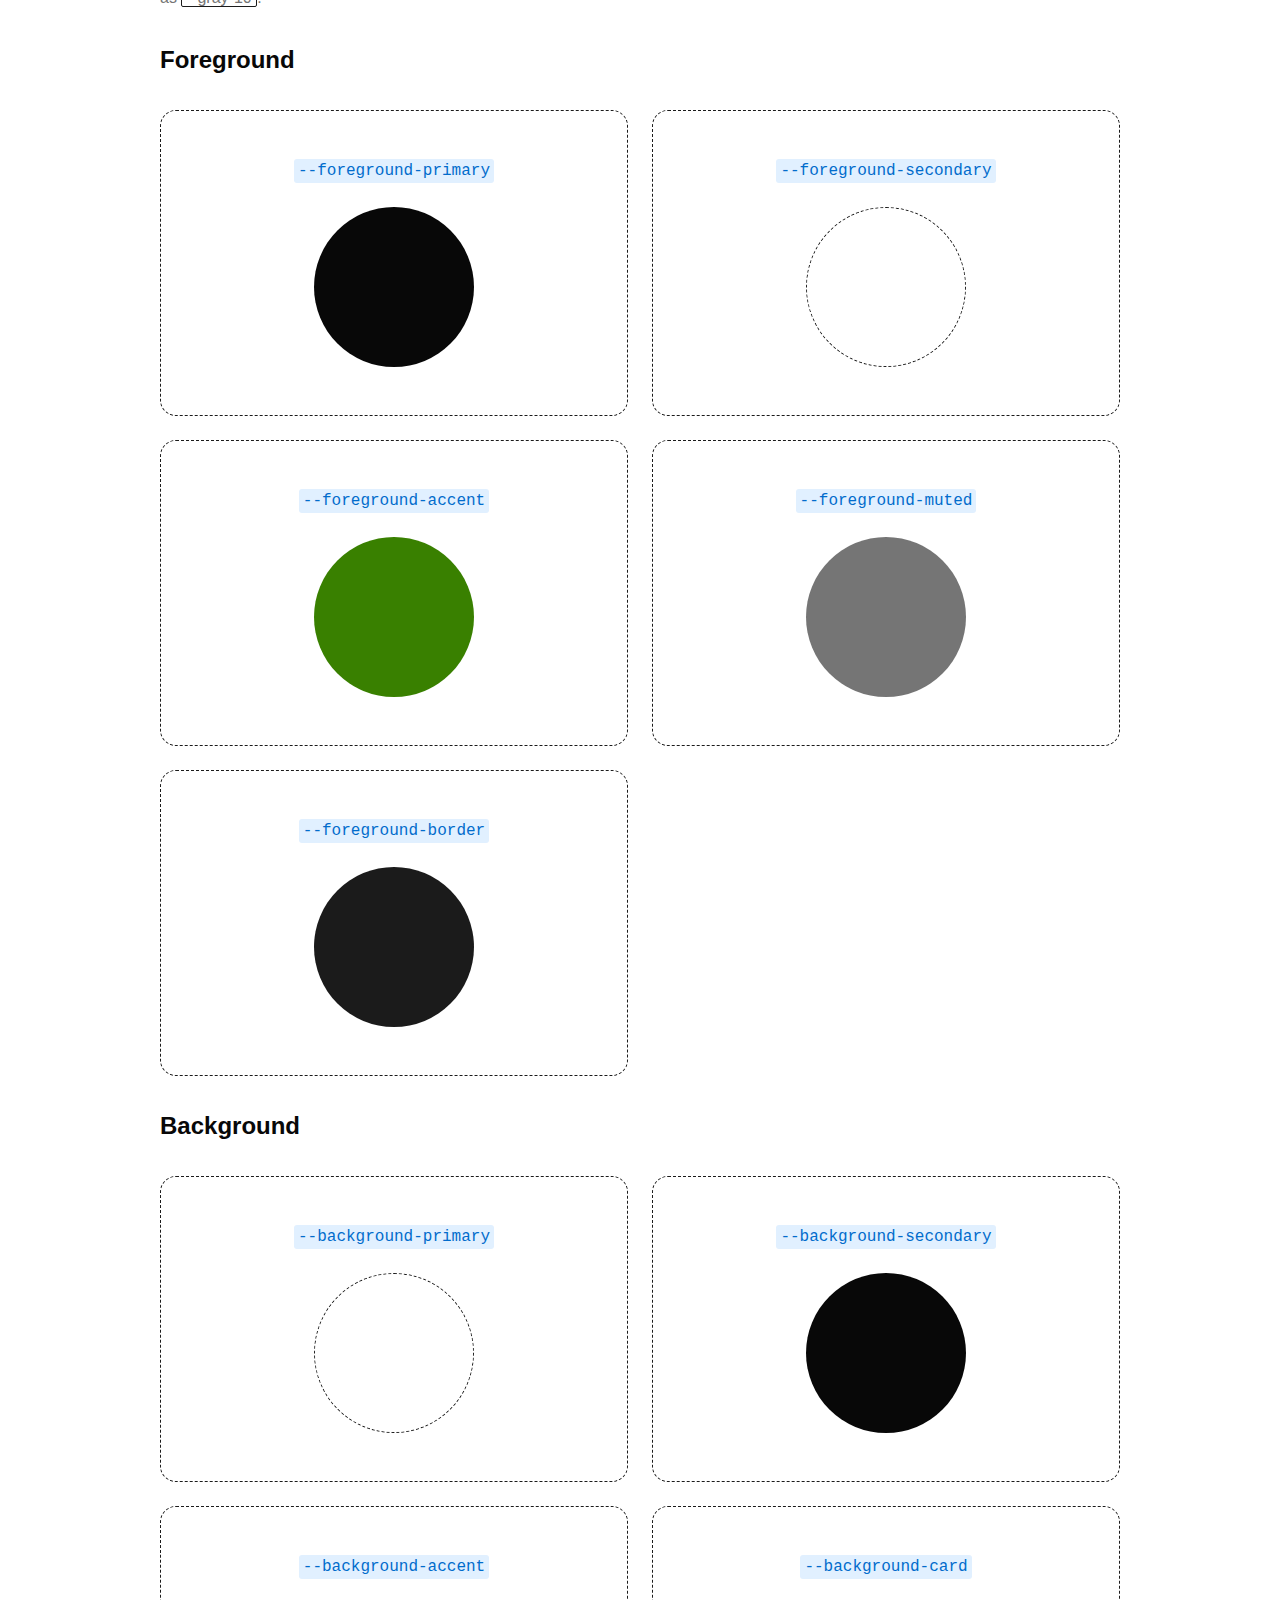
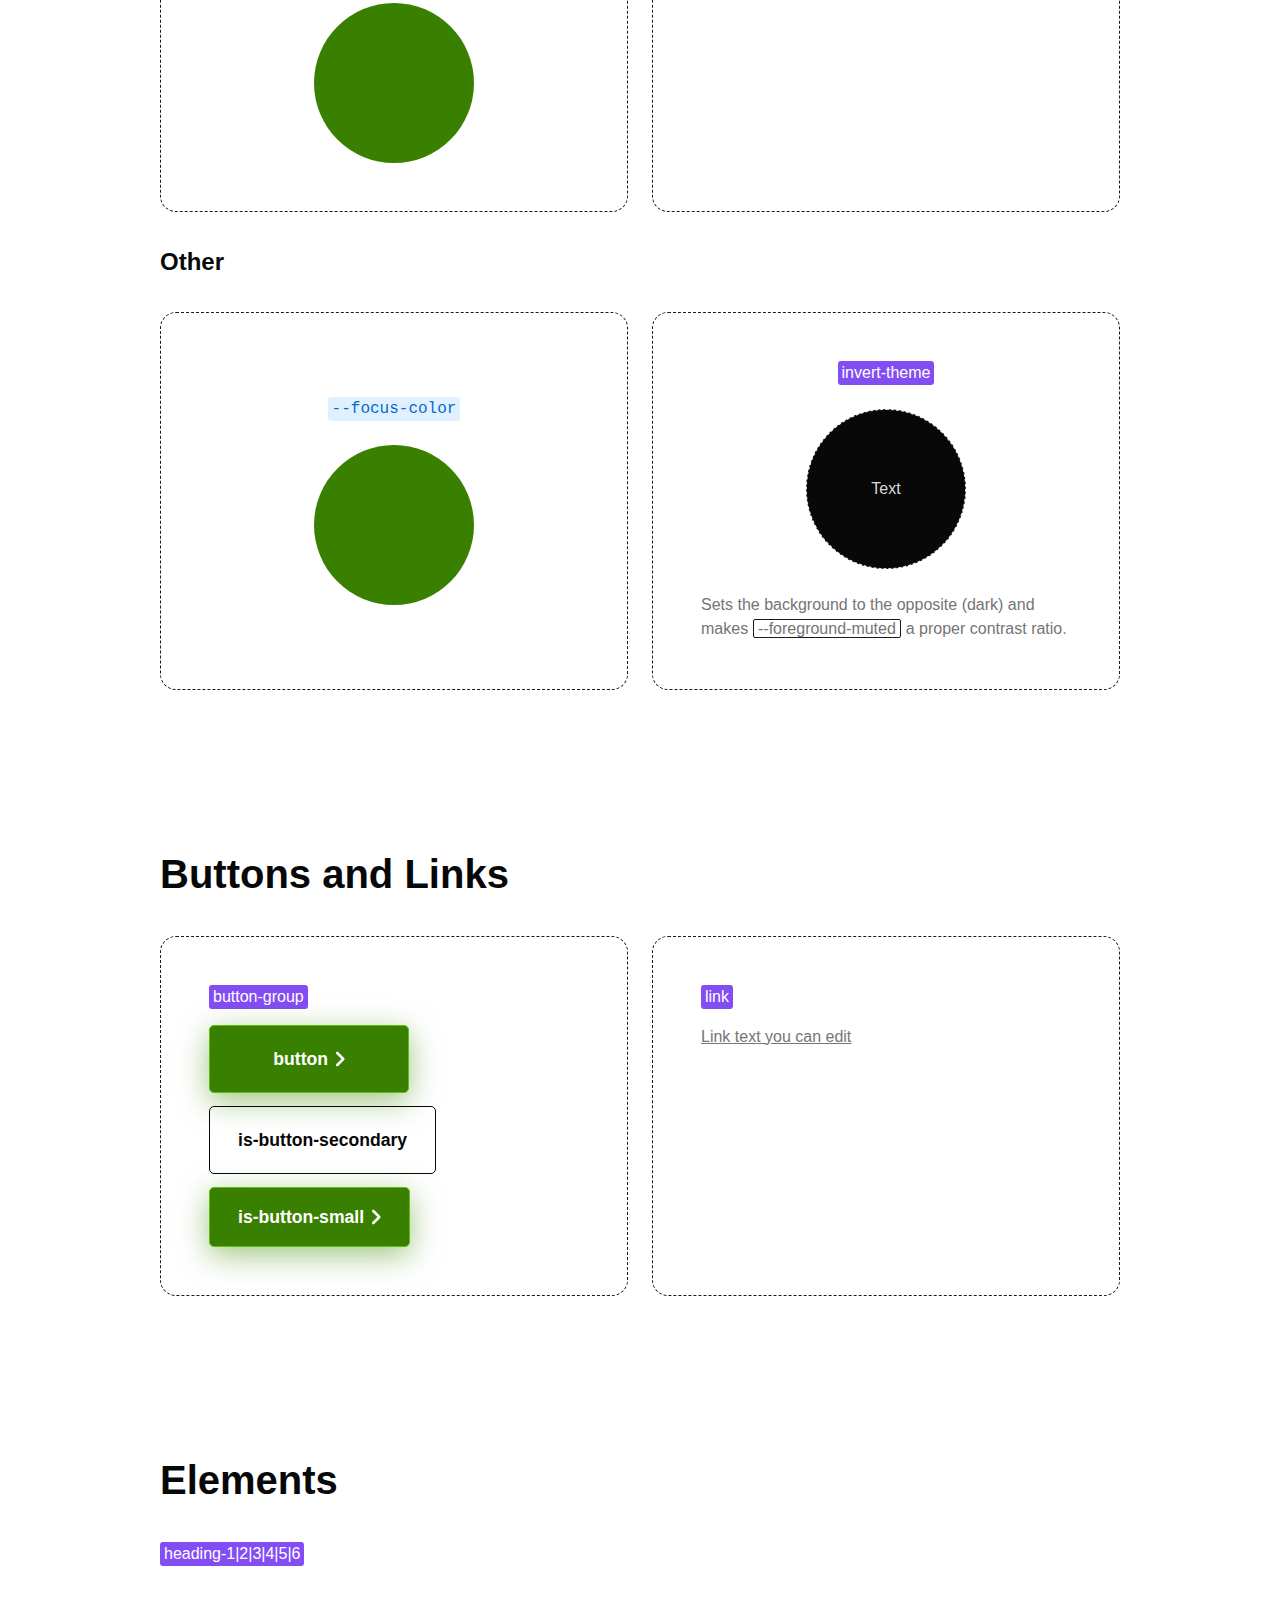
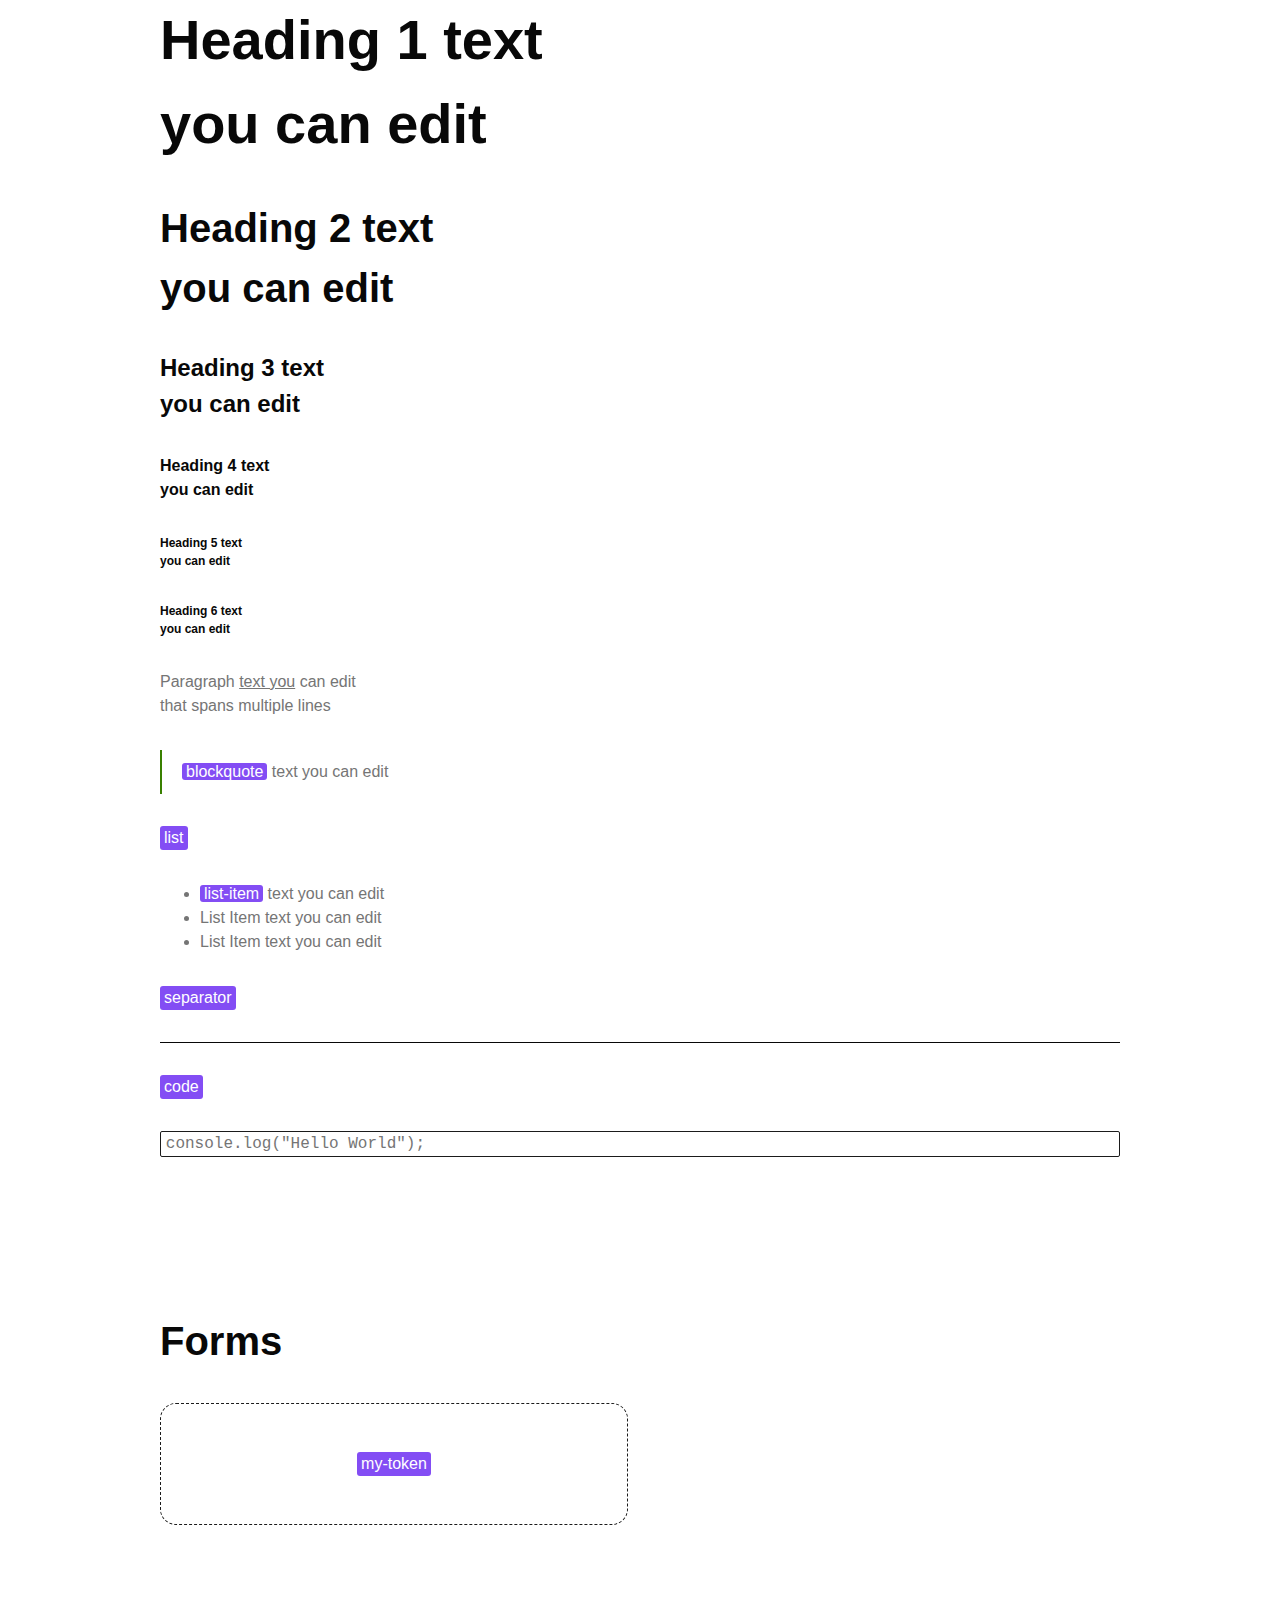
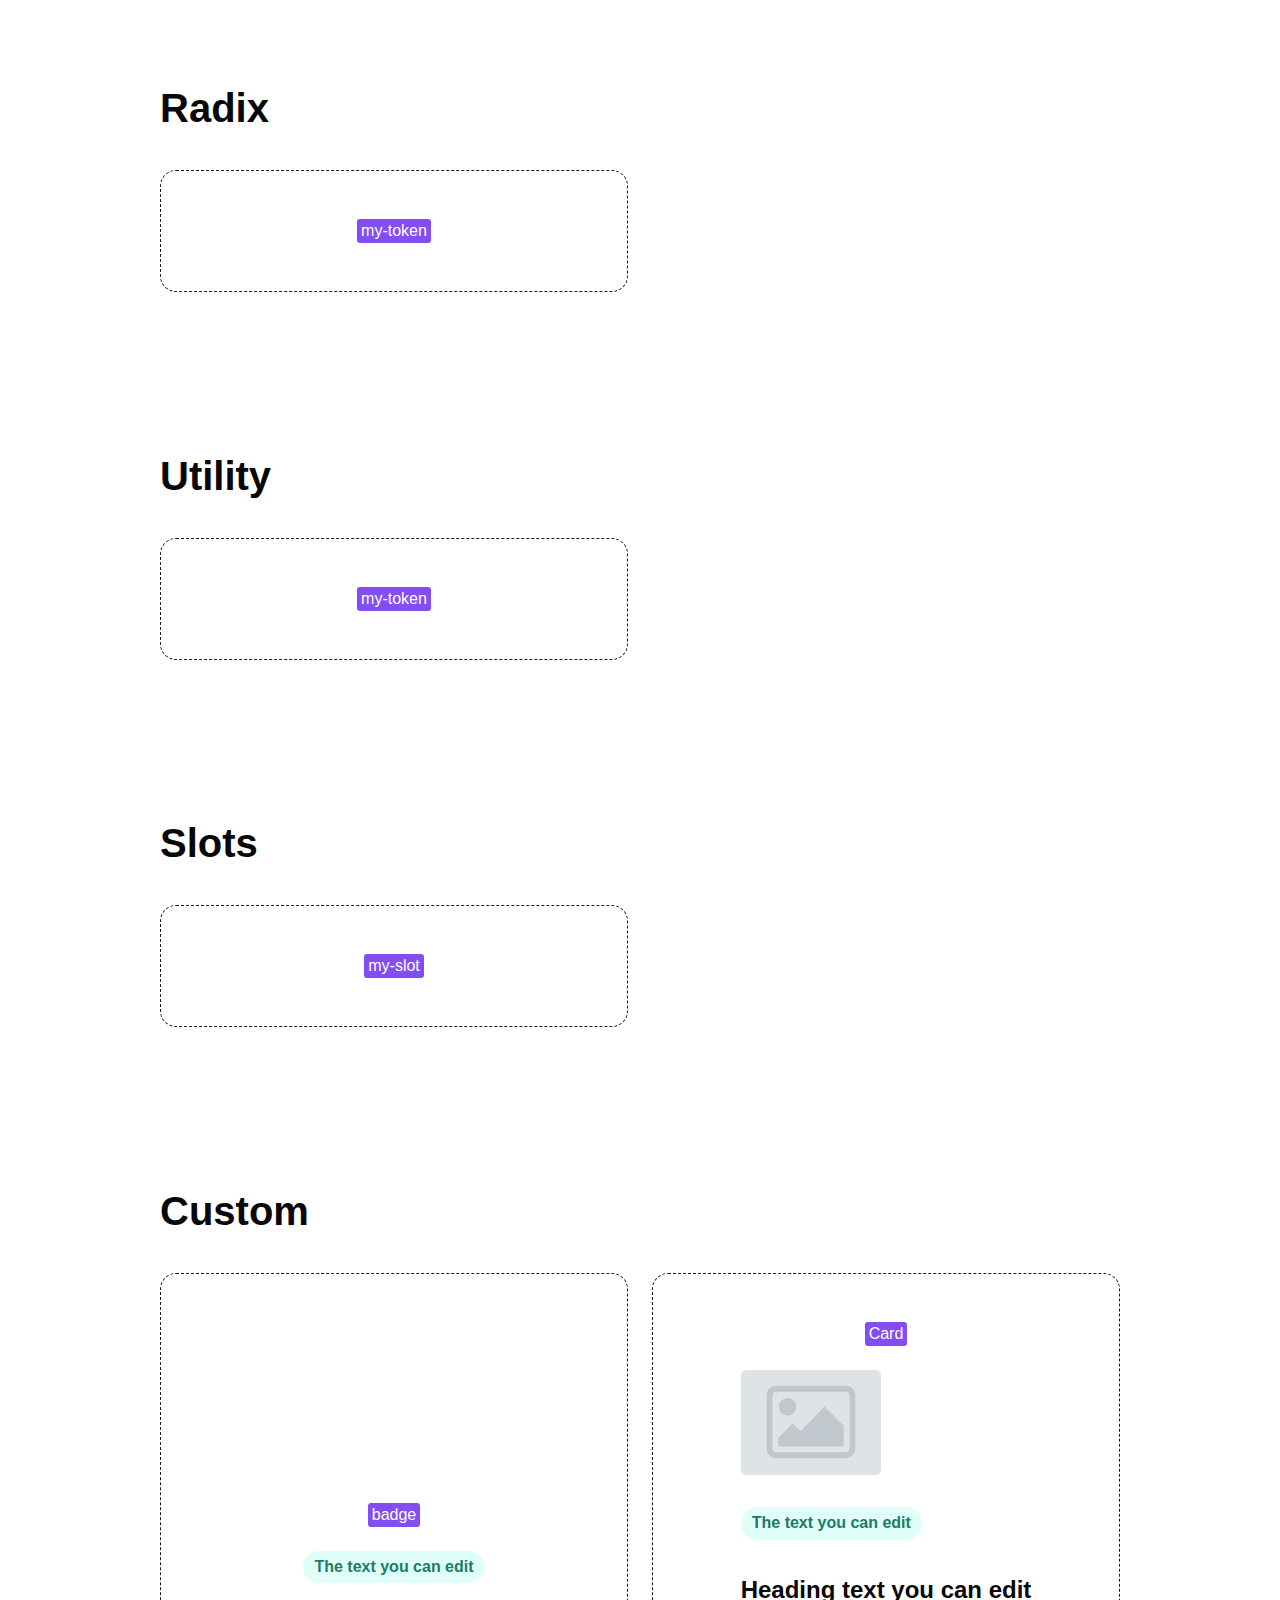
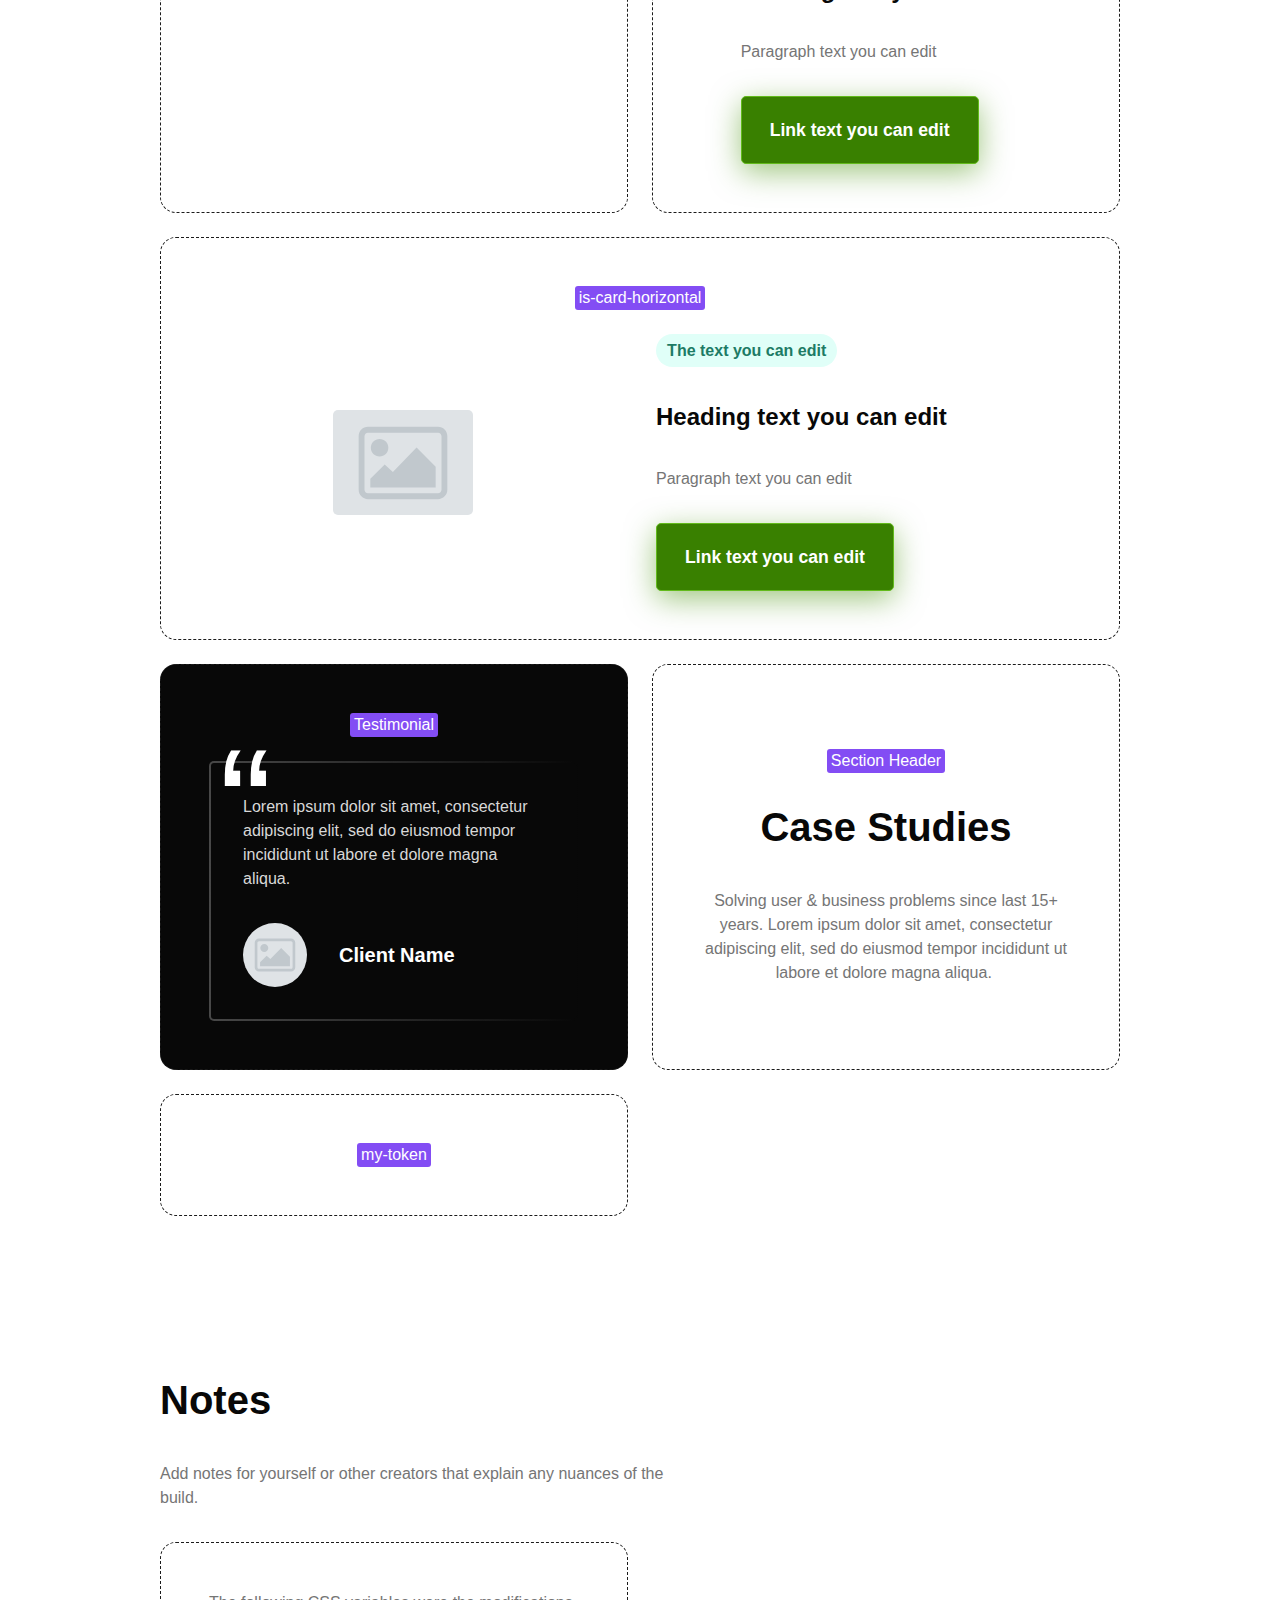
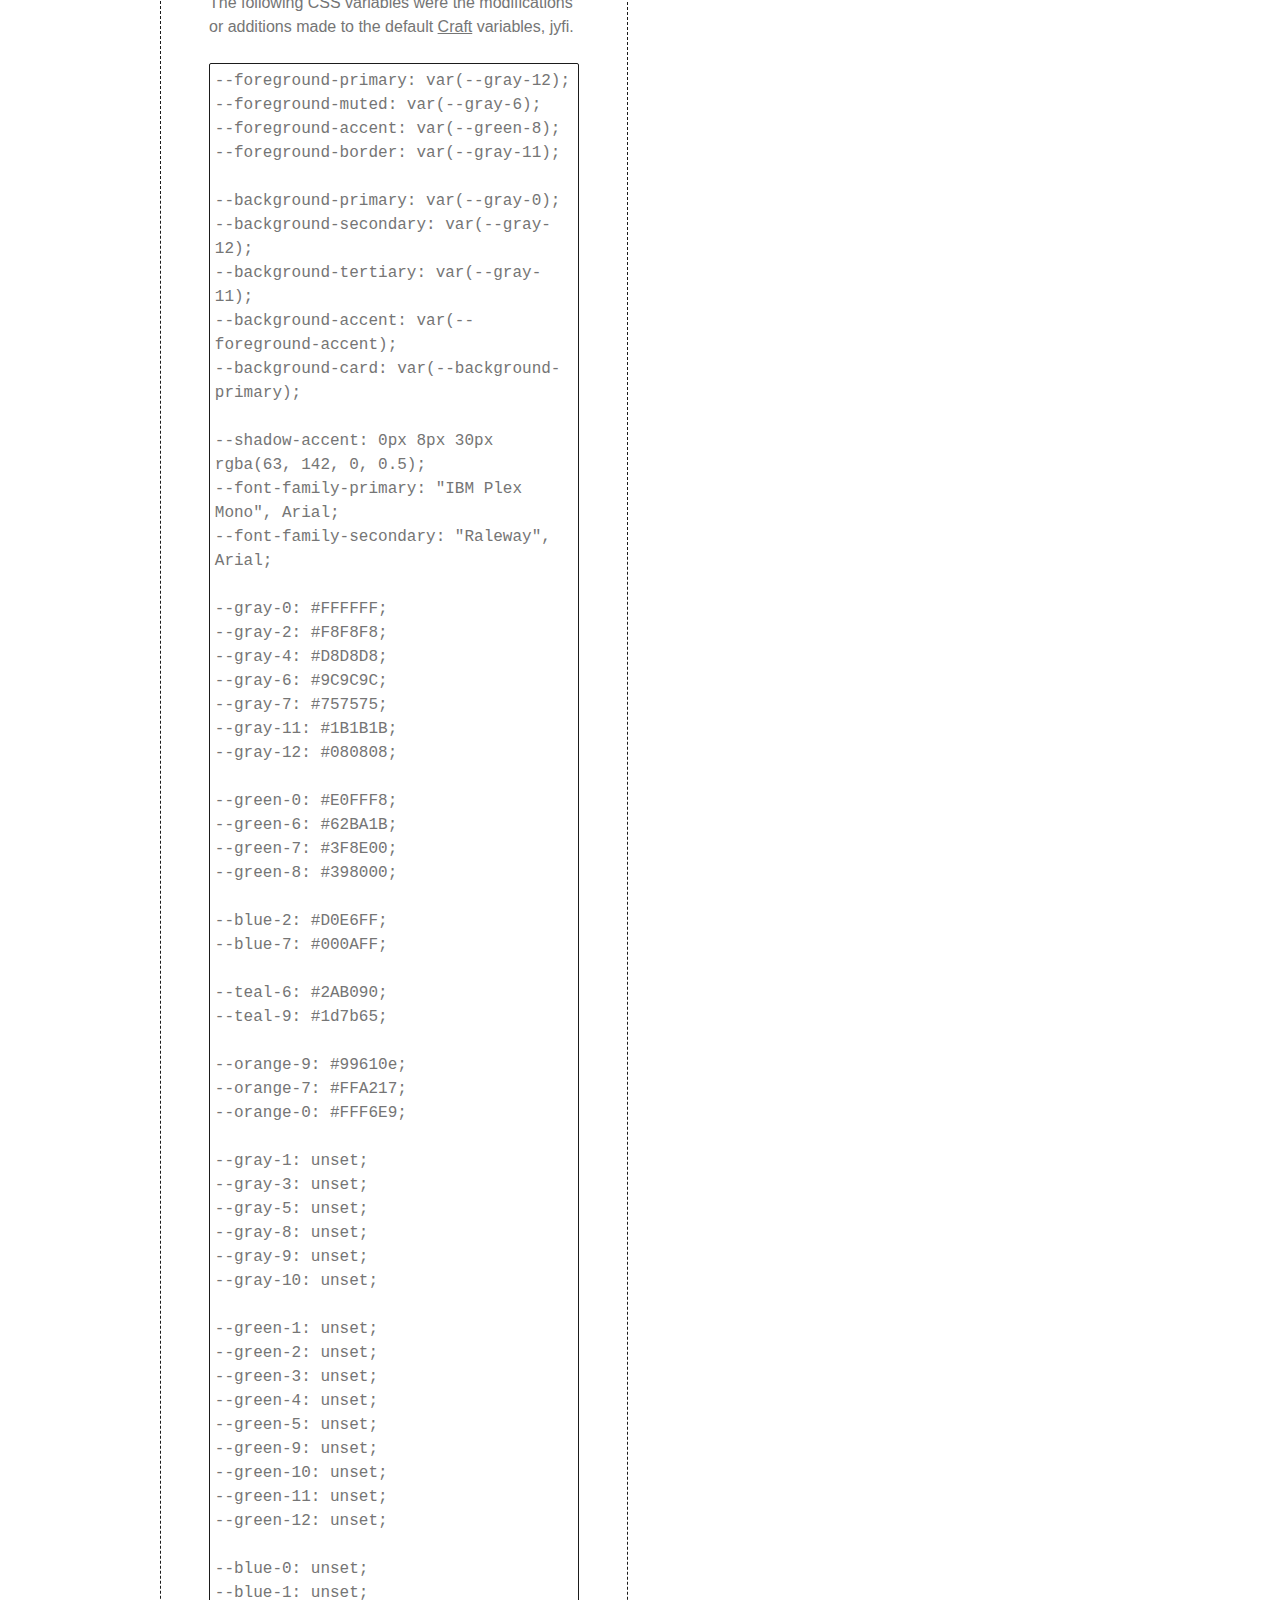
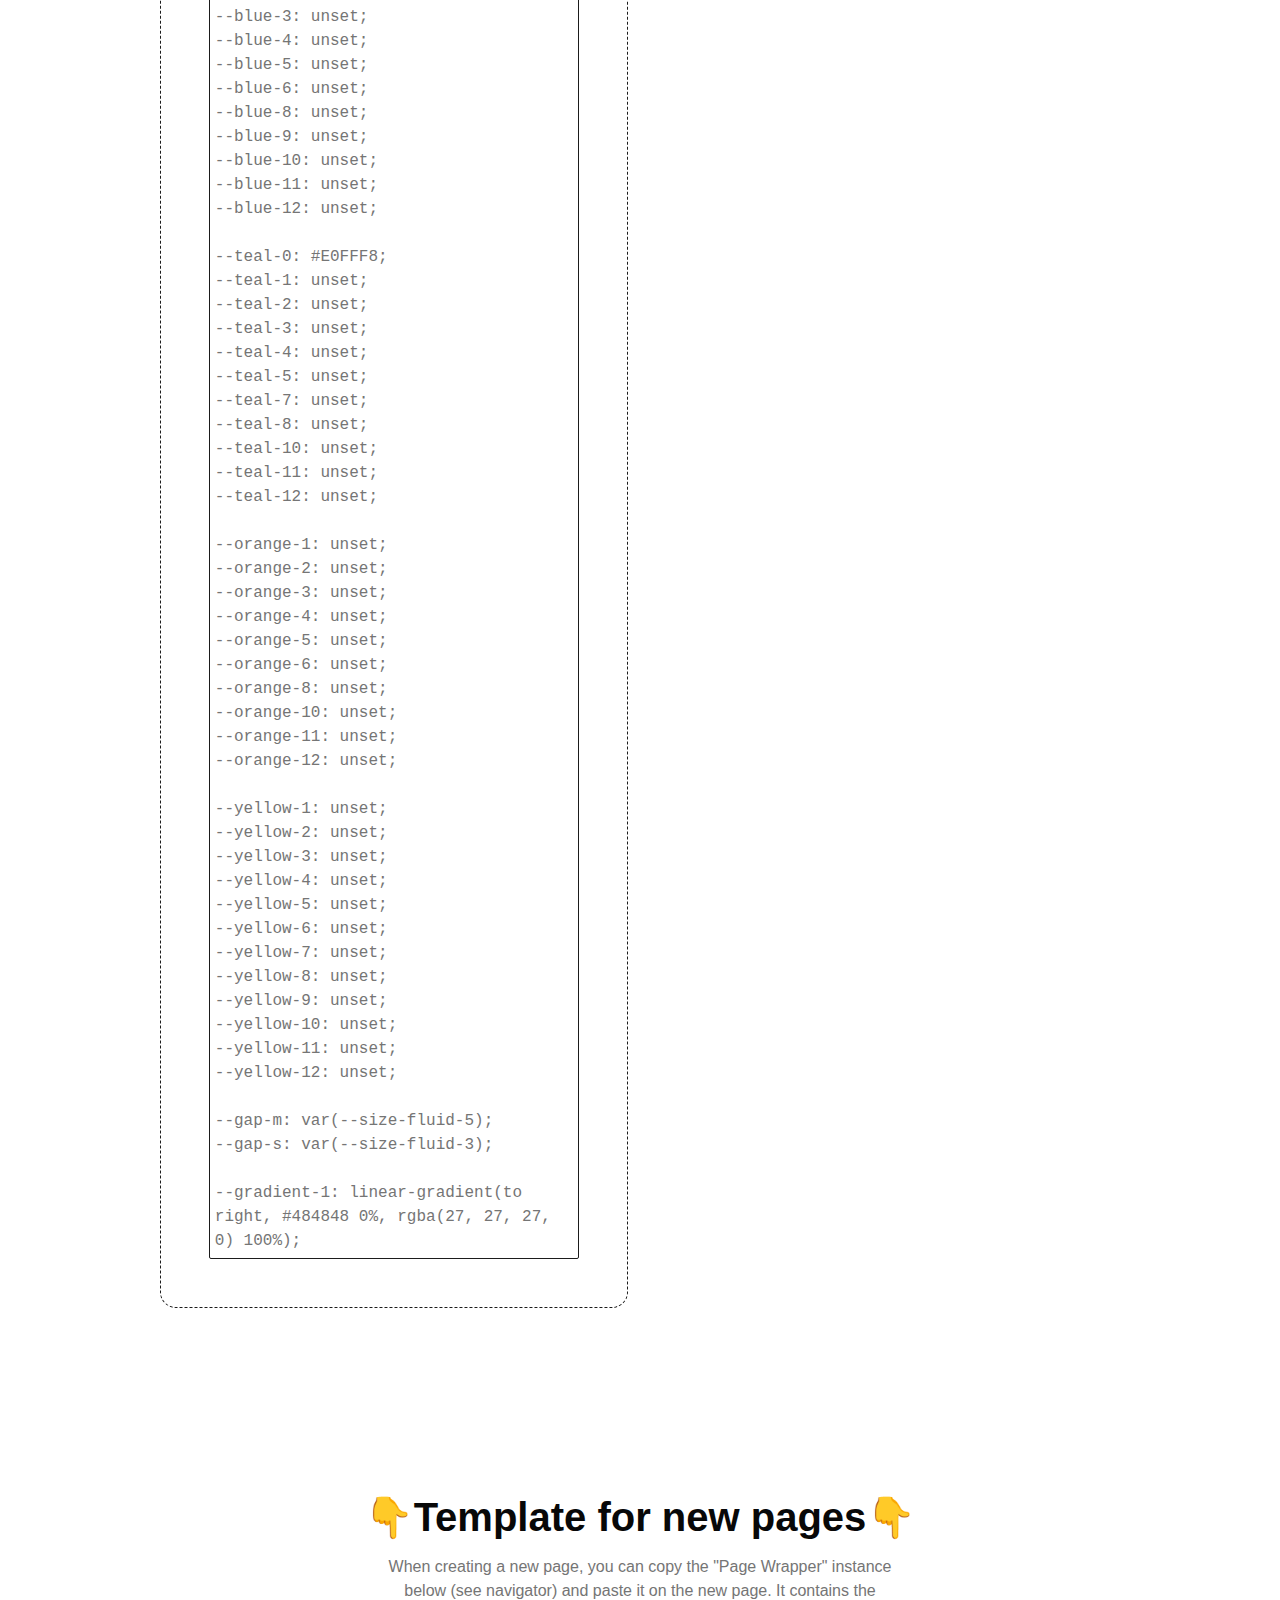
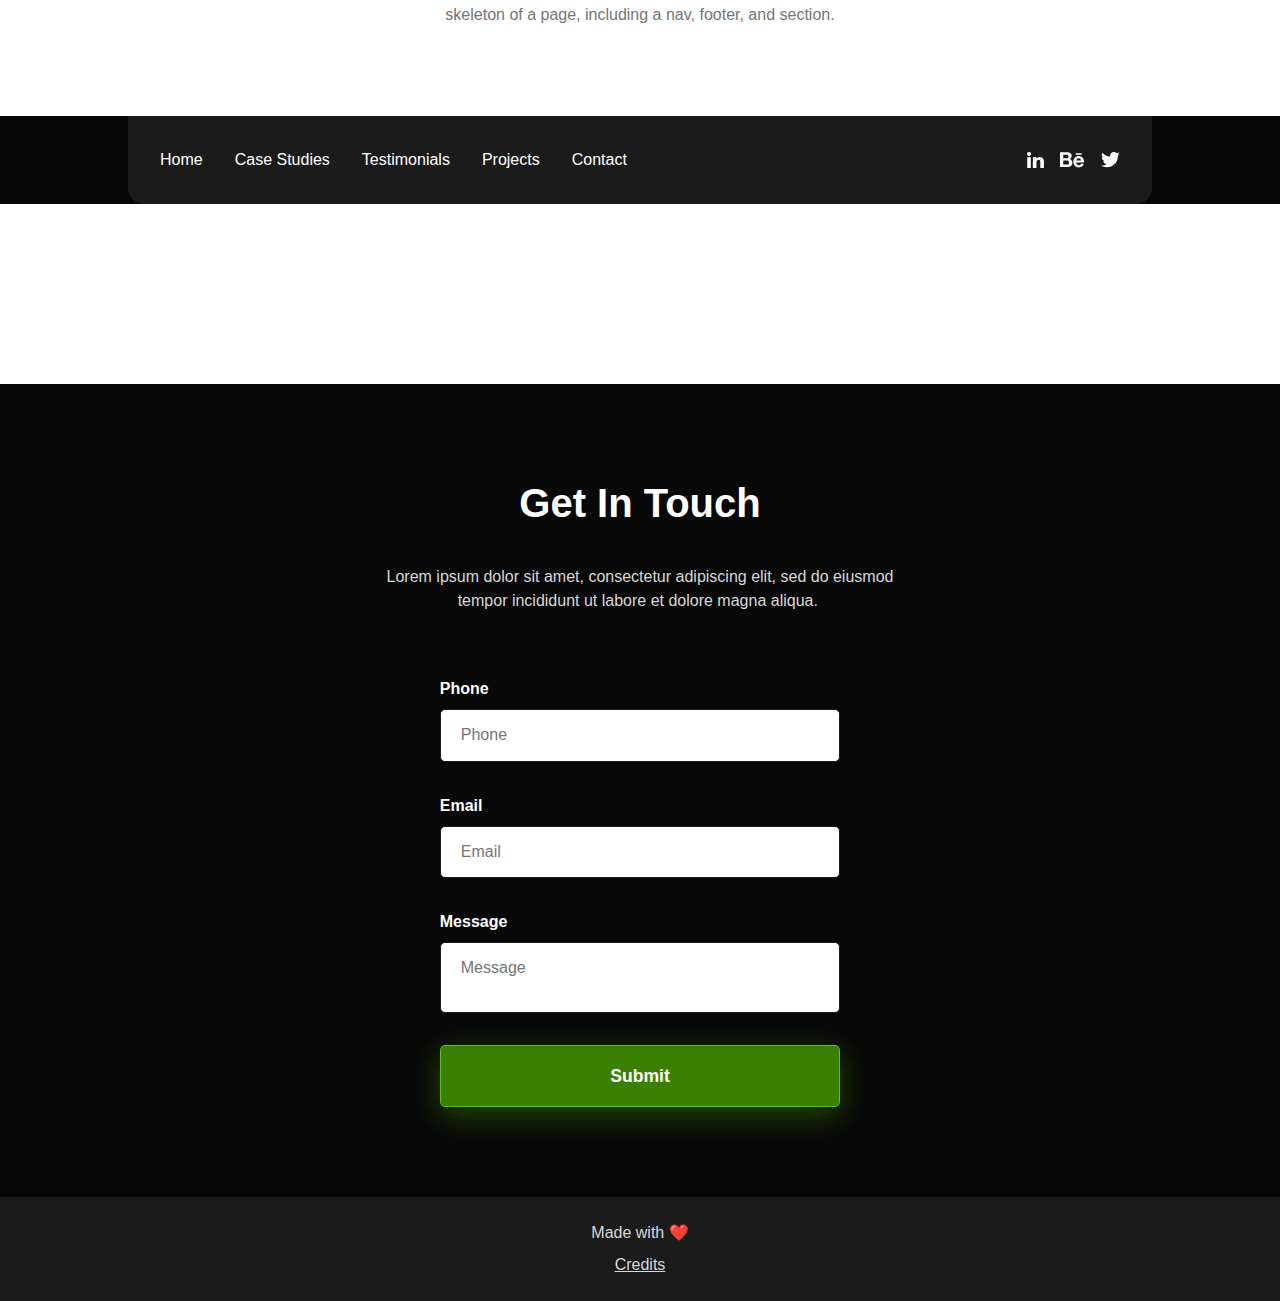
<file: style-guide/index.html>
<!doctype html>
<html lang="en">
  <head>
    <link
      rel="stylesheet"
      type="text/css"
      href="/assets/static/app_generated_index-6937cd5a.HwODwiLv.css"
    />
    <meta charset="UTF-8" />
    <meta name="viewport" content="width=device-width,initial-scale=1" />
    <meta property="og:url" content="https://url/style-guide" />
    <title>Style Guide</title>
    <meta property="og:title" content="Style Guide" />
    <meta property="og:type" content="website" />
    <meta name="robots" content="noindex, nofollow" />
    <link rel="icon" href="/assets/logo_r1qaJQiri6sK3rPyq-Sar.svg" />
  </head>
  <body id="top" class="w-body">
    <div class="w-box cna0hdz c1mzb2kd">
      <div
        class="w-box c1357293 c9jnjeu c5tmc3l c1ldum37 czr2pxy c155uc7w cry9bxc c1lfjoq7 c11ykhog c1kt5iwx"
      >
        <div class="w-box cry9bxc c1lfjoq7 c1z0l37u c1ml0hr7 cbmc0x9">
          <h1 class="w-heading c11nr3ex c11dowh9 c1dnnq07 c8ys3vy">
            Style Guide
          </h1>
          <div class="w-text c1nkzcyu che9upb">Craft Version 1.0</div>
          <p class="w-paragraph cz5g8eb c1nkzcyu">
            Here is the community style guide according to
            <a
              href="https://docs.webstudio.is/university/craft"
              target="_blank"
              class="w-rich-text-link cd07aq5 cld4m44 c1hz2opz c1c9nyn co9inq6 c18nx7en c13zjl4p cl60rel c1ib9cr2 cb06ied"
              >Craft</a
            >, the recommended starting point for Webstudio Projects.
            <a
              href="https://docs.webstudio.is/university/foundations/css-variables"
              target="_blank"
              class="w-rich-text-link cd07aq5 cld4m44 c1hz2opz c1c9nyn co9inq6 c18nx7en c13zjl4p cl60rel c1ib9cr2 cb06ied"
              >CSS variables</a
            >
            containing colors, sizes, and more are on the Global Root.
          </p>
        </div>
        <div
          id="layout"
          class="w-box cry9bxc c1lfjoq7 cdq89vd c1tcoltv c1778y6x"
        >
          <div class="w-box cry9bxc c1lfjoq7 c1z0l37u c1ml0hr7 cbmc0x9">
            <h2 class="w-heading c1dxq9cf c11dowh9 c12y6bqh c8ys3vy">Layout</h2>
          </div>
          <div class="w-box copqmak c9sypx0 c1w3ahi2 c3zdkj3 c1lcvbhc">
            <div
              class="w-box c12n5uks csb0ifw cg5j03k c8od1c4 cry9bxc c1qyy4dh ct02u4h cna0hdz c1mzb2kd c1vaudkt cci8rp4 c1fhkm63 clv8gve c1lfjoq7 cll3pt2 c1gy5yet ck4tzbx"
            >
              <div
                class="w-text c1yehcfp cbvffy can94pj c1p3n7hw c1qom380 c1pn4vw7 cczo11 c1tnvyeo c1pm51o8 c18tatc1"
              >
                section
              </div>
            </div>
            <div
              class="w-box c12n5uks csb0ifw cg5j03k c8od1c4 cry9bxc c1qyy4dh ct02u4h c2keyc8 cnkorcr c1ldum37 c5tmc3l c1fhkm63 clv8gve c1lfjoq7 ca4qjwu c1cdc69r c1357293 c9jnjeu czr2pxy c155uc7w ck4tzbx"
            >
              <div
                class="w-text c1yehcfp cbvffy can94pj c1p3n7hw c1qom380 c1pn4vw7 cczo11 c1tnvyeo c1pm51o8 c18tatc1"
              >
                container
              </div>
            </div>
            <div
              class="w-box c12n5uks csb0ifw cg5j03k c8od1c4 copqmak c1qyy4dh ct02u4h c1fhkm63 clv8gve c1lfjoq7 c10zkoym ct8c5y2 c1f64byh ck4tzbx c1g7fxd7 cx6c9kw c174sw29"
            >
              <div class="w-box c7rvndl c2w8hv4">
                <div
                  class="w-text c1yehcfp c1umavhe caipwxg cbvffy can94pj cuccfz7 cir85gx c1qom380 cr8yqfm c1ufwdzl c5blvcv cml0h3f c5m8ase clv8gve"
                >
                  grid
                </div>
              </div>
              <div class="w-box">
                <p class="w-paragraph">
                  Grid quickly provides the properties to create a grid. Once
                  added, switch over to Local and type in your template columns.
                </p>
              </div>
              <div class="w-box">
                <p class="w-paragraph">
                  Note, grid turns into flex on 767. This is because grid
                  children may use start/end columns and would require us to
                  reset each one manually on mobile. By setting the parent to
                  flex, those values are ignored.
                </p>
              </div>
            </div>
          </div>
        </div>
        <div
          id="colors"
          class="w-box cry9bxc c1lfjoq7 cdq89vd c1tcoltv c1778y6x"
        >
          <div class="w-box cry9bxc c1lfjoq7 c1z0l37u c1ml0hr7 cbmc0x9">
            <h2 class="w-heading c1dxq9cf c11dowh9 c12y6bqh c8ys3vy">Colors</h2>
            <p class="w-paragraph che9upb c1rco612">
              Change these values on the Global Root. It&#x27;s best practice to
              map semantic variables such as
              <span
                class="w-text-1 c2i0393 c19evryj cntnubm c16hrg7f c12vy3a5 cuwcd3w c1qakuu0 cz20ayj"
                >--foreground-primary</span
              >
              to another variable such as
              <span
                class="w-text-1 c2i0393 c19evryj cntnubm c16hrg7f c12vy3a5 cuwcd3w c1qakuu0 cz20ayj"
                >--gray-10</span
              >.
            </p>
          </div>
          <h3 class="w-heading cuoke4w c11dowh9 c12y6bqh c8ys3vy">
            Foreground
          </h3>
          <div class="w-box copqmak c1f64byh c1w3ahi2 c3zdkj3 c1lcvbhc">
            <div
              class="w-box c12n5uks csb0ifw cg5j03k c8od1c4 cry9bxc c1qyy4dh ct02u4h c1fhkm63 clv8gve c1lfjoq7 cll3pt2 c1gy5yet ck4tzbx c1g7fxd7"
            >
              <div
                class="w-text c1cty1eq cbvffy can94pj cdt4mfm c1qom380 c1pn4vw7 cczo11 c1tnvyeo c1pm51o8 c18tatc1 c16x0h2l"
              >
                --foreground-primary
              </div>
              <div
                class="w-box cagnu3j c1cx42qj c1nj04wn c1nitjp7 c195lvp6 c1hr6a6t c1s9lq31 c12y6bqh c6pvryr"
              ></div>
            </div>
            <div
              class="w-box c12n5uks csb0ifw cg5j03k c8od1c4 cry9bxc c1qyy4dh ct02u4h c1fhkm63 clv8gve c1lfjoq7 cll3pt2 c1gy5yet ck4tzbx c1g7fxd7"
            >
              <div
                class="w-text c1cty1eq cbvffy can94pj cdt4mfm c1qom380 c1pn4vw7 cczo11 c1tnvyeo c1pm51o8 c18tatc1 c16x0h2l"
              >
                --foreground-secondary
              </div>
              <div
                class="w-box cagnu3j c1cx42qj c1nj04wn c1nitjp7 c195lvp6 c1hr6a6t c1s9lq31 c1bd9ep2 ck4tzbx"
              ></div>
            </div>
            <div
              class="w-box c12n5uks csb0ifw cg5j03k c8od1c4 cry9bxc c1qyy4dh ct02u4h c1fhkm63 clv8gve c1lfjoq7 cll3pt2 c1gy5yet ck4tzbx c1g7fxd7"
            >
              <div
                class="w-text c1cty1eq cbvffy can94pj cdt4mfm c1qom380 c1pn4vw7 cczo11 c1tnvyeo c1pm51o8 c18tatc1 c16x0h2l"
              >
                --foreground-accent
              </div>
              <div
                class="w-box cagnu3j c1cx42qj c1nj04wn c1nitjp7 c195lvp6 c1hr6a6t c1s9lq31 cpp0nin c6pvryr"
              ></div>
            </div>
            <div
              class="w-box c12n5uks csb0ifw cg5j03k c8od1c4 cry9bxc c1qyy4dh ct02u4h c1fhkm63 clv8gve c1lfjoq7 cll3pt2 c1gy5yet ck4tzbx c1g7fxd7"
            >
              <div
                class="w-text c1cty1eq cbvffy can94pj cdt4mfm c1qom380 c1pn4vw7 cczo11 c1tnvyeo c1pm51o8 c18tatc1 c16x0h2l"
              >
                --foreground-muted
              </div>
              <div
                class="w-box cagnu3j c1cx42qj c1nj04wn c1nitjp7 c195lvp6 c1hr6a6t c1s9lq31 czt9u4x c6pvryr"
              ></div>
            </div>
            <div
              class="w-box c12n5uks csb0ifw cg5j03k c8od1c4 cry9bxc c1qyy4dh ct02u4h c1fhkm63 clv8gve c1lfjoq7 cll3pt2 c1gy5yet ck4tzbx c1g7fxd7"
            >
              <div
                class="w-text c1cty1eq cbvffy can94pj cdt4mfm c1qom380 c1pn4vw7 cczo11 c1tnvyeo c1pm51o8 c18tatc1 c16x0h2l"
              >
                --foreground-border
              </div>
              <div
                class="w-box cagnu3j c1cx42qj c1nj04wn c1nitjp7 c195lvp6 c1hr6a6t c1s9lq31 cchda18 c6pvryr"
              ></div>
            </div>
          </div>
          <h3 class="w-heading cuoke4w c11dowh9 c12y6bqh c8ys3vy">
            Background
          </h3>
          <div class="w-box copqmak c1f64byh c1w3ahi2 c3zdkj3 c1lcvbhc">
            <div
              class="w-box c12n5uks csb0ifw cg5j03k c8od1c4 cry9bxc c1qyy4dh ct02u4h c1fhkm63 clv8gve c1lfjoq7 cll3pt2 c1gy5yet ck4tzbx c1g7fxd7"
            >
              <div
                class="w-text c1cty1eq cbvffy can94pj cdt4mfm c1qom380 c1pn4vw7 cczo11 c1tnvyeo c1pm51o8 c18tatc1 c16x0h2l"
              >
                --background-primary
              </div>
              <div
                class="w-box cagnu3j c1cx42qj c1nj04wn c1nitjp7 c195lvp6 c1hr6a6t c1s9lq31 cvgv9nf ck4tzbx"
              ></div>
            </div>
            <div
              class="w-box c12n5uks csb0ifw cg5j03k c8od1c4 cry9bxc c1qyy4dh ct02u4h c1fhkm63 clv8gve c1lfjoq7 cll3pt2 c1gy5yet ck4tzbx c1g7fxd7"
            >
              <div
                class="w-text c1cty1eq cbvffy can94pj cdt4mfm c1qom380 c1pn4vw7 cczo11 c1tnvyeo c1pm51o8 c18tatc1 c16x0h2l"
              >
                --background-secondary
              </div>
              <div
                class="w-box cagnu3j c1cx42qj c1nj04wn c1nitjp7 c195lvp6 c1hr6a6t c1s9lq31 c1llqm3g c6pvryr"
              ></div>
            </div>
            <div
              class="w-box c12n5uks csb0ifw cg5j03k c8od1c4 cry9bxc c1qyy4dh ct02u4h c1fhkm63 clv8gve c1lfjoq7 cll3pt2 c1gy5yet ck4tzbx c1g7fxd7"
            >
              <div
                class="w-text c1cty1eq cbvffy can94pj cdt4mfm c1qom380 c1pn4vw7 cczo11 c1tnvyeo c1pm51o8 c18tatc1 c16x0h2l"
              >
                --background-accent
              </div>
              <div
                class="w-box cagnu3j c1cx42qj c1nj04wn c1nitjp7 c195lvp6 c1hr6a6t c1s9lq31 c1iv8y8b c6pvryr"
              ></div>
            </div>
            <div
              class="w-box c12n5uks csb0ifw cg5j03k c8od1c4 cry9bxc c1qyy4dh ct02u4h c1fhkm63 clv8gve c1lfjoq7 cll3pt2 c1gy5yet ck4tzbx c1g7fxd7"
            >
              <div
                class="w-text c1cty1eq cbvffy can94pj cdt4mfm c1qom380 c1pn4vw7 cczo11 c1tnvyeo c1pm51o8 c18tatc1 c16x0h2l"
              >
                --background-card
              </div>
              <div
                class="w-box cagnu3j c1cx42qj c1nj04wn c1nitjp7 c195lvp6 c1hr6a6t c1s9lq31 cow0ixc c6pvryr"
              ></div>
            </div>
          </div>
          <h3 class="w-heading cuoke4w c11dowh9 c12y6bqh c8ys3vy">Other</h3>
          <div class="w-box copqmak c1f64byh c1w3ahi2 c3zdkj3 c1lcvbhc">
            <div
              class="w-box c12n5uks csb0ifw cg5j03k c8od1c4 cry9bxc c1qyy4dh ct02u4h c1fhkm63 clv8gve c1lfjoq7 cll3pt2 c1gy5yet ck4tzbx c1g7fxd7"
            >
              <div
                class="w-text c1cty1eq cbvffy can94pj cdt4mfm c1qom380 c1pn4vw7 cczo11 c1tnvyeo c1pm51o8 c18tatc1 c16x0h2l"
              >
                --focus-color
              </div>
              <div
                class="w-box cagnu3j c1cx42qj c1nj04wn c1nitjp7 c195lvp6 c1hr6a6t c1s9lq31 c17o0p2u c6pvryr"
              ></div>
            </div>
            <div
              class="w-box c12n5uks csb0ifw cg5j03k c8od1c4 cry9bxc c1qyy4dh ct02u4h c1fhkm63 clv8gve c1lfjoq7 cll3pt2 c1gy5yet ck4tzbx c1g7fxd7"
            >
              <div
                class="w-text c1yehcfp cbvffy can94pj c1p3n7hw c1qom380 c1pn4vw7 cczo11 c1tnvyeo c1pm51o8 c18tatc1"
              >
                invert-theme
              </div>
              <div
                class="w-box cagnu3j c130qyz3 c1nj04wn c1nitjp7 c195lvp6 c1hr6a6t c1s9lq31 c82o5tr cqlgvkl cry9bxc c1qyy4dh ct02u4h c6pvryr"
              >
                <div class="w-text">Text</div>
              </div>
              <p class="w-paragraph">
                Sets the background to the opposite (dark) and makes
                <span
                  class="w-text-1 c2i0393 c19evryj cntnubm c16hrg7f c12vy3a5 cuwcd3w c1qakuu0 cz20ayj"
                  >--foreground-muted</span
                >
                a proper contrast ratio.
              </p>
            </div>
          </div>
        </div>
        <div
          id="links-buttons"
          class="w-box cry9bxc c1lfjoq7 cdq89vd c1tcoltv c1778y6x"
        >
          <div class="w-box cry9bxc c1lfjoq7 c1z0l37u c1ml0hr7 cbmc0x9">
            <h2 class="w-heading c1dxq9cf c11dowh9 c12y6bqh c8ys3vy">
              Buttons and Links
            </h2>
          </div>
          <div class="w-box copqmak c1f64byh c1w3ahi2 c3zdkj3 c1lcvbhc">
            <div
              class="w-box c12n5uks csb0ifw cg5j03k c8od1c4 cry9bxc c16xs6ny c1wt8a7g c1fhkm63 clv8gve c1lfjoq7 c133lpx4 c14u5o53 ck4tzbx c1g7fxd7"
            >
              <div
                class="w-text c1yehcfp cbvffy can94pj c1p3n7hw c1qom380 c1pn4vw7 cczo11 c1tnvyeo c1pm51o8 c18tatc1"
              >
                button-group
              </div>
              <div
                class="w-box cry9bxc c1qyy4dh c1wt8a7g c17drxn3 cvj021w c15cml01"
              >
                <a
                  class="w-link c1b44psv cl8m66n cihfpxt cb4vmi8 c1j33arz c1r2vfc1 ccfzz03 cub2gss cgcvr98 c1xjllne c135vpv5 ckm1y83 csru8nn c1md20bl c1e892th c1qyy4dh ct02u4h c1nouzdk c1hz2opz c1c9nyn co9inq6 c18nx7en c13zjl4p c1cb3y4c c1h3d6dm c10psuuk cl60rel c1ib9cr2 cb06ied"
                  href="#"
                  ><span class="w-text">button</span>
                  <div class="w-html-embed csru8nn cblpe2z c1y0z7zr">
                    <svg
                      width="100%"
                      height="100%"
                      viewBox="0 0 6 11"
                      fill="none"
                      xmlns="http://www.w3.org/2000/svg"
                    >
                      <path
                        d="M5.63335 4.87364L1.51379 0.759206C1.16776 0.413598 0.605566 0.413598 0.259528 0.759206C-0.0865095 1.10481 -0.0865095 1.66631 0.259528 2.01191L3.75196 5.5L0.259528 8.9881C-0.0865095 9.3337 -0.0865095 9.8952 0.259528 10.2408C0.432545 10.4136 0.65957 10.5 0.886652 10.5C1.11373 10.5 1.34078 10.4136 1.51378 10.2408L5.63333 6.12637C5.97937 5.78076 5.97937 5.21927 5.63333 4.87366L5.63335 4.87364Z"
                        fill="currentColor"
                      ></path>
                    </svg></div></a
                ><a
                  class="w-link c1dnnq07 c1e7helk cihfpxt cb4vmi8 c1j33arz c1r2vfc1 ccfzz03 cub2gss cgcvr98 c1xjllne c135vpv5 caafw5v csru8nn c1md20bl c1e892th c1qyy4dh ct02u4h c1nouzdk c1hz2opz c1c9nyn co9inq6 c18nx7en c13zjl4p c1cb3y4c c1h3d6dm ckz5c6u cl60rel c1ib9cr2 cb06ied"
                  href="#"
                  >is-button-secondary</a
                ><a
                  class="w-link c1b44psv cl8m66n c1b2tb9q c1xm4ef6 c1j33arz c1r2vfc1 ccfzz03 cub2gss cgcvr98 c1xjllne c135vpv5 ckm1y83 csru8nn c1md20bl c1e892th c1qyy4dh ct02u4h c1nouzdk c1hz2opz c1c9nyn co9inq6 c18nx7en c13zjl4p c1cb3y4c c1h3d6dm c10psuuk cl60rel c1ib9cr2 cb06ied"
                  href="#"
                  ><span class="w-text">is-button-small</span>
                  <div class="w-html-embed csru8nn cblpe2z c1y0z7zr">
                    <svg
                      width="100%"
                      height="100%"
                      viewBox="0 0 6 11"
                      fill="none"
                      xmlns="http://www.w3.org/2000/svg"
                    >
                      <path
                        d="M5.63335 4.87364L1.51379 0.759206C1.16776 0.413598 0.605566 0.413598 0.259528 0.759206C-0.0865095 1.10481 -0.0865095 1.66631 0.259528 2.01191L3.75196 5.5L0.259528 8.9881C-0.0865095 9.3337 -0.0865095 9.8952 0.259528 10.2408C0.432545 10.4136 0.65957 10.5 0.886652 10.5C1.11373 10.5 1.34078 10.4136 1.51378 10.2408L5.63333 6.12637C5.97937 5.78076 5.97937 5.21927 5.63333 4.87366L5.63335 4.87364Z"
                        fill="currentColor"
                      ></path>
                    </svg></div
                ></a>
              </div>
            </div>
            <div
              class="w-box c12n5uks csb0ifw cg5j03k c8od1c4 cry9bxc c16xs6ny c1wt8a7g c1fhkm63 clv8gve c1lfjoq7 c133lpx4 c14u5o53 ck4tzbx c1g7fxd7"
            >
              <div
                class="w-text c1yehcfp cbvffy can94pj c1p3n7hw c1qom380 c1pn4vw7 cczo11 c1tnvyeo c1pm51o8 c18tatc1"
              >
                link
              </div>
              <a
                class="w-link cd07aq5 cld4m44 c1hz2opz c1c9nyn co9inq6 c18nx7en c13zjl4p cl60rel c1ib9cr2 cb06ied"
                href="#"
                >Link text you can edit</a
              ><a
                class="w-link c1b44psv csru8nn c1hz2opz c1c9nyn co9inq6 c18nx7en c13zjl4p c135vpv5 c1qyy4dh ct02u4h cl60rel c1ib9cr2 cb06ied"
                href="#"
                >is-link-nav</a
              >
            </div>
          </div>
        </div>
        <div
          id="elements"
          class="w-box cry9bxc c1lfjoq7 cdq89vd c1tcoltv c1778y6x"
        >
          <div class="w-box cry9bxc c1lfjoq7 c1z0l37u c1ml0hr7 cbmc0x9">
            <h2 class="w-heading c1dxq9cf c11dowh9 c12y6bqh c8ys3vy">
              Elements
            </h2>
          </div>
          <div class="w-box cry9bxc c1lfjoq7 c1z0l37u c1ml0hr7">
            <div
              class="w-text c1yehcfp cbvffy can94pj c1p3n7hw c1qom380 c1pn4vw7 cczo11 c1tnvyeo c1pm51o8 c18tatc1"
            >
              heading-1|2|3|4|5|6
            </div>
            <h1 class="w-heading c11nr3ex c11dowh9 c1dnnq07 c8ys3vy">
              Heading 1 text <br />you can edit
            </h1>
            <h1 class="w-heading c1dxq9cf c11dowh9 c12y6bqh c8ys3vy">
              Heading 2 text <br />you can edit
            </h1>
            <h1 class="w-heading cuoke4w c11dowh9 c12y6bqh c8ys3vy">
              Heading 3 text <br />you can edit
            </h1>
            <h1 class="w-heading c160atll c11dowh9 c12y6bqh c8ys3vy">
              Heading 4 text <br />you can edit
            </h1>
            <h1 class="w-heading c1kol985 c11dowh9 c12y6bqh c8ys3vy">
              Heading 5 text <br />you can edit
            </h1>
            <h1 class="w-heading c1kol985 c11dowh9 c12y6bqh c8ys3vy">
              Heading 6 text <br />you can edit
            </h1>
            <p class="w-paragraph">
              Paragraph
              <a
                class="w-rich-text-link cd07aq5 cld4m44 c1hz2opz c1c9nyn co9inq6 c18nx7en c13zjl4p cl60rel c1ib9cr2 cb06ied"
                href="#"
                >text you</a
              >
              can edit<br />that spans multiple lines
            </p>
            <blockquote class="w-blockquote c1mwdnfw cm42med cptxs8s csdfh58">
              <span
                class="w-text-1 c1yehcfp cbvffy can94pj c1p3n7hw c1qom380 c1pn4vw7 cczo11 c1tnvyeo c1pm51o8 c18tatc1"
                >blockquote</span
              >
              text you can edit
            </blockquote>
            <div
              class="w-text c1yehcfp cbvffy can94pj c1p3n7hw c1qom380 c1pn4vw7 cczo11 c1tnvyeo c1pm51o8 c18tatc1"
            >
              list
            </div>
            <ul class="w-list">
              <li class="w-list-item">
                <span
                  class="w-text-1 c1yehcfp cbvffy can94pj c1p3n7hw c1qom380 c1pn4vw7 cczo11 c1tnvyeo c1pm51o8 c18tatc1"
                  >list-item</span
                >
                text you can edit
              </li>
              <li class="w-list-item">List Item text you can edit</li>
              <li class="w-list-item">List Item text you can edit</li>
            </ul>
            <div
              class="w-text c1yehcfp cbvffy can94pj c1p3n7hw c1qom380 c1pn4vw7 cczo11 c1tnvyeo c1pm51o8 c18tatc1"
            >
              separator
            </div>
            <hr class="w-separator c2uxojo czr2pxy" />
            <div
              class="w-text c1yehcfp cbvffy can94pj c1p3n7hw c1qom380 c1pn4vw7 cczo11 c1tnvyeo c1pm51o8 c18tatc1"
            >
              code
            </div>
            <code
              lang=""
              class="w-code-text c2i0393 c19evryj cntnubm c16hrg7f c12vy3a5 cuwcd3w c1qakuu0 cz20ayj"
              >console.log(&quot;Hello World&quot;);</code
            >
          </div>
        </div>
        <div
          id="forms"
          class="w-box cry9bxc c1lfjoq7 cdq89vd c1tcoltv c1778y6x"
        >
          <div class="w-box cry9bxc c1lfjoq7 c1z0l37u c1ml0hr7 cbmc0x9">
            <h2 class="w-heading c1dxq9cf c11dowh9 c12y6bqh c8ys3vy">Forms</h2>
          </div>
          <div class="w-box copqmak c1f64byh c1w3ahi2 c3zdkj3 c1lcvbhc">
            <div
              class="w-box c12n5uks csb0ifw cg5j03k c8od1c4 cry9bxc c1qyy4dh ct02u4h c1fhkm63 clv8gve c1lfjoq7 cll3pt2 c1gy5yet ck4tzbx c1g7fxd7"
            >
              <div
                class="w-text c1yehcfp cbvffy can94pj c1p3n7hw c1qom380 c1pn4vw7 cczo11 c1tnvyeo c1pm51o8 c18tatc1"
              >
                my-token
              </div>
            </div>
          </div>
        </div>
        <div
          id="radix"
          class="w-box cry9bxc c1lfjoq7 cdq89vd c1tcoltv c1778y6x"
        >
          <div class="w-box cry9bxc c1lfjoq7 c1z0l37u c1ml0hr7 cbmc0x9">
            <h2 class="w-heading c1dxq9cf c11dowh9 c12y6bqh c8ys3vy">Radix</h2>
          </div>
          <div class="w-box copqmak c1f64byh c1w3ahi2 c3zdkj3 c1lcvbhc">
            <div
              class="w-box c12n5uks csb0ifw cg5j03k c8od1c4 cry9bxc c1qyy4dh ct02u4h c1fhkm63 clv8gve c1lfjoq7 cll3pt2 c1gy5yet ck4tzbx c1g7fxd7"
            >
              <div
                class="w-text c1yehcfp cbvffy can94pj c1p3n7hw c1qom380 c1pn4vw7 cczo11 c1tnvyeo c1pm51o8 c18tatc1"
              >
                my-token
              </div>
            </div>
          </div>
        </div>
        <div
          id="utility"
          class="w-box cry9bxc c1lfjoq7 cdq89vd c1tcoltv c1778y6x"
        >
          <div class="w-box cry9bxc c1lfjoq7 c1z0l37u c1ml0hr7 cbmc0x9">
            <h2 class="w-heading c1dxq9cf c11dowh9 c12y6bqh c8ys3vy">
              Utility
            </h2>
          </div>
          <div class="w-box copqmak c1f64byh c1w3ahi2 c3zdkj3 c1lcvbhc">
            <div
              class="w-box c12n5uks csb0ifw cg5j03k c8od1c4 cry9bxc c1qyy4dh ct02u4h c1fhkm63 clv8gve c1lfjoq7 cll3pt2 c1gy5yet ck4tzbx c1g7fxd7"
            >
              <div
                class="w-text c1yehcfp cbvffy can94pj c1p3n7hw c1qom380 c1pn4vw7 cczo11 c1tnvyeo c1pm51o8 c18tatc1"
              >
                my-token
              </div>
            </div>
          </div>
        </div>
        <div
          id="slots"
          class="w-box cry9bxc c1lfjoq7 cdq89vd c1tcoltv c1778y6x"
        >
          <div class="w-box cry9bxc c1lfjoq7 c1z0l37u c1ml0hr7 cbmc0x9">
            <h2 class="w-heading c1dxq9cf c11dowh9 c12y6bqh c8ys3vy">Slots</h2>
          </div>
          <div class="w-box copqmak c1f64byh c1w3ahi2 c3zdkj3 c1lcvbhc">
            <div
              class="w-box c12n5uks csb0ifw cg5j03k c8od1c4 cry9bxc c1qyy4dh ct02u4h c1fhkm63 clv8gve c1lfjoq7 cll3pt2 c1gy5yet ck4tzbx c1g7fxd7"
            >
              <div
                class="w-text c1yehcfp cbvffy can94pj c1p3n7hw c1qom380 c1pn4vw7 cczo11 c1tnvyeo c1pm51o8 c18tatc1"
              >
                my-slot
              </div>
            </div>
          </div>
        </div>
        <div
          id="custom"
          class="w-box cry9bxc c1lfjoq7 cdq89vd c1tcoltv c1778y6x"
        >
          <div class="w-box cry9bxc c1lfjoq7 c1z0l37u c1ml0hr7 cbmc0x9">
            <h2 class="w-heading c1dxq9cf c11dowh9 c12y6bqh c8ys3vy">Custom</h2>
          </div>
          <div class="w-box copqmak c1f64byh c1w3ahi2 c3zdkj3 c1lcvbhc">
            <div
              class="w-box c12n5uks csb0ifw cg5j03k c8od1c4 cry9bxc c1qyy4dh ct02u4h c1fhkm63 clv8gve c1lfjoq7 cll3pt2 c1gy5yet ck4tzbx c1g7fxd7"
            >
              <div
                class="w-text c1yehcfp cbvffy can94pj c1p3n7hw c1qom380 c1pn4vw7 cczo11 c1tnvyeo c1pm51o8 c18tatc1"
              >
                badge
              </div>
              <div
                class="w-text c24qcja c9u18q3 c1911kcz cif7xwi crezeol cy9kb2v cu385pj cvghewe cfzf927 c1noknrj c11dowh9"
              >
                The text you can edit
              </div>
            </div>
            <div
              class="w-box c12n5uks csb0ifw cg5j03k c8od1c4 cry9bxc c1qyy4dh ct02u4h c1fhkm63 clv8gve c1lfjoq7 cll3pt2 c1gy5yet ck4tzbx c1g7fxd7"
            >
              <div
                class="w-text c1yehcfp cbvffy can94pj c1p3n7hw c1qom380 c1pn4vw7 cczo11 c1tnvyeo c1pm51o8 c18tatc1"
              >
                Card
              </div>
              <div
                class="w-box c1p8k1aa cry9bxc c1lfjoq7 c10zkoym ct8c5y2 c18v2pa2 c16xs6ny"
              >
                <div class="w-box">
                  <img
                    alt="Laptop on desk"
                    class="w-image cr8yqfm c1ufwdzl c5blvcv cml0h3f crf3ls2 c1gxuxwl c57idyp"
                    src="[data-uri]"
                    decoding="async"
                    loading="lazy"
                  />
                </div>
                <div
                  class="w-box cry9bxc c1lfjoq7 c10zkoym ct8c5y2 ct02u4h c1mcu1jn c16xs6ny"
                >
                  <div
                    class="w-box cry9bxc c1lfjoq7 c1z0l37u c1ml0hr7 c16xs6ny c1wt8a7g"
                  >
                    <div
                      class="w-text c24qcja c9u18q3 c1911kcz cif7xwi crezeol cy9kb2v cu385pj cvghewe cfzf927 c1noknrj c11dowh9"
                    >
                      The text you can edit
                    </div>
                    <h3 class="w-heading cuoke4w c11dowh9 c12y6bqh c8ys3vy">
                      Heading text you can edit
                    </h3>
                    <p class="w-paragraph">Paragraph text you can edit</p>
                  </div>
                  <div class="w-box">
                    <a
                      class="w-link c1b44psv cl8m66n cihfpxt cb4vmi8 c1j33arz c1r2vfc1 ccfzz03 cub2gss cgcvr98 c1xjllne c135vpv5 ckm1y83 csru8nn c1md20bl c1e892th c1qyy4dh ct02u4h c1nouzdk c1hz2opz c1c9nyn co9inq6 c18nx7en c13zjl4p c1cb3y4c c1h3d6dm c10psuuk cl60rel c1ib9cr2 cb06ied"
                      href="#"
                      >Link text you can edit</a
                    >
                  </div>
                </div>
              </div>
            </div>
            <div
              class="w-box c12n5uks csb0ifw cg5j03k c8od1c4 cry9bxc c1qyy4dh ct02u4h c1fhkm63 clv8gve c1lfjoq7 cll3pt2 c1gy5yet c7rvndl c2w8hv4 ck4tzbx c1g7fxd7"
            >
              <div
                class="w-text c1yehcfp cbvffy can94pj c1p3n7hw c1qom380 c1pn4vw7 cczo11 c1tnvyeo c1pm51o8 c18tatc1"
              >
                is-card-horizontal
              </div>
              <div
                class="w-box c1p8k1aa copqmak c1lxiyww c10zkoym ct8c5y2 c18v2pa2 c1qyy4dh c1f64byh cx6c9kw c174sw29"
              >
                <div class="w-box">
                  <img
                    alt="Laptop on desk"
                    class="w-image cr8yqfm c1ufwdzl c5blvcv cml0h3f crf3ls2 c1gxuxwl c57idyp"
                    src="[data-uri]"
                    decoding="async"
                    loading="lazy"
                  />
                </div>
                <div
                  class="w-box cry9bxc c1lfjoq7 c10zkoym ct8c5y2 ct02u4h c1mcu1jn c16xs6ny"
                >
                  <div
                    class="w-box cry9bxc c1lfjoq7 c1z0l37u c1ml0hr7 c16xs6ny c1wt8a7g"
                  >
                    <div
                      class="w-text c24qcja c9u18q3 c1911kcz cif7xwi crezeol cy9kb2v cu385pj cvghewe cfzf927 c1noknrj c11dowh9"
                    >
                      The text you can edit
                    </div>
                    <h3 class="w-heading cuoke4w c11dowh9 c12y6bqh c8ys3vy">
                      Heading text you can edit
                    </h3>
                    <p class="w-paragraph">Paragraph text you can edit</p>
                  </div>
                  <div class="w-box">
                    <a
                      class="w-link c1b44psv cl8m66n cihfpxt cb4vmi8 c1j33arz c1r2vfc1 ccfzz03 cub2gss cgcvr98 c1xjllne c135vpv5 ckm1y83 csru8nn c1md20bl c1e892th c1qyy4dh ct02u4h c1nouzdk c1hz2opz c1c9nyn co9inq6 c18nx7en c13zjl4p c1cb3y4c c1h3d6dm c10psuuk cl60rel c1ib9cr2 cb06ied"
                      href="#"
                      >Link text you can edit</a
                    >
                  </div>
                </div>
              </div>
            </div>
            <div
              class="w-box c12n5uks csb0ifw cg5j03k c8od1c4 cry9bxc c1qyy4dh ct02u4h c1fhkm63 clv8gve c1lfjoq7 cll3pt2 c1gy5yet c130qyz3 cqlgvkl c82o5tr ck4tzbx c1g7fxd7"
            >
              <div
                class="w-text c1yehcfp cbvffy can94pj c1p3n7hw c1qom380 c1pn4vw7 cczo11 c1tnvyeo c1pm51o8 c18tatc1"
              >
                Testimonial
              </div>
              <div
                class="w-box cr8yqfm c1ufwdzl c5blvcv cml0h3f cavd3zn c1nq45hp czjsrhv c1di64f2 c1ru090q cujxabw c119suh8 cnqbj7z cry9bxc c1lfjoq7 c16xs6ny c1wt8a7g c1z0l37u c1ml0hr7 cglkhmz c97dlol c1t5a35i"
              >
                <p class="w-paragraph">
                  Lorem ipsum dolor sit amet, consectetur adipiscing elit, sed
                  do eiusmod tempor incididunt ut labore et dolore magna aliqua.
                </p>
                <div class="w-box cry9bxc c1qyy4dh c1wt8a7g c1z0l37u c1ml0hr7">
                  <img
                    alt="Picture of client"
                    class="w-image cx2gy9w c1y46zjw c1nj04wn c1nitjp7 c195lvp6 c1hr6a6t cagnu3j c1gxuxwl c57idyp"
                    src="[data-uri]"
                    decoding="async"
                    loading="lazy"
                  />
                  <div class="w-text c8ys3vy c1b44psv c11dowh9 c5z69y4">
                    Client Name
                  </div>
                </div>
                <div
                  class="w-text cdwd3jx c7gavf2 c10wulwe cdceycu c1nk3tgl c1b44psv c1e4un1c c13dem6u"
                >
                  “
                </div>
              </div>
            </div>
            <div
              class="w-box c12n5uks csb0ifw cg5j03k c8od1c4 cry9bxc c1qyy4dh ct02u4h c1fhkm63 clv8gve c1lfjoq7 cll3pt2 c1gy5yet ck4tzbx c1g7fxd7"
            >
              <div
                class="w-text c1yehcfp cbvffy can94pj c1p3n7hw c1qom380 c1pn4vw7 cczo11 c1tnvyeo c1pm51o8 c18tatc1"
              >
                Section Header
              </div>
              <div
                class="w-box cry9bxc c1qyy4dh ct02u4h c1z0l37u c1ml0hr7 c1lfjoq7 c1qom380 c1rco612 c9jnjeu c1357293"
              >
                <h1
                  class="w-heading c1dxq9cf c11dowh9 c12y6bqh c8ys3vy c1qom380"
                >
                  Case Studies
                </h1>
                <p class="w-paragraph c1qom380">
                  Solving user &amp; business problems since last 15+
                  years. Lorem ipsum dolor sit amet, consectetur adipiscing
                  elit, sed do eiusmod tempor incididunt ut labore et dolore
                  magna aliqua.
                </p>
              </div>
            </div>
            <div
              class="w-box c12n5uks csb0ifw cg5j03k c8od1c4 cry9bxc c1qyy4dh ct02u4h c1fhkm63 clv8gve c1lfjoq7 cll3pt2 c1gy5yet ck4tzbx c1g7fxd7"
            >
              <div
                class="w-text c1yehcfp cbvffy can94pj c1p3n7hw c1qom380 c1pn4vw7 cczo11 c1tnvyeo c1pm51o8 c18tatc1"
              >
                my-token
              </div>
            </div>
          </div>
        </div>
        <div
          id="notes"
          class="w-box cry9bxc c1lfjoq7 cdq89vd c1tcoltv c1778y6x"
        >
          <div class="w-box cry9bxc c1lfjoq7 c1z0l37u c1ml0hr7 cbmc0x9">
            <h2 class="w-heading c1dxq9cf c11dowh9 c12y6bqh c8ys3vy">Notes</h2>
            <p class="w-paragraph che9upb c1rco612">
              Add notes for yourself or other creators that explain any nuances
              of the build.
            </p>
          </div>
          <div class="w-box copqmak c1f64byh c1w3ahi2 c3zdkj3 c1lcvbhc">
            <div
              class="w-box c12n5uks csb0ifw cg5j03k c8od1c4 cry9bxc c1qyy4dh ct02u4h c1fhkm63 clv8gve c1lfjoq7 cll3pt2 c1gy5yet ck4tzbx c1g7fxd7"
            >
              <p class="w-paragraph">
                The following CSS variables were the modifications or additions
                made to the default
                <a
                  href="https://wstd.us/craft"
                  target="_blank"
                  class="w-rich-text-link cd07aq5 cld4m44 c1hz2opz c1c9nyn co9inq6 c18nx7en c13zjl4p cl60rel c1ib9cr2 cb06ied"
                  >Craft</a
                >
                variables, jyfi.
              </p>
              <code
                lang="css"
                class="w-code-text c2i0393 c19evryj cntnubm c16hrg7f c1qakuu0 czr2pxy cz20ayj cf58xc1"
                >--foreground-primary: var(--gray-12); --foreground-muted:
                var(--gray-6); --foreground-accent: var(--green-8);
                --foreground-border: var(--gray-11); --background-primary:
                var(--gray-0); --background-secondary: var(--gray-12);
                --background-tertiary: var(--gray-11); --background-accent:
                var(--foreground-accent); --background-card:
                var(--background-primary); --shadow-accent: 0px 8px 30px
                rgba(63, 142, 0, 0.5); --font-family-primary: &quot;IBM Plex
                Mono&quot;, Arial; --font-family-secondary: &quot;Raleway&quot;,
                Arial; --gray-0: #FFFFFF; --gray-2: #F8F8F8; --gray-4: #D8D8D8;
                --gray-6: #9C9C9C; --gray-7: #757575; --gray-11: #1B1B1B;
                --gray-12: #080808; --green-0: #E0FFF8; --green-6: #62BA1B;
                --green-7: #3F8E00; --green-8: #398000; --blue-2: #D0E6FF;
                --blue-7: #000AFF; --teal-6: #2AB090; --teal-9: #1d7b65;
                --orange-9: #99610e; --orange-7: #FFA217; --orange-0: #FFF6E9;
                --gray-1: unset; --gray-3: unset; --gray-5: unset; --gray-8:
                unset; --gray-9: unset; --gray-10: unset; --green-1: unset;
                --green-2: unset; --green-3: unset; --green-4: unset; --green-5:
                unset; --green-9: unset; --green-10: unset; --green-11: unset;
                --green-12: unset; --blue-0: unset; --blue-1: unset; --blue-3:
                unset; --blue-4: unset; --blue-5: unset; --blue-6: unset;
                --blue-8: unset; --blue-9: unset; --blue-10: unset; --blue-11:
                unset; --blue-12: unset; --teal-0: #E0FFF8; --teal-1: unset;
                --teal-2: unset; --teal-3: unset; --teal-4: unset; --teal-5:
                unset; --teal-7: unset; --teal-8: unset; --teal-10: unset;
                --teal-11: unset; --teal-12: unset; --orange-1: unset;
                --orange-2: unset; --orange-3: unset; --orange-4: unset;
                --orange-5: unset; --orange-6: unset; --orange-8: unset;
                --orange-10: unset; --orange-11: unset; --orange-12: unset;
                --yellow-1: unset; --yellow-2: unset; --yellow-3: unset;
                --yellow-4: unset; --yellow-5: unset; --yellow-6: unset;
                --yellow-7: unset; --yellow-8: unset; --yellow-9: unset;
                --yellow-10: unset; --yellow-11: unset; --yellow-12: unset;
                --gap-m: var(--size-fluid-5); --gap-s: var(--size-fluid-3);
                --gradient-1: linear-gradient(to right, #484848 0%, rgba(27, 27,
                27, 0) 100%);
              </code>
            </div>
          </div>
        </div>
      </div>
      <nav
        class="w-box c1sche0c c1l2989r cjqo3r0 c1cvcmzo c3xzas1 c1n6cdq4 c1sl0nnp c1qakuu0 c47o47j cw5izhw"
      >
        <div
          class="w-box c1357293 c9jnjeu c5tmc3l c1ldum37 czr2pxy c155uc7w cry9bxc c1lxiyww c1z0l37u c1ml0hr7 c18v2pa2 co39b1z"
        >
          <a
            href="/style-guide#layout"
            class="w-link cd07aq5 cld4m44 c1hz2opz c1c9nyn co9inq6 c18nx7en c13zjl4p cl60rel c1ib9cr2 cb06ied"
            >Layout</a
          ><a
            href="/style-guide#colors"
            class="w-link cd07aq5 cld4m44 c1hz2opz c1c9nyn co9inq6 c18nx7en c13zjl4p cl60rel c1ib9cr2 cb06ied"
            >Colors</a
          ><a
            href="/style-guide#links-buttons"
            class="w-link cd07aq5 cld4m44 c1hz2opz c1c9nyn co9inq6 c18nx7en c13zjl4p cl60rel c1ib9cr2 cb06ied"
            >Links &amp; Buttons</a
          ><a
            href="/style-guide#elements"
            class="w-link cd07aq5 cld4m44 c1hz2opz c1c9nyn co9inq6 c18nx7en c13zjl4p cl60rel c1ib9cr2 cb06ied"
            >Elements</a
          ><a
            href="/style-guide#forms"
            class="w-link cd07aq5 cld4m44 c1hz2opz c1c9nyn co9inq6 c18nx7en c13zjl4p cl60rel c1ib9cr2 cb06ied"
            >Forms</a
          ><a
            href="/style-guide#radix"
            class="w-link cd07aq5 cld4m44 c1hz2opz c1c9nyn co9inq6 c18nx7en c13zjl4p cl60rel c1ib9cr2 cb06ied"
            >Radix</a
          ><a
            href="/style-guide#utility"
            class="w-link cd07aq5 cld4m44 c1hz2opz c1c9nyn co9inq6 c18nx7en c13zjl4p cl60rel c1ib9cr2 cb06ied"
            >Utility</a
          ><a
            href="/style-guide"
            class="w-link cd07aq5 cld4m44 c1hz2opz c1c9nyn co9inq6 c18nx7en c13zjl4p cl60rel c1ib9cr2 cb06ied"
            >Slots</a
          ><a
            href="/style-guide#custom"
            class="w-link cd07aq5 cld4m44 c1hz2opz c1c9nyn co9inq6 c18nx7en c13zjl4p cl60rel c1ib9cr2 cb06ied"
            >Custom</a
          ><a
            href="/style-guide#notes"
            class="w-link cd07aq5 cld4m44 c1hz2opz c1c9nyn co9inq6 c18nx7en c13zjl4p cl60rel c1ib9cr2 cb06ied"
            >Notes</a
          >
        </div>
      </nav>
    </div>
    <div
      class="w-box c1357293 c9jnjeu c5tmc3l c1ldum37 czr2pxy c155uc7w cry9bxc c1lfjoq7 c1md20bl c1e892th cna0hdz c1mzb2kd c1qyy4dh ct02u4h"
    >
      <h2 class="w-heading c1dxq9cf c11dowh9 c12y6bqh c8ys3vy">
        👇Template for new pages👇
      </h2>
      <p class="w-paragraph c1rco612 c1qom380 czt9u4x">
        When creating a new page, you can copy the &quot;Page Wrapper&quot;
        instance below (see navigator) and paste it on the new page. It contains
        the skeleton of a page, including a nav, footer, and section.
      </p>
    </div>
    <div class="w-box">
      <div style="display: contents">
        <div style="display: contents">
          <div class="w-html-embed">
            <style>
              * {
                /* Remove preset margins on everything so they can be applied where we want. */
                margin: 0;
                /* Make links scroll to their sections smoothly. */
                scroll-behavior: smooth;
              }
            </style>
          </div>
          <div class="w-box c130qyz3">
            <nav
              class="w-box c1357293 c9jnjeu c5tmc3l c1ldum37 czr2pxy c155uc7w cry9bxc c1lxiyww ca4qjwu c1cdc69r c1e5l06w c1kujfpy c1vfv5ml c18v2pa2 c1gut7ra cvyaqlm c5dy17i c1hsfuam c12jt7do cc3dq2t"
            >
              <div style="display: contents">
                <div style="display: contents">
                  <div
                    class="w-box cry9bxc c1qyy4dh c18v2pa2 c10zkoym ct8c5y2 c15cml01 c10x096o c1rstvfo"
                  >
                    <a
                      href="/"
                      class="w-link c1b44psv csru8nn c1hz2opz c1c9nyn co9inq6 c18nx7en c13zjl4p c135vpv5 c1qyy4dh ct02u4h cl60rel c1ib9cr2 cb06ied"
                      >Home</a
                    ><a
                      href="/#casestudies"
                      class="w-link c1b44psv csru8nn c1hz2opz c1c9nyn co9inq6 c18nx7en c13zjl4p c135vpv5 c1qyy4dh ct02u4h cl60rel c1ib9cr2 cb06ied"
                      >Case Studies</a
                    ><a
                      href="/#testimonials"
                      class="w-link c1b44psv csru8nn c1hz2opz c1c9nyn co9inq6 c18nx7en c13zjl4p c135vpv5 c1qyy4dh ct02u4h cl60rel c1ib9cr2 cb06ied"
                      >Testimonials</a
                    ><a
                      href="/#projects"
                      class="w-link c1b44psv csru8nn c1hz2opz c1c9nyn co9inq6 c18nx7en c13zjl4p c135vpv5 c1qyy4dh ct02u4h cl60rel c1ib9cr2 cb06ied"
                      >Projects</a
                    ><a
                      href="/#contact"
                      class="w-link c1b44psv csru8nn c1hz2opz c1c9nyn co9inq6 c18nx7en c13zjl4p c135vpv5 c1qyy4dh ct02u4h cl60rel c1ib9cr2 cb06ied"
                      >Contact</a
                    >
                  </div>
                  <div
                    class="w-box cry9bxc ce5h5qp csadq8m c1qyy4dh ct02u4h ck3ozxv c1rstvfo c10x096o"
                  >
                    <a
                      aria-label="LinkedIn"
                      class="w-link c1b44psv csru8nn c1hz2opz c1c9nyn co9inq6 c18nx7en c13zjl4p c135vpv5 c1qyy4dh ct02u4h cl60rel c1ib9cr2 cb06ied"
                      href="#"
                      ><div class="w-html-embed csru8nn cblpe2z c1y0z7zr">
                        <svg
                          width="100%"
                          height="100%"
                          viewBox="0 0 18 17"
                          fill="none"
                          xmlns="http://www.w3.org/2000/svg"
                        >
                          <path
                            d="M0 1.97499C0 1.40259 0.202708 0.930366 0.608108 0.558324C1.01351 0.186265 1.54055 0.000244141 2.18919 0.000244141C2.82626 0.000244141 3.34169 0.183397 3.73552 0.549738C4.14092 0.927515 4.34363 1.41976 4.34363 2.0265C4.34363 2.576 4.14672 3.0339 3.7529 3.40024C3.3475 3.77802 2.81467 3.9669 2.15444 3.9669H2.13707C1.49999 3.9669 0.984562 3.77802 0.590734 3.40024C0.196905 3.02246 0 2.54737 0 1.97499ZM0.225869 17.0002V5.52953H4.08301V17.0002H0.225869ZM6.22008 17.0002H10.0772V10.5952C10.0772 10.1945 10.1236 9.8854 10.2162 9.6679C10.3784 9.27867 10.6245 8.94954 10.9546 8.68053C11.2847 8.4115 11.6988 8.277 12.1969 8.277C13.4942 8.277 14.1429 9.1413 14.1429 10.8699V17.0002H18V10.4235C18 8.72918 17.5946 7.44417 16.7838 6.56842C15.973 5.69266 14.9016 5.25478 13.5695 5.25478C12.0753 5.25478 10.9112 5.89013 10.0772 7.16084V7.19518H10.0598L10.0772 7.16084V5.52953H6.22008C6.24324 5.89585 6.25483 7.0349 6.25483 8.94669C6.25483 10.8585 6.24324 13.543 6.22008 17.0002Z"
                            fill="currentColor"
                          ></path>
                        </svg></div></a
                    ><a
                      aria-label="Behance"
                      class="w-link c1b44psv csru8nn c1hz2opz c1c9nyn co9inq6 c18nx7en c13zjl4p c135vpv5 c1qyy4dh ct02u4h cl60rel c1ib9cr2 cb06ied"
                      href="#"
                      ><div class="w-html-embed csru8nn cblpe2z c1y0z7zr">
                        <svg
                          width="100%"
                          height="100%"
                          viewBox="0 0 31 20"
                          fill="none"
                          xmlns="http://www.w3.org/2000/svg"
                        >
                          <path
                            d="M8.7045 0.424316C9.588 0.424316 10.383 0.500817 11.112 0.656817C11.8365 0.811317 12.4545 1.06632 12.9765 1.41882C13.491 1.77132 13.893 2.23932 14.1825 2.82732C14.463 3.40782 14.6025 4.13382 14.6025 4.99182C14.6025 5.92182 14.3925 6.69882 13.971 7.31832C13.5465 7.93932 12.921 8.44782 12.087 8.84082C13.2225 9.16932 14.064 9.74382 14.622 10.5598C15.183 11.3833 15.4575 12.3688 15.4575 13.5238C15.4575 14.4613 15.279 15.2668 14.9205 15.9433C14.575 16.6097 14.0738 17.183 13.4595 17.6143C12.8232 18.0574 12.1124 18.3826 11.361 18.5743C10.5732 18.7811 9.76197 18.885 8.9475 18.8833H0V0.424316H8.7045ZM8.178 7.88232C8.898 7.88232 9.495 7.71132 9.966 7.36482C10.434 7.02282 10.6605 6.45882 10.6605 5.68632C10.6605 5.25732 10.584 4.90332 10.434 4.62582C10.2879 4.35885 10.0716 4.13686 9.8085 3.98382C9.53315 3.82051 9.22925 3.71106 8.913 3.66132C8.56829 3.59703 8.21814 3.56638 7.8675 3.56982H4.065V7.88232H8.178ZM8.4045 15.7408C8.805 15.7408 9.186 15.7063 9.5445 15.6253C9.906 15.5473 10.227 15.4213 10.5 15.2338C10.773 15.0538 10.998 14.8093 11.16 14.4973C11.3235 14.1883 11.403 13.7848 11.403 13.3003C11.403 12.3493 11.1345 11.6728 10.6035 11.2633C10.071 10.8583 9.357 10.6573 8.4825 10.6573H4.065V15.7423H8.4045V15.7408ZM21.252 15.6793C21.8025 16.2163 22.596 16.4863 23.628 16.4863C24.3675 16.4863 25.0065 16.2988 25.545 15.9268C26.076 15.5533 26.4 15.1543 26.5245 14.7418H29.757C29.238 16.3498 28.4505 17.4988 27.3735 18.1903C26.31 18.8848 25.0155 19.2298 23.5035 19.2298C22.4505 19.2298 21.5025 19.0603 20.6535 18.7243C19.8386 18.407 19.1022 17.9167 18.495 17.2873C17.8978 16.6433 17.4362 15.8858 17.1375 15.0598C16.8092 14.1465 16.6466 13.1818 16.6575 12.2113C16.6575 11.2123 16.824 10.2778 17.151 9.41532C17.4614 8.58159 17.9381 7.81966 18.552 7.17582C19.1595 6.54582 19.8795 6.04932 20.718 5.68482C21.5997 5.31398 22.5485 5.12912 23.505 5.14182C24.636 5.14182 25.6245 5.36082 26.4735 5.80182C27.2968 6.22278 28.0107 6.82984 28.5585 7.57482C29.103 8.31432 29.4915 9.16182 29.733 10.1113C29.9745 11.0593 30.0585 12.0493 29.9895 13.0858H20.343C20.3445 14.1418 20.7 15.1423 21.252 15.6793ZM25.47 8.65782C25.0335 8.17482 24.2955 7.91382 23.3925 7.91382C22.806 7.91382 22.3215 8.01132 21.9315 8.21232C21.5749 8.39243 21.2585 8.64297 21.0015 8.94882C20.7758 9.22649 20.6084 9.5469 20.5095 9.89082C20.423 10.1776 20.3672 10.4727 20.343 10.7713H26.316C26.229 9.83532 25.908 9.14382 25.47 8.65782ZM19.593 1.66332H27.0765V3.48582H19.593V1.66332Z"
                            fill="currentColor"
                          ></path>
                        </svg></div></a
                    ><a
                      aria-label="X/Twitter"
                      class="w-link c1b44psv csru8nn c1hz2opz c1c9nyn co9inq6 c18nx7en c13zjl4p c135vpv5 c1qyy4dh ct02u4h cl60rel c1ib9cr2 cb06ied"
                      href="#"
                      ><div class="w-html-embed csru8nn cblpe2z c1y0z7zr">
                        <svg
                          width="100%"
                          height="100%"
                          viewBox="0 0 18 15"
                          fill="none"
                          xmlns="http://www.w3.org/2000/svg"
                        >
                          <path
                            d="M17.5417 1.71084C16.8824 1.99685 16.1852 2.18592 15.4718 2.27217C16.2244 1.82251 16.7885 1.11511 17.0593 0.281193C16.352 0.702249 15.5777 0.998908 14.7701 1.15828C14.2303 0.572887 13.5114 0.18322 12.7263 0.05039C11.9412 -0.0824399 11.1342 0.0490805 10.4319 0.424324C9.72952 0.799568 9.17161 1.39731 8.8456 2.1238C8.5196 2.8503 8.44394 3.66445 8.63051 4.43857C7.20036 4.36623 5.80142 3.99385 4.52457 3.3456C3.24773 2.69736 2.12153 1.78775 1.21915 0.675881C0.90264 1.22859 0.736329 1.85453 0.73675 2.49144C0.735628 3.08293 0.880783 3.66552 1.15929 4.18734C1.4378 4.70916 1.84102 5.15402 2.33304 5.4823C1.76116 5.46674 1.2015 5.31329 0.701667 5.03499V5.07884C0.705953 5.90759 0.996362 6.70942 1.52377 7.34871C2.05118 7.98799 2.78321 8.42548 3.59604 8.58718C3.28315 8.6824 2.95829 8.73261 2.63125 8.73628C2.40487 8.73364 2.17905 8.71311 1.9559 8.67489C2.18737 9.38779 2.63531 10.0108 3.23738 10.4573C3.83946 10.9037 4.56573 11.1514 5.31513 11.1658C4.04967 12.1615 2.48731 12.705 0.877084 12.7095C0.583906 12.7104 0.29096 12.6929 0 12.6568C1.64403 13.7183 3.55992 14.2818 5.51686 14.2795C6.8673 14.2935 8.20699 14.0383 9.4577 13.5287C10.7084 13.0192 11.845 12.2656 12.8012 11.3118C13.7574 10.3581 14.514 9.22341 15.0267 7.97401C15.5394 6.72462 15.7981 5.38558 15.7875 4.03511C15.7875 3.88601 15.7875 3.72813 15.7875 3.57026C16.4758 3.057 17.0693 2.42779 17.5417 1.71084V1.71084Z"
                            fill="currentColor"
                          ></path>
                        </svg></div
                    ></a>
                  </div>
                </div>
              </div>
            </nav>
            <div
              data-state="closed"
              class="w-collapsible cwvpjlf cx6c9kw c174sw29 czqy8m4 c4etu7w c10x096o c1fvno8n c18rgifh cscsz6x coh89bn"
            >
              <button
                type="button"
                aria-label="Open mobile menu"
                class="w-button c1b44psv cl8m66n c1b2tb9q c1xm4ef6 c1j33arz c1r2vfc1 ccfzz03 cub2gss cgcvr98 c1xjllne c135vpv5 ckm1y83 csru8nn c1md20bl c1e892th c1qyy4dh ct02u4h c1nouzdk c1hz2opz c1c9nyn co9inq6 c18nx7en c13zjl4p c1cb3y4c c1h3d6dm c10psuuk cl60rel c1ib9cr2 cb06ied cv7lanz c1q2ekan cngthtj ckqzz7r"
                aria-controls="radix-:Rku:"
                aria-expanded="false"
                data-state="closed"
              >
                <div class="w-html-embed">
                  <svg
                    xmlns="http://www.w3.org/2000/svg"
                    width="100%"
                    height="100%"
                    viewBox="0 0 24 24"
                    fill="none"
                    stroke="currentColor"
                    stroke-width="2"
                    stroke-linecap="round"
                    stroke-linejoin="round"
                    class="lucide lucide-menu"
                  >
                    <line x1="4" x2="20" y1="12" y2="12"></line>
                    <line x1="4" x2="20" y1="6" y2="6"></line>
                    <line x1="4" x2="20" y1="18" y2="18"></line>
                  </svg>
                </div>
              </button>
              <div
                data-state="closed"
                id="radix-:Rku:"
                hidden=""
                data-ani="expand"
                class="w-collapsible-content"
              ></div>
            </div>
          </div>
        </div>
      </div>
      <main class="w-box">
        <section class="w-box cna0hdz c1mzb2kd">
          <div
            class="w-box c1357293 c9jnjeu c5tmc3l c1ldum37 czr2pxy c155uc7w cry9bxc c1lfjoq7 ca4qjwu c1cdc69r"
          ></div>
        </section>
      </main>
      <div style="display: contents">
        <div style="display: contents">
          <footer id="contact" class="w-box c130qyz3 cqlgvkl c82o5tr">
            <div
              class="w-box c1357293 c9jnjeu c5tmc3l c1ldum37 czr2pxy c155uc7w cry9bxc c1lfjoq7 ca4qjwu c1cdc69r cna0hdz c1mzb2kd"
            >
              <div
                class="w-box cry9bxc c1qyy4dh ct02u4h c1z0l37u c1ml0hr7 c1lfjoq7 c1qom380 c1rco612 c9jnjeu c1357293"
              >
                <h2 class="w-heading c1dxq9cf c11dowh9 c1b44psv c8ys3vy">
                  Get In Touch
                </h2>
                <p class="w-paragraph">
                  Lorem ipsum dolor sit amet, consectetur adipiscing elit, sed
                  do eiusmod tempor incididunt ut labore et dolore magna aliqua.
                </p>
              </div>
              <div class="w-box">
                <form class="w-webhook-form">
                  <div
                    class="w-box cry9bxc c1lfjoq7 c10zkoym ct8c5y2 c3fmn7t c9jnjeu c1357293"
                  >
                    <div class="w-box cry9bxc c1lfjoq7 c1z0l37u c1ml0hr7">
                      <div
                        class="w-box cry9bxc c1778y6x c1wt8a7g c1lfjoq7 c1md20bl c1e892th c1482uel"
                      >
                        <label class="w-label c1b44psv c1cb3y4c">Phone</label
                        ><input
                          placeholder="Phone"
                          required=""
                          class="w-text-input c1a8d7ts c1b2tb9q c122t6uk c1xm4ef6 c1932brm ccfzz03 cub2gss cgcvr98 c1xjllne c1e3v5m0 cl60rel c2zsigv c1qcsrcr cqgzh32"
                          type="text"
                          name="phone"
                        />
                      </div>
                      <div
                        class="w-box cry9bxc c1778y6x c1wt8a7g c1lfjoq7 c1md20bl c1e892th c1482uel"
                      >
                        <label class="w-label c1b44psv c1cb3y4c">Email</label
                        ><input
                          placeholder="Email"
                          required=""
                          class="w-text-input c1a8d7ts c1b2tb9q c122t6uk c1xm4ef6 c1932brm ccfzz03 cub2gss cgcvr98 c1xjllne c1e3v5m0 cl60rel c2zsigv c1qcsrcr cqgzh32"
                          type="email"
                          name="email"
                        />
                      </div>
                      <div
                        class="w-box cry9bxc c1778y6x c1wt8a7g c1lfjoq7 c1md20bl c1e892th c1482uel"
                      >
                        <label class="w-label c1b44psv c1cb3y4c">Message</label
                        ><textarea
                          placeholder="Message"
                          name="message"
                          class="w-text-area c1a8d7ts c1b2tb9q c122t6uk c1xm4ef6 c1932brm ccfzz03 cub2gss cgcvr98 c1xjllne c1e3v5m0 cl60rel c2zsigv c1qcsrcr cqgzh32"
                        ></textarea>
                      </div>
                    </div>
                    <button
                      type="submit"
                      class="w-button c1b44psv cl8m66n cihfpxt cb4vmi8 c1j33arz c1r2vfc1 ccfzz03 cub2gss cgcvr98 c1xjllne c135vpv5 ckm1y83 csru8nn c1md20bl c1e892th c1qyy4dh ct02u4h c1nouzdk c1hz2opz c1c9nyn co9inq6 c18nx7en c13zjl4p c1cb3y4c c1h3d6dm c10psuuk cl60rel c1ib9cr2 cb06ied"
                    >
                      Submit
                    </button>
                  </div>
                </form>
              </div>
            </div>
            <div class="w-box c1e5l06w cup9vyi c1n5d942">
              <div
                class="w-box c1357293 c9jnjeu c5tmc3l c1ldum37 czr2pxy c155uc7w cry9bxc c1lfjoq7 c1md20bl c1e892th c1qyy4dh c1wt8a7g"
              >
                <div class="w-text c1qom380">Made with ❤️</div>
                <a
                  href="/credits"
                  class="w-link cd07aq5 cld4m44 c1hz2opz c1c9nyn co9inq6 c18nx7en c13zjl4p cl60rel c1ib9cr2 cb06ied"
                  >Credits</a
                >
              </div>
            </div>
          </footer>
          <a
            href="https://webstudio.is/"
            target="_blank"
            rel="nofollow"
            class="w-link cx7e777 cn12ej2 c1ngdwug c10yh23j c7f1npl c1sjzfnm c1trj0l7 cjqo3r0 cbuoy5w c393lej csxsvt6 c1oj4qw c183qt6d c1twgu0n c5r7m82 c1fhiulb cifio c1u7hg1c c1qqyhy5 c1mb8swa c1awhn4n c1qyy4dh ct02u4h csru8nn c135vpv5 c119suh8 cujxabw c17xbrdu c1lvufj2 c1oohece co9inq6 c18nx7en c13zjl4p ch9sscy c272dxa"
            ><img
              alt="Webstudio Logo"
              width="20"
              height="20"
              src="/assets/logo_r1qaJQiri6sK3rPyq-Sar.svg"
              class="w-image c13fq7lq c1ckxn0n"
              decoding="async"
              loading="lazy"
            /><span class="w-text">Built with Webstudio</span></a
          >
          <div style="display: contents">
            <div style="display: contents">
              <div class="w-html-embed">
                <style>
                  :root {
                    --ani-duration: var(--duration-default, 0.2s);
                    --ani-delay: 0s;
                    --ani-slide-offset: 20%;
                    --ani-zoom-in-scale: 1;
                    --ani-zoom-out-scale: 0.85;
                    --ani-flip-rotate: 30deg;
                    --ani-easing: var(--easing-default, ease);
                    --ani-fill-mode: forwards;
                  }
                  [data-ani]:not([data-ani-children]),
                  [data-ani-children]:not([data-ani-progress]) > * {
                    animation-duration: var(--ani-duration);
                    animation-delay: var(--ani-delay);
                    animation-timing-function: var(--ani-easing);
                    animation-fill-mode: var(--ani-fill-mode);
                    opacity: 0;
                  }
                  [data-ani-progress]:not([data-ani-children]),
                  [data-ani-children]:not([data-ani]) > * {
                    transition-property: opacity, transform;
                    transition-duration: var(--ani-duration);
                    transition-timing-function: var(--ani-easing);
                    opacity: 0;
                  }
                  @keyframes fadeIn {
                    from {
                      opacity: 0;
                    }
                    to {
                      opacity: 1;
                    }
                  }
                  @keyframes fadeOut {
                    from {
                      opacity: 1;
                    }
                    to {
                      opacity: 0;
                    }
                  }
                  [data-ani-children][data-ani="fade"] > .in,
                  [data-ani="fade"]:where(
                      .in:not([data-state]),
                      [data-state$="open"],
                      [data-state="active"]
                    ) {
                    animation-name: fadeIn;
                  }
                  [data-ani-children][data-ani="fade"] > .out,
                  [data-ani="fade"]:where(
                      .out:not([data-state]),
                      [data-state="closed"],
                      [data-state="inactive"]
                    ) {
                    animation-name: fadeOut;
                  }
                  @keyframes slideIn {
                    from {
                      opacity: 0;
                      translate: var(--ani-slide-transform);
                    }
                    to {
                      opacity: 1;
                      translate: none;
                    }
                  }
                  @keyframes slideOut {
                    from {
                      opacity: 1;
                      translate: none;
                    }
                    to {
                      opacity: 0;
                      translate: var(--ani-slide-transform);
                    }
                  }
                  [data-ani-children][data-ani|="slide"] > .in,
                  [data-ani|="slide"]:where(
                      .in:not([data-state]),
                      [data-state$="open"],
                      [data-state="active"]
                    ) {
                    animation-name: slideIn;
                  }
                  [data-ani-children][data-ani|="slide"] > .out,
                  [data-ani|="slide"]:where(
                      .out:not([data-state]),
                      [data-state="closed"],
                      [data-state="inactive"]
                    ) {
                    animation-name: slideOut;
                  }
                  [data-ani="slide-up"] {
                    --ani-slide-transform: 0 var(--ani-slide-offset);
                  }
                  [data-ani="slide-down"] {
                    --ani-slide-transform: 0 calc(-1 * var(--ani-slide-offset));
                  }
                  [data-ani="slide-left"] {
                    --ani-slide-transform: var(--ani-slide-offset);
                  }
                  [data-ani="slide-right"] {
                    --ani-slide-transform: calc(-1 * var(--ani-slide-offset));
                  }
                  @keyframes zoomIn {
                    from {
                      opacity: 0;
                      scale: var(--ani-zoom-out-scale);
                    }
                    to {
                      opacity: 1;
                      scale: 1;
                    }
                  }
                  @keyframes zoomOut {
                    from {
                      opacity: 1;
                      scale: 1;
                    }
                    to {
                      opacity: 0;
                      scale: var(--ani-zoom-in-scale);
                    }
                  }
                  [data-ani-children][data-ani="zoom"] > .in,
                  [data-ani|="zoom"]:where(
                      .in:not([data-state]),
                      [data-state$="open"],
                      [data-state="active"]
                    ) {
                    animation-name: zoomIn;
                  }
                  [data-ani-children][data-ani="zoom"] > .out,
                  [data-ani|="zoom"]:where(
                      .out:not([data-state]),
                      [data-state="closed"],
                      [data-state="inactive"]
                    ) {
                    animation-name: zoomOut;
                  }
                  [data-ani-children][data-ani-progress="zoom"] > *,
                  [data-ani-progress="zoom"]:not([data-ani-children]) {
                    transform: scale(var(--ani-zoom-out-scale));
                  }
                  @keyframes flipInY {
                    from {
                      rotate: y var(--ani-flip-rotate);
                      perspective: 2000px;
                      opacity: 0;
                    }
                    to {
                      rotate: y 0;
                      opacity: 1;
                    }
                  }
                  @keyframes flipOutY {
                    from {
                      rotate: y 0;
                      opacity: 1;
                    }
                    to {
                      perspective: 2000px;
                      rotate: y var(--ani-flip-rotate);
                      opacity: 0;
                    }
                  }
                  @keyframes flipInX {
                    from {
                      perspective: 2000px;
                      rotate: x var(--ani-flip-rotate);
                      opacity: 0;
                    }
                    to {
                      rotate: x 0;
                      opacity: 1;
                    }
                  }
                  @keyframes flipOutX {
                    from {
                      rotate: x 0;
                      opacity: 1;
                    }
                    to {
                      perspective: 2000px;
                      rotate: x var(--ani-flip-rotate);
                      opacity: 0;
                    }
                  }
                  [data-ani-children][data-ani="flip-y"] > .in,
                  [data-ani="flip-y"]:where(
                      .in:not([data-state]),
                      [data-state$="open"],
                      [data-state="active"]
                    ) {
                    animation-name: flipInY;
                  }
                  [data-ani-children][data-ani="flip-x"] > .in,
                  [data-ani="flip-x"]:where(
                      .in:not([data-state]),
                      [data-state$="open"],
                      [data-state="active"]
                    ) {
                    animation-name: flipInX;
                  }
                  [data-ani-children][data-ani="flip-y"] > .out,
                  [data-ani="flip-y"]:where(
                      .out:not([data-state]),
                      [data-state="closed"],
                      [data-state="inactive"]
                    ) {
                    animation-name: flipOutY;
                  }
                  [data-ani-children][data-ani="flip-x"] > .out,
                  [data-ani="flip-x"]:where(
                      .out:not([data-state]),
                      [data-state="closed"],
                      [data-state="inactive"]
                    ) {
                    animation-name: flipOutX;
                  }
                  @keyframes expandDown {
                    from {
                      height: 0;
                    }
                    to {
                      height: var(--newHeight);
                    }
                  }
                  @keyframes expandUp {
                    from {
                      height: var(--newHeight);
                    }
                    to {
                      height: 0;
                    }
                  }
                  [data-ani="expand"],
                  [data-ani="expand"][data-state="open"],
                  [data-ani="expand"].in {
                    --newHeight: var(
                      --custom-height,
                      var(
                        --radix-accordion-content-height,
                        var(--radix-collapsible-content-height, 100%)
                      )
                    );
                    overflow: hidden;
                    opacity: 1;
                  }
                  [data-ani-children][data-ani="expand"] > .in,
                  [data-ani="expand"]:where(
                      .in:not([data-state]),
                      [data-state$="open"],
                      [data-state="active"]
                    ) {
                    animation: expandDown var(--ani-duration) var(--ani-easing);
                  }
                  [data-ani-children][data-ani="expand"] > .out,
                  [data-ani="expand"]:where(
                      .out:not([data-state]),
                      [data-state="closed"],
                      [data-state="inactive"]
                    ) {
                    animation: expandUp var(--ani-duration) var(--ani-easing);
                  }
                  @media (prefers-reduced-motion: reduce) {
                    [data-ani]:not([data-ani-children]),
                    [data-ani-progress]:not([data-ani-children]),
                    [data-ani-children] > * {
                      opacity: 1;
                      transform: none;
                      animation: none;
                      rotate: none;
                      scale: none;
                      translate: none;
                    }
                  }
                </style>
              </div>
            </div>
          </div>
        </div>
      </div>
    </div>
    <script id="vike_pageContext" type="application/json">
      {
        "abortReason": "!undefined",
        "_urlRewrite": null,
        "_urlRedirect": "!undefined",
        "abortStatusCode": "!undefined",
        "_abortCall": "!undefined",
        "_pageContextInitIsPassedToClient": "!undefined",
        "pageId": "/pages/style-guide",
        "routeParams": {},
        "data": {
          "url": "https://url/style-guide",
          "system": { "params": {}, "search": {}, "origin": "https://url" },
          "resources": {},
          "pageMeta": {
            "title": "Style Guide",
            "description": "",
            "excludePageFromSearch": true,
            "language": "",
            "socialImageAssetName": "!undefined",
            "socialImageUrl": "",
            "status": 200,
            "redirect": "",
            "custom": []
          }
        }
      }
    </script>
    <script
      src="/assets/entries/entry-server-routing.CjG_lvJ4.js"
      type="module"
      async
    ></script>
    <link
      rel="modulepreload"
      href="/assets/entries/pages_style-guide.CKqivB1S.js"
      as="script"
      type="text/javascript"
    /><link
      rel="modulepreload"
      href="/assets/chunks/chunk-zFC2DfUf.js"
      as="script"
      type="text/javascript"
    />
  </body>
</html>
</file>
<file: assets/static/app_generated_index-6937cd5a.HwODwiLv.css>
@media all{:root{display:grid;min-height:100%;font-family:Arial,Roboto,sans-serif;font-size:16px;line-height:1.2;white-space:pre-wrap;white-space-collapse:preserve}:where(body.w-body){box-sizing:border-box;border-top-width:1px;border-right-width:1px;border-bottom-width:1px;border-left-width:1px;-webkit-font-smoothing:antialiased;-moz-osx-font-smoothing:grayscale;margin:0}:where(div.w-box){box-sizing:border-box;border-top-width:1px;border-right-width:1px;border-bottom-width:1px;border-left-width:1px;outline-width:1px}:where(address.w-box){box-sizing:border-box;border-top-width:1px;border-right-width:1px;border-bottom-width:1px;border-left-width:1px;outline-width:1px}:where(article.w-box){box-sizing:border-box;border-top-width:1px;border-right-width:1px;border-bottom-width:1px;border-left-width:1px;outline-width:1px}:where(aside.w-box){box-sizing:border-box;border-top-width:1px;border-right-width:1px;border-bottom-width:1px;border-left-width:1px;outline-width:1px}:where(figure.w-box){box-sizing:border-box;border-top-width:1px;border-right-width:1px;border-bottom-width:1px;border-left-width:1px;outline-width:1px}:where(footer.w-box){box-sizing:border-box;border-top-width:1px;border-right-width:1px;border-bottom-width:1px;border-left-width:1px;outline-width:1px}:where(header.w-box){box-sizing:border-box;border-top-width:1px;border-right-width:1px;border-bottom-width:1px;border-left-width:1px;outline-width:1px}:where(main.w-box){box-sizing:border-box;border-top-width:1px;border-right-width:1px;border-bottom-width:1px;border-left-width:1px;outline-width:1px}:where(nav.w-box){box-sizing:border-box;border-top-width:1px;border-right-width:1px;border-bottom-width:1px;border-left-width:1px;outline-width:1px}:where(section.w-box){box-sizing:border-box;border-top-width:1px;border-right-width:1px;border-bottom-width:1px;border-left-width:1px;outline-width:1px}:where(div.w-html-embed){display:contents;white-space:normal;white-space-collapse:collapse}:where(a.w-link){box-sizing:border-box;border-top-width:1px;border-right-width:1px;border-bottom-width:1px;border-left-width:1px;outline-width:1px;display:inline-block}:where(img.w-image){box-sizing:border-box;border-top-width:1px;border-right-width:1px;border-bottom-width:1px;border-left-width:1px;outline-width:1px;max-width:100%;display:block;height:auto}:where(div.w-text){box-sizing:border-box;border-top-width:1px;border-right-width:1px;border-bottom-width:1px;border-left-width:1px;outline-width:1px;min-height:1em}:where(h1.w-heading){box-sizing:border-box;border-top-width:1px;border-right-width:1px;border-bottom-width:1px;border-left-width:1px;outline-width:1px}:where(h2.w-heading){box-sizing:border-box;border-top-width:1px;border-right-width:1px;border-bottom-width:1px;border-left-width:1px;outline-width:1px}:where(h3.w-heading){box-sizing:border-box;border-top-width:1px;border-right-width:1px;border-bottom-width:1px;border-left-width:1px;outline-width:1px}:where(h4.w-heading){box-sizing:border-box;border-top-width:1px;border-right-width:1px;border-bottom-width:1px;border-left-width:1px;outline-width:1px}:where(h5.w-heading){box-sizing:border-box;border-top-width:1px;border-right-width:1px;border-bottom-width:1px;border-left-width:1px;outline-width:1px}:where(h6.w-heading){box-sizing:border-box;border-top-width:1px;border-right-width:1px;border-bottom-width:1px;border-left-width:1px;outline-width:1px}:where(p.w-paragraph){box-sizing:border-box;border-top-width:1px;border-right-width:1px;border-bottom-width:1px;border-left-width:1px;outline-width:1px}:where(form.w-webhook-form){box-sizing:border-box;border-top-width:1px;border-right-width:1px;border-bottom-width:1px;border-left-width:1px;outline-width:1px}:where(input.w-text-input){font-family:inherit;font-size:100%;line-height:1.15;box-sizing:border-box;border-top-width:1px;border-right-width:1px;border-bottom-width:1px;border-left-width:1px;border-top-style:solid;border-right-style:solid;border-bottom-style:solid;border-left-style:solid;display:block;margin:0}:where(button.w-button){font-family:inherit;font-size:100%;line-height:1.15;box-sizing:border-box;border-top-width:1px;border-right-width:1px;border-bottom-width:1px;border-left-width:1px;border-top-style:solid;border-right-style:solid;border-bottom-style:solid;border-left-style:solid;text-transform:none;margin:0}:where(label.w-label){box-sizing:border-box;border-top-width:1px;border-right-width:1px;border-bottom-width:1px;border-left-width:1px;outline-width:1px}:where(textarea.w-text-area){font-family:inherit;font-size:100%;line-height:1.15;box-sizing:border-box;border-top-width:1px;border-right-width:1px;border-bottom-width:1px;border-left-width:1px;border-top-style:solid;border-right-style:solid;border-bottom-style:solid;border-left-style:solid;resize:none;display:block;margin:0}:where(div.w-collapsible){box-sizing:border-box;border-top-width:1px;border-right-width:1px;border-bottom-width:1px;border-left-width:1px;outline-width:1px}:where(div.w-collapsible-content){box-sizing:border-box;border-top-width:1px;border-right-width:1px;border-bottom-width:1px;border-left-width:1px;outline-width:1px}:where(a.w-rich-text-link){box-sizing:border-box;border-top-width:1px;border-right-width:1px;border-bottom-width:1px;border-left-width:1px;outline-width:1px;display:inline-block}:where(code.w-code-text){font-family:ui-monospace,SFMono-Regular,Consolas,Liberation Mono,Menlo,monospace;font-size:1em;box-sizing:border-box;border-top-width:1px;border-right-width:1px;border-bottom-width:1px;border-left-width:1px;display:block;padding-left:.2em;padding-right:.2em;background-color:#eee;white-space:pre-wrap;white-space-collapse:preserve}:where(ol.w-list){box-sizing:border-box;border-top-width:1px;border-right-width:1px;border-bottom-width:1px;border-left-width:1px;outline-width:1px;margin-top:0;margin-bottom:10px;padding-left:40px}:where(ul.w-list){box-sizing:border-box;border-top-width:1px;border-right-width:1px;border-bottom-width:1px;border-left-width:1px;outline-width:1px;margin-top:0;margin-bottom:10px;padding-left:40px}:where(li.w-list-item){box-sizing:border-box;border-top-width:1px;border-right-width:1px;border-bottom-width:1px;border-left-width:1px;outline-width:1px}:where(span.w-text-1){box-sizing:border-box;border-top-width:1px;border-right-width:1px;border-bottom-width:1px;border-left-width:1px;outline-width:1px}:where(blockquote.w-blockquote){margin:0 0 10px;padding:10px 20px;border-left:5px solid rgba(226,226,226,1)}:where(hr.w-separator){height:1px;color:inherit;box-sizing:border-box;border-top-width:1px;border-right-width:1px;border-bottom-width:1px;border-left-width:1px;background-color:gray;border-top-style:none;border-right-style:none;border-left-style:none;border-bottom-style:none}}@media all{:root{--font-lineheight-00: .95;--font-lineheight-0: 1.1;--font-lineheight-1: 1.25;--font-lineheight-2: 1.375;--font-lineheight-3: 1.5;--font-lineheight-4: 1.75;--font-lineheight-5: 2;--font-letterspacing-0: -.05em;--font-letterspacing-1: .025em;--font-letterspacing-2: .05em;--font-letterspacing-3: .075em;--font-letterspacing-4: .15em;--font-letterspacing-5: .5em;--font-letterspacing-6: .75em;--font-letterspacing-7: 1em;--font-size-00: .5rem;--font-size-0: .75rem;--font-size-1: 1rem;--font-size-2: 1.1rem;--font-size-3: 1.25rem;--font-size-4: 1.5rem;--font-size-5: 2rem;--font-size-6: 2.5rem;--font-size-7: 3rem;--font-size-8: 3.5rem;--font-size-fluid-0: clamp(.75rem,2vw,1rem);--font-size-fluid-1: clamp(1rem,4vw,1.5rem);--font-size-fluid-2: clamp(1.5rem,6vw,2.5rem);--font-size-fluid-3: clamp(2rem,9vw,3.5rem);--size-000: -.5rem;--size-00: -.25rem;--size-1: .25rem;--size-2: .5rem;--size-3: 1rem;--size-4: 1.25rem;--size-5: 1.5rem;--size-6: 1.75rem;--size-7: 2rem;--size-8: 3rem;--size-9: 4rem;--size-10: 5rem;--size-11: 7.5rem;--size-12: 10rem;--size-13: 15rem;--size-14: 20rem;--size-15: 30rem;--size-px-000: -8px;--size-px-00: -4px;--size-px-1: 4px;--size-px-2: 8px;--size-px-3: 16px;--size-px-4: 20px;--size-px-5: 24px;--size-px-6: 28px;--size-px-7: 32px;--size-px-8: 48px;--size-px-9: 64px;--size-px-10: 80px;--size-px-11: 120px;--size-px-12: 160px;--size-px-13: 240px;--size-px-14: 320px;--size-px-15: 480px;--size-fluid-1: clamp(.5rem,1vw,1rem);--size-fluid-2: clamp(1rem,2vw,1.5rem);--size-fluid-3: clamp(1.5rem,3vw,2rem);--size-fluid-4: clamp(2rem,4vw,3rem);--size-fluid-5: clamp(4rem,5vw,5rem);--size-fluid-6: clamp(5rem,7vw,7.5rem);--size-fluid-7: clamp(7.5rem,10vw,10rem);--size-fluid-8: clamp(10rem,20vw,15rem);--size-fluid-9: clamp(15rem,30vw,20rem);--size-fluid-10: clamp(20rem,40vw,30rem);--size-content-1: 20ch;--size-content-2: 45ch;--size-content-3: 60ch;--size-header-1: 20ch;--size-header-2: 25ch;--size-header-3: 35ch;--size-xxs: 240px;--size-xs: 360px;--size-sm: 480px;--size-md: 768px;--size-lg: 1024px;--size-xl: 1440px;--size-xxl: 1920px;--size-relative-000: -.5ch;--size-relative-00: -.25ch;--size-relative-1: .25ch;--size-relative-2: .5ch;--size-relative-3: 1ch;--size-relative-4: 1.25ch;--size-relative-5: 1.5ch;--size-relative-6: 1.75ch;--size-relative-7: 2ch;--size-relative-8: 3ch;--size-relative-9: 4ch;--size-relative-10: 5ch;--size-relative-11: 7.5ch;--size-relative-12: 10ch;--size-relative-13: 15ch;--size-relative-14: 20ch;--size-relative-15: 30ch;--ease-1: cubic-bezier(.25,0,.5,1);--ease-2: cubic-bezier(.25,0,.4,1);--ease-3: cubic-bezier(.25,0,.3,1);--ease-4: cubic-bezier(.25,0,.2,1);--ease-5: cubic-bezier(.25,0,.1,1);--ease-in-1: cubic-bezier(.25,0,1,1);--ease-in-2: cubic-bezier(.5,0,1,1);--ease-in-3: cubic-bezier(.7,0,1,1);--ease-in-4: cubic-bezier(.9,0,1,1);--ease-in-5: cubic-bezier(1,0,1,1);--ease-out-1: cubic-bezier(0,0,.75,1);--ease-out-2: cubic-bezier(0,0,.5,1);--ease-out-3: cubic-bezier(0,0,.3,1);--ease-out-4: cubic-bezier(0,0,.1,1);--ease-out-5: cubic-bezier(0,0,0,1);--ease-in-out-1: cubic-bezier(.1,0,.9,1);--ease-in-out-2: cubic-bezier(.3,0,.7,1);--ease-in-out-3: cubic-bezier(.5,0,.5,1);--ease-in-out-4: cubic-bezier(.7,0,.3,1);--ease-in-out-5: cubic-bezier(.9,0,.1,1);--ease-elastic-out-1: cubic-bezier(.5,.75,.75,1.25);--ease-elastic-out-2: cubic-bezier(.5,1,.75,1.25);--ease-elastic-out-3: cubic-bezier(.5,1.25,.75,1.25);--ease-elastic-out-4: cubic-bezier(.5,1.5,.75,1.25);--ease-elastic-out-5: cubic-bezier(.5,1.75,.75,1.25);--ease-elastic-in-1: cubic-bezier(.5,-.25,.75,1);--ease-elastic-in-2: cubic-bezier(.5,-.5,.75,1);--ease-elastic-in-3: cubic-bezier(.5,-.75,.75,1);--ease-elastic-in-4: cubic-bezier(.5,-1,.75,1);--ease-elastic-in-5: cubic-bezier(.5,-1.25,.75,1);--ease-elastic-in-out-1: cubic-bezier(.5,-.1,.1,1.5);--ease-elastic-in-out-2: cubic-bezier(.5,-.3,.1,1.5);--ease-elastic-in-out-3: cubic-bezier(.5,-.5,.1,1.5);--ease-elastic-in-out-4: cubic-bezier(.5,-.7,.1,1.5);--ease-elastic-in-out-5: cubic-bezier(.5,-.9,.1,1.5);--ease-step-1: steps(2);--ease-step-2: steps(3);--ease-step-3: steps(4);--ease-step-4: steps(7);--ease-step-5: steps(10);--ease-elastic-1: var(--ease-elastic-out-1);--ease-elastic-2: var(--ease-elastic-out-2);--ease-elastic-3: var(--ease-elastic-out-3);--ease-elastic-4: var(--ease-elastic-out-4);--ease-elastic-5: var(--ease-elastic-out-5);--ease-squish-1: var(--ease-elastic-in-out-1);--ease-squish-2: var(--ease-elastic-in-out-2);--ease-squish-3: var(--ease-elastic-in-out-3);--ease-squish-4: var(--ease-elastic-in-out-4);--ease-squish-5: var(--ease-elastic-in-out-5);--ease-spring-1: linear(0,.006,.025 2.8%,.101 6.1%,.539 18.9%,.721 25.3%,.849 31.5%,.937 38.1%,.968 41.8%,.991 45.7%,1.006 50.1%,1.015 55%,1.017 63.9%,1.001);--ease-spring-2: linear(0,.007,.029 2.2%,.118 4.7%,.625 14.4%,.826 19%,.902,.962,1.008 26.1%,1.041 28.7%,1.064 32.1%,1.07 36%,1.061 40.5%,1.015 53.4%,.999 61.6%,.995 71.2%,1);--ease-spring-3: linear(0,.009,.035 2.1%,.141 4.4%,.723 12.9%,.938 16.7%,1.017,1.077,1.121,1.149 24.3%,1.159,1.163,1.161,1.154 29.9%,1.129 32.8%,1.051 39.6%,1.017 43.1%,.991,.977 51%,.974 53.8%,.975 57.1%,.997 69.8%,1.003 76.9%,1);--ease-spring-4: linear(0,.009,.037 1.7%,.153 3.6%,.776 10.3%,1.001,1.142 16%,1.185,1.209 19%,1.215 19.9% 20.8%,1.199,1.165 25%,1.056 30.3%,1.008 33%,.973,.955 39.2%,.953 41.1%,.957 43.3%,.998 53.3%,1.009 59.1% 63.7%,.998 78.9%,1);--ease-spring-5: linear(0,.01,.04 1.6%,.161 3.3%,.816 9.4%,1.046,1.189 14.4%,1.231,1.254 17%,1.259,1.257 18.6%,1.236,1.194 22.3%,1.057 27%,.999 29.4%,.955 32.1%,.942,.935 34.9%,.933,.939 38.4%,1 47.3%,1.011,1.017 52.6%,1.016 56.4%,1 65.2%,.996 70.2%,1.001 87.2%,1);--ease-bounce-1: linear(0,.004,.016,.035,.063,.098,.141,.191,.25,.316,.391 36.8%,.563,.766,1 58.8%,.946,.908 69.1%,.895,.885,.879,.878,.879,.885,.895,.908 89.7%,.946,1);--ease-bounce-2: linear(0,.004,.016,.035,.063,.098,.141 15.1%,.25,.391,.562,.765,1,.892 45.2%,.849,.815,.788,.769,.757,.753,.757,.769,.788,.815,.85,.892 75.2%,1 80.2%,.973,.954,.943,.939,.943,.954,.973,1);--ease-bounce-3: linear(0,.004,.016,.035,.062,.098,.141 11.4%,.25,.39,.562,.764,1 30.3%,.847 34.8%,.787,.737,.699,.672,.655,.65,.656,.672,.699,.738,.787,.847 61.7%,1 66.2%,.946,.908,.885 74.2%,.879,.878,.879,.885 79.5%,.908,.946,1 87.4%,.981,.968,.96,.957,.96,.968,.981,1);--ease-bounce-4: linear(0,.004,.016 3%,.062,.141,.25,.391,.562 18.2%,1 24.3%,.81,.676 32.3%,.629,.595,.575,.568,.575,.595,.629,.676 48.2%,.811,1 56.2%,.918,.86,.825,.814,.825,.86,.918,1 77.2%,.94 80.6%,.925,.92,.925,.94 87.5%,1 90.9%,.974,.965,.974,1);--ease-bounce-5: linear(0,.004,.016 2.5%,.063,.141,.25 10.1%,.562,1 20.2%,.783,.627,.534 30.9%,.511,.503,.511,.534 38%,.627,.782,1 48.7%,.892,.815,.769 56.3%,.757,.753,.757,.769 61.3%,.815,.892,1 68.8%,.908 72.4%,.885,.878,.885,.908 79.4%,1 83%,.954 85.5%,.943,.939,.943,.954 90.5%,1 93%,.977,.97,.977,1);--layer-1: 1;--layer-2: 2;--layer-3: 3;--layer-4: 4;--layer-5: 5;--layer-important: 2147483647;--shadow-color: 220 3% 15%;--shadow-strength: 1%;--inner-shadow-highlight: inset 0-.5px 0 0#fff,inset 0 .5px 0 0 rgba(0,0,0,.067);--shadow-1: 0 1px 2px -1px hsl(var(--shadow-color)/calc(var(--shadow-strength) + 9%));--shadow-2: 0 3px 5px -2px hsl(var(--shadow-color)/calc(var(--shadow-strength) + 3%)),0 7px 14px -5px hsl(var(--shadow-color)/calc(var(--shadow-strength) + 5%));--shadow-3: 0 -1px 3px 0 hsl(var(--shadow-color)/calc(var(--shadow-strength) + 2%)),0 1px 2px -5px hsl(var(--shadow-color)/calc(var(--shadow-strength) + 2%)),0 2px 5px -5px hsl(var(--shadow-color)/calc(var(--shadow-strength) + 4%)),0 4px 12px -5px hsl(var(--shadow-color)/calc(var(--shadow-strength) + 5%)),0 12px 15px -5px hsl(var(--shadow-color)/calc(var(--shadow-strength) + 7%));--shadow-4: 0 -2px 5px 0 hsl(var(--shadow-color)/calc(var(--shadow-strength) + 2%)),0 1px 1px -2px hsl(var(--shadow-color)/calc(var(--shadow-strength) + 3%)),0 2px 2px -2px hsl(var(--shadow-color)/calc(var(--shadow-strength) + 3%)),0 5px 5px -2px hsl(var(--shadow-color)/calc(var(--shadow-strength) + 4%)),0 9px 9px -2px hsl(var(--shadow-color)/calc(var(--shadow-strength) + 5%)),0 16px 16px -2px hsl(var(--shadow-color)/calc(var(--shadow-strength) + 6%));--shadow-5: 0 -1px 2px 0 hsl(var(--shadow-color)/calc(var(--shadow-strength) + 2%)),0 2px 1px -2px hsl(var(--shadow-color)/calc(var(--shadow-strength) + 3%)),0 5px 5px -2px hsl(var(--shadow-color)/calc(var(--shadow-strength) + 3%)),0 10px 10px -2px hsl(var(--shadow-color)/calc(var(--shadow-strength) + 4%)),0 20px 20px -2px hsl(var(--shadow-color)/calc(var(--shadow-strength) + 5%)),0 40px 40px -2px hsl(var(--shadow-color)/calc(var(--shadow-strength) + 7%));--shadow-6: 0 -1px 2px 0 hsl(var(--shadow-color)/calc(var(--shadow-strength) + 2%)),0 3px 2px -2px hsl(var(--shadow-color)/calc(var(--shadow-strength) + 3%)),0 7px 5px -2px hsl(var(--shadow-color)/calc(var(--shadow-strength) + 3%)),0 12px 10px -2px hsl(var(--shadow-color)/calc(var(--shadow-strength) + 4%)),0 22px 18px -2px hsl(var(--shadow-color)/calc(var(--shadow-strength) + 5%)),0 41px 33px -2px hsl(var(--shadow-color)/calc(var(--shadow-strength) + 6%)),0 100px 80px -2px hsl(var(--shadow-color)/calc(var(--shadow-strength) + 7%));--inner-shadow-0: inset 0 0 0 1px hsl(var(--shadow-color)/calc(var(--shadow-strength) + 9%));--inner-shadow-1: inset 0 1px 2px 0 hsl(var(--shadow-color)/calc(var(--shadow-strength) + 9%)),var(--inner-shadow-highlight);--inner-shadow-2: inset 0 1px 4px 0 hsl(var(--shadow-color)/calc(var(--shadow-strength) + 9%)),var(--inner-shadow-highlight);--inner-shadow-3: inset 0 2px 8px 0 hsl(var(--shadow-color)/calc(var(--shadow-strength) + 9%)),var(--inner-shadow-highlight);--inner-shadow-4: inset 0 2px 14px 0 hsl(var(--shadow-color)/calc(var(--shadow-strength) + 9%)),var(--inner-shadow-highlight);--ratio-square: 1;--ratio-landscape: 4/3;--ratio-portrait: 3/4;--ratio-widescreen: 16/9;--ratio-ultrawide: 18/5;--ratio-golden: 1.618/1;--gray-0: rgba(255, 255, 255, 1);--gray-1: unset;--gray-2: rgba(248, 248, 248, 1);--gray-3: unset;--gray-4: rgba(216, 216, 216, 1);--gray-5: unset;--gray-6: rgba(156, 156, 156, 1);--gray-7: rgba(117, 117, 117, 1);--gray-8: unset;--gray-9: unset;--gray-10: unset;--gray-11: rgba(27, 27, 27, 1);--gray-12: rgba(8, 8, 8, 1);--stone-0: rgba(248, 250, 251, 1);--stone-1: rgba(242, 244, 246, 1);--stone-2: rgba(235, 237, 239, 1);--stone-3: rgba(224, 228, 229, 1);--stone-4: rgba(209, 214, 216, 1);--stone-5: rgba(177, 182, 185, 1);--stone-6: rgba(151, 155, 157, 1);--stone-7: rgba(126, 130, 130, 1);--stone-8: rgba(102, 105, 104, 1);--stone-9: rgba(80, 81, 79, 1);--stone-10: rgba(58, 58, 55, 1);--stone-11: rgba(37, 37, 33, 1);--stone-12: rgba(18, 18, 16, 1);--red-0: rgba(255, 245, 245, 1);--red-1: rgba(255, 227, 227, 1);--red-2: rgba(255, 201, 201, 1);--red-3: rgba(255, 168, 168, 1);--red-4: rgba(255, 135, 135, 1);--red-5: rgba(255, 107, 107, 1);--red-6: rgba(250, 82, 82, 1);--red-7: rgba(240, 62, 62, 1);--red-8: rgba(224, 49, 49, 1);--red-9: rgba(201, 42, 42, 1);--red-10: rgba(176, 37, 37, 1);--red-11: rgba(150, 32, 32, 1);--red-12: rgba(125, 26, 26, 1);--pink-0: rgba(255, 240, 246, 1);--pink-1: rgba(255, 222, 235, 1);--pink-2: rgba(252, 194, 215, 1);--pink-3: rgba(250, 162, 193, 1);--pink-4: rgba(247, 131, 172, 1);--pink-5: rgba(240, 101, 149, 1);--pink-6: rgba(230, 73, 128, 1);--pink-7: rgba(214, 51, 108, 1);--pink-8: rgba(194, 37, 92, 1);--pink-9: rgba(166, 30, 77, 1);--pink-10: rgba(140, 25, 65, 1);--pink-11: rgba(115, 21, 54, 1);--pink-12: rgba(89, 16, 42, 1);--purple-0: rgba(248, 240, 252, 1);--purple-1: rgba(243, 217, 250, 1);--purple-2: rgba(238, 190, 250, 1);--purple-3: rgba(229, 153, 247, 1);--purple-4: rgba(218, 119, 242, 1);--purple-5: rgba(204, 93, 232, 1);--purple-6: rgba(190, 75, 219, 1);--purple-7: rgba(174, 62, 201, 1);--purple-8: rgba(156, 54, 181, 1);--purple-9: rgba(134, 46, 156, 1);--purple-10: rgba(112, 38, 130, 1);--purple-11: rgba(90, 30, 105, 1);--purple-12: rgba(68, 23, 79, 1);--violet-0: rgba(243, 240, 255, 1);--violet-1: rgba(229, 219, 255, 1);--violet-2: rgba(208, 191, 255, 1);--violet-3: rgba(177, 151, 252, 1);--violet-4: rgba(151, 117, 250, 1);--violet-5: rgba(132, 94, 247, 1);--violet-6: rgba(121, 80, 242, 1);--violet-7: rgba(112, 72, 232, 1);--violet-8: rgba(103, 65, 217, 1);--violet-9: rgba(95, 61, 196, 1);--violet-10: rgba(82, 53, 171, 1);--violet-11: rgba(70, 45, 145, 1);--violet-12: rgba(58, 37, 120, 1);--indigo-0: rgba(237, 242, 255, 1);--indigo-1: rgba(219, 228, 255, 1);--indigo-2: rgba(186, 200, 255, 1);--indigo-3: rgba(145, 167, 255, 1);--indigo-4: rgba(116, 143, 252, 1);--indigo-5: rgba(92, 124, 250, 1);--indigo-6: rgba(76, 110, 245, 1);--indigo-7: rgba(66, 99, 235, 1);--indigo-8: rgba(59, 91, 219, 1);--indigo-9: rgba(54, 79, 199, 1);--indigo-10: rgba(47, 68, 173, 1);--indigo-11: rgba(40, 58, 148, 1);--indigo-12: rgba(33, 48, 122, 1);--blue-0: unset;--blue-1: unset;--blue-2: rgba(208, 230, 255, 1);--blue-3: unset;--blue-4: unset;--blue-5: unset;--blue-6: unset;--blue-7: rgba(0, 10, 255, 1);--blue-8: unset;--blue-9: unset;--blue-10: unset;--blue-11: unset;--blue-12: unset;--cyan-0: rgba(227, 250, 252, 1);--cyan-1: rgba(197, 246, 250, 1);--cyan-2: rgba(153, 233, 242, 1);--cyan-3: rgba(102, 217, 232, 1);--cyan-4: rgba(59, 201, 219, 1);--cyan-5: rgba(34, 184, 207, 1);--cyan-6: rgba(21, 170, 191, 1);--cyan-7: rgba(16, 152, 173, 1);--cyan-8: rgba(12, 133, 153, 1);--cyan-9: rgba(11, 114, 133, 1);--cyan-10: rgba(9, 92, 107, 1);--cyan-11: rgba(7, 70, 82, 1);--cyan-12: rgba(5, 48, 56, 1);--teal-0: rgba(224, 255, 248, 1);--teal-1: unset;--teal-2: unset;--teal-3: unset;--teal-4: unset;--teal-5: unset;--teal-6: rgba(42, 176, 144, 1);--teal-7: unset;--teal-8: unset;--teal-9: rgba(29, 123, 101, 1);--teal-10: unset;--teal-11: unset;--teal-12: unset;--green-0: unset;--green-1: unset;--green-2: unset;--green-3: unset;--green-4: unset;--green-5: unset;--green-6: rgba(98, 186, 27, 1);--green-7: rgba(63, 142, 0, 1);--green-8: rgba(57, 128, 0, 1);--green-9: unset;--green-10: unset;--green-11: unset;--green-12: unset;--lime-0: rgba(244, 252, 227, 1);--lime-1: rgba(233, 250, 200, 1);--lime-2: rgba(216, 245, 162, 1);--lime-3: rgba(192, 235, 117, 1);--lime-4: rgba(169, 227, 75, 1);--lime-5: rgba(148, 216, 45, 1);--lime-6: rgba(130, 201, 30, 1);--lime-7: rgba(116, 184, 22, 1);--lime-8: rgba(102, 168, 15, 1);--lime-9: rgba(92, 148, 13, 1);--lime-10: rgba(76, 122, 11, 1);--lime-11: rgba(60, 97, 9, 1);--lime-12: rgba(44, 71, 6, 1);--yellow-0: rgba(255, 246, 233, 1);--yellow-1: unset;--yellow-2: unset;--yellow-3: unset;--yellow-4: unset;--yellow-5: unset;--yellow-6: unset;--yellow-7: unset;--yellow-8: unset;--yellow-9: unset;--yellow-10: unset;--yellow-11: unset;--yellow-12: unset;--orange-0: rgba(255, 246, 233, 1);--orange-1: unset;--orange-2: unset;--orange-3: unset;--orange-4: unset;--orange-5: unset;--orange-6: unset;--orange-7: rgba(255, 162, 23, 1);--orange-8: unset;--orange-9: rgba(153, 97, 14, 1);--orange-10: unset;--orange-11: unset;--orange-12: unset;--choco-0: rgba(255, 248, 220, 1);--choco-1: rgba(252, 225, 188, 1);--choco-2: rgba(247, 202, 158, 1);--choco-3: rgba(241, 178, 128, 1);--choco-4: rgba(233, 155, 98, 1);--choco-5: rgba(223, 133, 69, 1);--choco-6: rgba(212, 110, 37, 1);--choco-7: rgba(189, 95, 27, 1);--choco-8: rgba(164, 81, 23, 1);--choco-9: rgba(138, 69, 19, 1);--choco-10: rgba(112, 58, 19, 1);--choco-11: rgba(87, 47, 18, 1);--choco-12: rgba(61, 33, 13, 1);--brown-0: rgba(250, 244, 235, 1);--brown-1: rgba(237, 224, 209, 1);--brown-2: rgba(224, 202, 183, 1);--brown-3: rgba(211, 183, 158, 1);--brown-4: rgba(197, 162, 133, 1);--brown-5: rgba(183, 143, 109, 1);--brown-6: rgba(168, 124, 86, 1);--brown-7: rgba(149, 107, 71, 1);--brown-8: rgba(130, 91, 58, 1);--brown-9: rgba(111, 75, 45, 1);--brown-10: rgba(94, 58, 33, 1);--brown-11: rgba(78, 43, 21, 1);--brown-12: rgba(66, 36, 18, 1);--sand-0: rgba(248, 250, 251, 1);--sand-1: rgba(230, 228, 220, 1);--sand-2: rgba(213, 207, 189, 1);--sand-3: rgba(194, 185, 160, 1);--sand-4: rgba(174, 165, 140, 1);--sand-5: rgba(154, 145, 120, 1);--sand-6: rgba(134, 124, 101, 1);--sand-7: rgba(115, 106, 83, 1);--sand-8: rgba(95, 87, 70, 1);--sand-9: rgba(75, 70, 57, 1);--sand-10: rgba(56, 53, 45, 1);--sand-11: rgba(37, 37, 33, 1);--sand-12: rgba(18, 18, 16, 1);--camo-0: rgba(249, 251, 231, 1);--camo-1: rgba(232, 237, 156, 1);--camo-2: rgba(210, 223, 78, 1);--camo-3: rgba(194, 206, 52, 1);--camo-4: rgba(181, 187, 46, 1);--camo-5: rgba(167, 168, 39, 1);--camo-6: rgba(153, 150, 33, 1);--camo-7: rgba(140, 133, 28, 1);--camo-8: rgba(126, 116, 22, 1);--camo-9: rgba(109, 100, 20, 1);--camo-10: rgba(93, 84, 17, 1);--camo-11: rgba(77, 70, 14, 1);--camo-12: rgba(54, 48, 10, 1);--jungle-0: rgba(236, 254, 176, 1);--jungle-1: rgba(222, 243, 154, 1);--jungle-2: rgba(208, 232, 132, 1);--jungle-3: rgba(194, 221, 110, 1);--jungle-4: rgba(181, 209, 91, 1);--jungle-5: rgba(168, 198, 72, 1);--jungle-6: rgba(155, 187, 54, 1);--jungle-7: rgba(143, 176, 36, 1);--jungle-8: rgba(132, 165, 19, 1);--jungle-9: rgba(122, 153, 8, 1);--jungle-10: rgba(101, 128, 6, 1);--jungle-11: rgba(81, 102, 5, 1);--jungle-12: rgba(61, 77, 4, 1);--gradient-1: linear-gradient(to right,#484848 0%,rgba(27,27,27,0) 100%);--gradient-2: linear-gradient(to bottom right,#48005c,#8300e2,#a269ff);--gradient-3: radial-gradient(circle at top right,#0ff,rgba(0,255,255,0)),radial-gradient(circle at bottom left,#ff1492,rgba(255,20,146,0));--gradient-4: linear-gradient(to bottom right,#00f5a0,#00d9f5);--gradient-5: conic-gradient(from -270deg at 75% 110%,#f0f,#fffaf0);--gradient-6: conic-gradient(from -90deg at top left,#000,#fff);--gradient-7: linear-gradient(to bottom right,#72c6ef,#004e8f);--gradient-8: conic-gradient(from 90deg at 50% 0%,#111,50%,#222,#111);--gradient-9: conic-gradient(from .5turn at bottom center,#add8e6,#fff);--gradient-10: conic-gradient(from 90deg at 40% -25%,gold,#f79d03,#ee6907,#e6390a,#de0d0d,#d61039,#cf1261,#c71585,#cf1261,#d61039,#de0d0d,#ee6907,#f79d03,gold,gold,gold);--gradient-11: conic-gradient(at bottom left,#ff1493,cyan);--gradient-12: conic-gradient(from 90deg at 25% -10%,#ff4500,#d3f340,#7bee85,#afeeee,#7bee85);--gradient-13: radial-gradient(circle at 50% 200%,#000142,#3b0083,#b300c3,#ff059f,#ff4661,#ffad86,#fff3c7);--gradient-14: conic-gradient(at top right,lime,cyan);--gradient-15: linear-gradient(to bottom right,#c7d2fe,#fecaca,#fef3c7);--gradient-16: radial-gradient(circle at 50% -250%,#374151,#111827,#000);--gradient-17: conic-gradient(from -90deg at 50% -25%,blue,#8a2be2);--gradient-18: linear-gradient(0deg,rgba(255,0,0,.8),rgba(255,0,0,0) 75%),linear-gradient(60deg,rgba(255,255,0,.8),rgba(255,255,0,0) 75%),linear-gradient(120deg,rgba(0,255,0,.8),rgba(0,255,0,0) 75%),linear-gradient(180deg,rgba(0,255,255,.8),rgba(0,255,255,0) 75%),linear-gradient(240deg,rgba(0,0,255,.8),rgba(0,0,255,0) 75%),linear-gradient(300deg,rgba(255,0,255,.8),rgba(255,0,255,0) 75%);--gradient-19: linear-gradient(to bottom right,#ffe259,#ffa751);--gradient-20: conic-gradient(from -135deg at -10%center,orange,#ff7715,#ff522a,#ff3f47,#ff5482,#ff69b4);--gradient-21: conic-gradient(from -90deg at 25% 115%,red,#f06,#f0c,#c0f,#60f,#00f,#00f,#00f,#00f);--gradient-22: linear-gradient(to bottom right,#acb6e5,#86fde8);--gradient-23: linear-gradient(to bottom right,#536976,#292e49);--gradient-24: conic-gradient(from .5turn at 0% 0%,#00c476,10%,#82b0ff,90%,#00c476);--gradient-25: conic-gradient(at 125% 50%,#b78cf7,#ff7c94,#ffcf0d,#ff7c94,#b78cf7);--gradient-26: linear-gradient(to bottom right,#9796f0,#fbc7d4);--gradient-27: conic-gradient(from .5turn at bottom left,#ff1493,#639);--gradient-28: conic-gradient(from -90deg at 50% 105%,#fff,orchid);--gradient-29: radial-gradient(circle at top right,#bfb3ff,rgba(191,179,255,0)),radial-gradient(circle at bottom left,#86acf9,rgba(134,172,249,0));--gradient-30: radial-gradient(circle at top right,#00ff80,rgba(0,255,128,0)),radial-gradient(circle at bottom left,#adffd6,rgba(173,255,214,0));--noise-1: url("data:image/svg+xml;charset=utf-8,%3Csvg viewBox='0 0 200 200' xmlns='http://www.w3.org/2000/svg'%3E%3Cfilter id='a'%3E%3CfeTurbulence type='fractalNoise' baseFrequency='.005' numOctaves='2' stitchTiles='stitch'/%3E%3C/filter%3E%3Crect width='100%25' height='100%25' filter='url(%23a)'/%3E%3C/svg%3E");--noise-2: url("data:image/svg+xml;charset=utf-8,%3Csvg viewBox='0 0 300 300' xmlns='http://www.w3.org/2000/svg'%3E%3Cfilter id='a'%3E%3CfeTurbulence type='fractalNoise' baseFrequency='.05' stitchTiles='stitch'/%3E%3C/filter%3E%3Crect width='100%25' height='100%25' filter='url(%23a)'/%3E%3C/svg%3E");--noise-3: url("data:image/svg+xml;charset=utf-8,%3Csvg viewBox='0 0 1024 1024' xmlns='http://www.w3.org/2000/svg'%3E%3Cfilter id='a'%3E%3CfeTurbulence type='fractalNoise' baseFrequency='.25' stitchTiles='stitch'/%3E%3C/filter%3E%3Crect width='100%25' height='100%25' filter='url(%23a)'/%3E%3C/svg%3E");--noise-4: url("data:image/svg+xml;charset=utf-8,%3Csvg viewBox='0 0 2056 2056' xmlns='http://www.w3.org/2000/svg'%3E%3Cfilter id='a'%3E%3CfeTurbulence type='fractalNoise' baseFrequency='.5' stitchTiles='stitch'/%3E%3C/filter%3E%3Crect width='100%25' height='100%25' filter='url(%23a)'/%3E%3C/svg%3E");--noise-5: url("data:image/svg+xml;charset=utf-8,%3Csvg viewBox='0 0 2056 2056' xmlns='http://www.w3.org/2000/svg'%3E%3Cfilter id='a'%3E%3CfeTurbulence type='fractalNoise' baseFrequency='.75' stitchTiles='stitch'/%3E%3C/filter%3E%3Crect width='100%25' height='100%25' filter='url(%23a)'/%3E%3C/svg%3E");--noise-filter-1: contrast(300%) brightness(100%);--noise-filter-2: contrast(200%) brightness(150%);--noise-filter-3: contrast(200%) brightness(250%);--noise-filter-4: contrast(200%) brightness(500%);--noise-filter-5: contrast(200%) brightness(1000%);--border-size-1: 1px;--border-size-2: 2px;--border-size-3: 5px;--border-size-4: 10px;--border-size-5: 25px;--radius-1: 2px;--radius-2: 5px;--radius-3: 1rem;--radius-4: 2rem;--radius-5: 4rem;--radius-6: 8rem;--radius-round: 100000px;--radius-conditional-1: clamp(0px, calc(100vw - 100%) * 1e5,var(--radius-1));--radius-conditional-2: clamp(0px, calc(100vw - 100%) * 1e5,var(--radius-2));--radius-conditional-3: clamp(0px, calc(100vw - 100%) * 1e5,var(--radius-3));--radius-conditional-4: clamp(0px, calc(100vw - 100%) * 1e5,var(--radius-4));--radius-conditional-5: clamp(0px, calc(100vw - 100%) * 1e5,var(--radius-5));--radius-conditional-6: clamp(0px, calc(100vw - 100%) * 1e5,var(--radius-6));background-color:var(--background-primary, rgba(13, 15, 18, 1));color:var(--foreground-muted, rgba(156, 156, 156, 1));--focus-color: var(--foreground-accent, rgba(34, 139, 230, 1));--focus-width: 1px;--focus-offset: 0;--duration-default: .2s;--easing-default: var(--ease-out-3);--gap-xs: var(--size-2);--gap-s: var(--size-fluid-3);--gap-m: var(--size-fluid-5);--gap-l: var(--size-fluid-7);--foreground-primary: var(--gray-12);--foreground-secondary: var(--background-primary, rgba(22, 25, 29, 1));--foreground-accent: var(--green-8);--foreground-muted: var(--gray-7, rgba(117, 117, 117, 1));--foreground-border: var(--gray-11);--background-primary: var(--gray-0);--background-secondary: var(--gray-12);--background-accent: var(--foreground-accent);--background-card: var(--background-primary);--background-tertiary: var(--gray-11);--shadow-accent: 0px 8px 30px rgba(63,142,0,.5);font-weight:400;--font-family-primary: "IBM Plex Mono",Arial;--font-family-secondary: "Raleway",Arial;font-family:var(--font-family-primary, "IBM Plex Mono",Arial);line-height:var(--font-lineheight-3)}.c13b531o{padding-top:var(--size-2)}.c1my01bv{padding-bottom:var(--size-2)}.c1a8d7ts{padding-left:var(--size-4)}.c122t6uk{padding-right:var(--size-4)}.c1qom380{text-align:center}.c1dgwt71{background-color:var(--green-3)}.c10tv7lx{margin-top:var(--size-2)}.ceijzmy{margin-bottom:var(--size-2)}.cr8yqfm{border-top-left-radius:var(--radius-2)}.c1ufwdzl{border-top-right-radius:var(--radius-2)}.c5blvcv{border-bottom-left-radius:var(--radius-2)}.cml0h3f{border-bottom-right-radius:var(--radius-2)}.cry9bxc{display:flex}.c1qyy4dh{align-items:center}.ct02u4h{justify-content:center}.c1md20bl{column-gap:var(--gap-xs, .5rem)}.c1e892th{row-gap:var(--gap-xs, .5rem)}.c1357293{margin-right:auto}.c9jnjeu{margin-left:auto}.c1ea2p93{--demo-icon-opacity: 0 }.cvbguh1{--demo-icon-translate: 5px }.cxzbt5w{cursor:default}.c1cqu2xh{max-width:max-content}.c16o4em1{color:var(--green-12)}.c6wd8dp{border:var(--border-size-1) solid var(--green-7)}.cmkn8do:hover{--demo-icon-translate: 0px }.cohcyhg:hover{--demo-icon-opacity: 1 }.csru8nn{display:inline-flex}.cqmknsi{opacity:var(--demo-icon-opacity)}.c1187s2w{translate:0 var(--demo-icon-translate)}.cc50ri5{transition-property:translate,opacity}.cab2htk{transition-duration:.2s,.2s}.c1401ycp{transition-timing-function:cubic-bezier(.45,0,.55,1),ease}.cwc6hbl{transition-delay:0ms,0ms}.c11r52nx{transition-behavior:normal,normal}.cd3iwfe{transition-duration:var(--duration-default, .2s),var(--duration-default, .2s)}.c1yhcvvf{transition-timing-function:var(--easing-default, cubic-bezier(0,0,.3,1)),var(--easing-default, cubic-bezier(0,0,.3,1))}.c1e9wxra{transition-property:color}.c1ovbu2i{transition-duration:.2s}.c1hskipr{transition-timing-function:ease}.c18nx7en{transition-delay:0ms}.c13zjl4p{transition-behavior:normal}.cs65yuw:hover{color:var(--green-10)}.cna0hdz{padding-top:var(--size-fluid-6)}.c1mzb2kd{padding-bottom:var(--size-fluid-6)}.c5tmc3l{padding-left:var(--size-fluid-3)}.c1ldum37{padding-right:var(--size-fluid-3)}.czr2pxy{width:100%}.c155uc7w{max-width:var(--size-lg, 1024px)}.c1lfjoq7{flex-direction:column}.ca4qjwu{column-gap:var(--gap-m, clamp(2rem,4vw,3rem))}.c1cdc69r{row-gap:var(--gap-m, clamp(2rem,4vw,3rem))}.c130qyz3{background-color:var(--background-secondary, rgba(8, 8, 8, 1))}.cqlgvkl{--foreground-muted: var(--gray-4, rgba(216, 216, 216, 1)) }.c82o5tr{color:var(--foreground-muted, rgba(216, 216, 216, 1))}.c11ykhog{column-gap:var(--size-fluid-6)}.c1kt5iwx{row-gap:var(--size-fluid-6)}.c1z0l37u{column-gap:var(--gap-s, clamp(1rem,2vw,1.5rem))}.c1ml0hr7{row-gap:var(--gap-s, clamp(1rem,2vw,1.5rem))}.cbmc0x9{padding-top:var(--size-9)}.c11nr3ex{font-size:var(--font-size-fluid-3)}.c11dowh9{font-weight:700}.c1dnnq07{color:var(--foreground-primary, rgba(8, 8, 8, 1))}.c8ys3vy{font-family:var(--font-family-secondary)}.c1nkzcyu{font-size:var(--font-size-3)}.che9upb{color:var(--foreground-muted, rgba(173, 181, 189, 1))}.cz5g8eb{max-width:var(--size-content-3)}.cd07aq5{color:var(--foreground-muted, rgba(156, 156, 156, 1))}.cld4m44{display:inline}.c1hz2opz{transition-property:opacity}.c1c9nyn{transition-duration:var(--duration-default, .2s)}.co9inq6{transition-timing-function:var(--easing-default, cubic-bezier(0,0,.3,1))}.cl60rel:focus-visible{outline-offset:var(--focus-offset, 0)}.c1ib9cr2:focus-visible{outline:var(--focus-width, 1px) solid var(--focus-color, rgba(51, 154, 240, 1))}.cb06ied:hover{opacity:.8}.cdq89vd{column-gap:var(--size-fluid-3)}.c1tcoltv{row-gap:var(--size-fluid-3)}.c1778y6x{align-items:stretch}.c1yehcfp{background-color:#834df4}.cbvffy{padding-left:var(--size-1)}.can94pj{padding-right:var(--size-1)}.c1p3n7hw{color:var(--gray-0)}.c1pn4vw7{border-top-left-radius:3px}.cczo11{border-top-right-radius:3px}.c1tnvyeo{border-bottom-left-radius:3px}.c1pm51o8{border-bottom-right-radius:3px}.c18tatc1{width:fit-content}.c1dxq9cf{font-size:var(--font-size-fluid-2)}.c12y6bqh{color:var(--foreground-primary)}.cuoke4w{font-size:var(--font-size-fluid-1)}.c160atll{font-size:var(--font-size-fluid-0)}.c1kol985{font-size:var(--font-size-0)}.copqmak{display:grid}.c1f64byh{grid-template-columns:1fr 1fr}.c1w3ahi2{column-gap:var(--size-fluid-2)}.c3zdkj3{row-gap:var(--size-fluid-2)}.c2i0393{border-top-left-radius:var(--border-size-2, 2px)}.c19evryj{border-top-right-radius:var(--border-size-2, 2px)}.cntnubm{border-bottom-left-radius:var(--border-size-2, 2px)}.c16hrg7f{border-bottom-right-radius:var(--border-size-2, 2px)}.c12vy3a5{padding-left:var(--size-relative-2, .5ch)}.cuwcd3w{padding-right:var(--size-relative-2, .5ch)}.c1qakuu0{background-color:var(--background-primary, rgba(13, 15, 18, 1))}.cz20ayj{border:var(--border-size-1, 1px) solid var(--foreground-border, rgba(33, 37, 41, 1))}.c1mwdnfw{border-top:0px solid var(--foreground-accent, rgba(34, 139, 230, 1))}.cm42med{border-right:0px solid var(--foreground-accent, rgba(34, 139, 230, 1))}.cptxs8s{border-bottom:0px solid var(--foreground-accent, rgba(34, 139, 230, 1))}.csdfh58{border-left:var(--border-size-2, 2px) solid var(--foreground-accent, rgba(34, 139, 230, 1))}.c2uxojo{background-color:var(--background-secondary, rgba(52, 58, 64, 1))}.c12n5uks{border-top-left-radius:var(--radius-3)}.csb0ifw{border-top-right-radius:var(--radius-3)}.cg5j03k{border-bottom-left-radius:var(--radius-3)}.c8od1c4{border-bottom-right-radius:var(--radius-3)}.c2keyc8{padding-top:var(--size-fluid-4)}.cnkorcr{padding-bottom:var(--size-fluid-4)}.c1fhkm63{flex-grow:1}.clv8gve{flex-shrink:0}.ck4tzbx{border:var(--border-size-1) dashed var(--foreground-border, rgba(33, 37, 41, 1))}.c16xs6ny{align-items:start}.c1wt8a7g{justify-content:start}.c133lpx4{column-gap:var(--size-3)}.c14u5o53{row-gap:var(--size-3)}.c1g7fxd7{padding:var(--size-fluid-4)}.c17drxn3{column-gap:var(--size-fluid-1)}.cvj021w{row-gap:var(--size-fluid-1)}.c15cml01{flex-wrap:wrap}.c1b44psv{color:var(--foreground-secondary, rgba(255, 255, 255, 1))}.cl8m66n{background-color:var(--background-accent, rgba(241, 243, 245, 1))}.cihfpxt{padding-top:var(--size-4)}.cb4vmi8{padding-bottom:var(--size-4)}.c1j33arz{padding-left:var(--size-6)}.c1r2vfc1{padding-right:var(--size-6)}.ccfzz03{border-top-left-radius:var(--radius-2, 5px)}.cub2gss{border-top-right-radius:var(--radius-2, 5px)}.cgcvr98{border-bottom-left-radius:var(--radius-2, 5px)}.c1xjllne{border-bottom-right-radius:var(--radius-2, 5px)}.c135vpv5{text-decoration-line:none}.ckm1y83{box-shadow:var(--shadow-accent, 0px 8px 30px rgba(63,142,0,.5))}.c1nouzdk{min-width:200px}.c1cb3y4c{font-weight:600}.c1h3d6dm{font-size:var(--font-size-2)}.c10psuuk{border:var(--border-size-1) solid var(--green-6, rgba(98, 186, 27, 1))}.c1e7helk{background-color:transparent}.caafw5v{box-shadow:}.ckz5c6u{border:var(--border-size-1) solid currentColor}.c9sypx0{grid-template-columns:1fr}.c1vaudkt{padding-right:var(--size-fluid-4)}.cci8rp4{padding-left:var(--size-fluid-4)}.cll3pt2{column-gap:var(--size-fluid-2, clamp(1rem,2vw,1.5rem))}.c1gy5yet{row-gap:var(--size-fluid-2, clamp(1rem,2vw,1.5rem))}.c1rco612{max-width:var(--size-content-3, 60ch)}.c10zkoym{column-gap:var(--gap-s)}.ct8c5y2{row-gap:var(--gap-s)}.c7rvndl{grid-column-start:1}.c2w8hv4{grid-column-end:3}.c1umavhe{padding-top:var(--size-00)}.caipwxg{padding-bottom:var(--size-00)}.cuccfz7{color:#fff}.cir85gx{display:inline-block}.c5m8ase{flex-grow:0}.c1lxiyww{flex-direction:row}.c18v2pa2{justify-content:space-between}.co39b1z{min-width:max-content}.c1sche0c{padding-top:var(--size-2, .5rem)}.c1l2989r{padding-bottom:var(--size-2, .5rem)}.cjqo3r0{position:fixed}.c1cvcmzo{top:0}.c3xzas1{left:0}.c1n6cdq4{right:0}.c1sl0nnp{z-index:var(--layer-2, 2)}.c47o47j{overflow-x:auto}.cw5izhw{overflow-y:auto}.c1cty1eq{background-color:#e1f0ff}.cdt4mfm{color:#016ccc}.c16x0h2l{font-family:monospace,sans-serif}.cagnu3j{aspect-ratio:var(--ratio-square, 1)}.c1cx42qj{background-color:currentColor}.c1nj04wn{border-top-left-radius:var(--radius-round, 100000px)}.c1nitjp7{border-top-right-radius:var(--radius-round, 100000px)}.c195lvp6{border-bottom-left-radius:var(--radius-round, 100000px)}.c1hr6a6t{border-bottom-right-radius:var(--radius-round, 100000px)}.c1s9lq31{width:var(--size-12, 10rem)}.c6pvryr{border:var(--border-size-1) dashed currentColor}.c1bd9ep2{color:var(--foreground-secondary)}.cpp0nin{color:var(--foreground-accent)}.czt9u4x{color:var(--foreground-muted)}.cchda18{color:var(--foreground-border)}.cvgv9nf{color:var(--background-primary)}.c1llqm3g{color:var(--background-secondary)}.c1iv8y8b{color:var(--background-accent)}.cow0ixc{color:var(--background-card)}.c17o0p2u{color:var(--focus-color, )}.cf58xc1{padding:var(--size-relative-2, .5ch)}.cx7e777{color:#262d30}.cn12ej2{font-weight:400}.c1ngdwug{padding-left:10px}.c10yh23j{padding-right:10px}.c7f1npl{padding-top:6px}.c1sjzfnm{padding-bottom:6px}.c1trj0l7{width:170px}.cbuoy5w{z-index:2}.c393lej{bottom:16px}.csxsvt6{right:16px}.c1oj4qw{border-top-left-radius:10px}.c183qt6d{border-top-right-radius:10px}.c1twgu0n{border-bottom-left-radius:10px}.c5r7m82{border-bottom-right-radius:10px}.c1fhiulb{height:auto}.cifio{font-size:12px}.c1u7hg1c{line-height:1px}.c1qqyhy5{column-gap:6px}.c1mb8swa{row-gap:6px}.c1awhn4n{background-image:linear-gradient(#fff,#fff),linear-gradient(135deg,#92fddc,#7d7ffb 31.94%,#ed72fe 64.24%,#fdd791)}.c119suh8{-webkit-background-clip:padding-box,border-box;background-clip:padding-box,border-box}.cujxabw{background-origin:padding-box,border-box}.c17xbrdu{font-family:system-ui,sans-serif}.c1lvufj2{transition-property:box-shadow}.c1oohece{transition-duration:var(--duration-default, .15s)}.ch9sscy{border:2px solid transparent}.c272dxa:hover{box-shadow:#4a4efa80 0 0 32px}.c13fq7lq{width:var(--size-px-3, 16px)}.c1ckxn0n{height:var(--size-px-3)}.c1p8k1aa{background-color:var(--background-card, rgba(243, 243, 243, 1))}.crf3ls2{aspect-ratio:var(--ratio-landscape, 4/3)}.c1gxuxwl{object-fit:cover}.c57idyp{object-position:50% 50%}.c1mcu1jn{align-self:stretch}.c24qcja{background-color:var(--teal-0, rgba(224, 255, 248, 1))}.c9u18q3{color:var(--teal-9, rgba(29, 123, 101, 1))}.c1911kcz{padding-top:var(--size-relative-2, .5ch)}.cif7xwi{padding-bottom:var(--size-relative-2, .5ch)}.crezeol{padding-left:var(--size-relative-4)}.cy9kb2v{padding-right:var(--size-relative-4)}.cu385pj{border-top-left-radius:var(--radius-6, 8rem)}.cvghewe{border-top-right-radius:var(--radius-6, 8rem)}.cfzf927{border-bottom-left-radius:var(--radius-6, 8rem)}.c1noknrj{border-bottom-right-radius:var(--radius-6, 8rem)}.cavd3zn{position:relative}.c1nq45hp{background-image:linear-gradient(var(--background-secondary),var(--background-secondary)),var(--gradient-1)}.czjsrhv{background-size:auto auto,auto auto}.c1di64f2{background-repeat:repeat,repeat}.c1ru090q{background-attachment:scroll,scroll}.cnqbj7z{background-blend-mode:normal,normal}.cglkhmz{border:var(--border-size-2, 2px) solid transparent}.c97dlol{padding:var(--size-fluid-3)}.c1t5a35i{background-position:0% 0%,50% 50%}.cx2gy9w{width:var(--size-9, 4rem)}.c1y46zjw{height:var(--size-9)}.c5z69y4{font-size:var(--font-size-3, 1.25rem)}.cdwd3jx{position:absolute}.c7gavf2{top:-15%}.c10wulwe{left:var(--size-2, .5rem)}.cdceycu{font-size:var(--size-12, 10rem)}.c1nk3tgl{line-height:1}.c1e4un1c{font-family:var(--font-family-secondary, "Raleway",Arial)}.c13dem6u{-webkit-user-select:none;user-select:none}.czt6zfr{column-gap:var(--gap-l, clamp(7.5rem,10vw,10rem))}.cen6rs1{row-gap:var(--gap-l, clamp(7.5rem,10vw,10rem))}.c109i5bh{grid-template-columns:1.5fr 1fr}.c1fo9lv5{padding-top:0}.c1v273o4{column-gap:var(--gap-s, clamp(1.5rem,3vw,2rem))}.c1nn476t{row-gap:var(--gap-s, clamp(1.5rem,3vw,2rem))}.cblpe2z{width:auto}.c1y0z7zr{height:1rem}.c1iq8fyu{font-family:var(--font-family-primary, "IBM Plex Mono",Arial)}.cup9vyi{padding-top:var(--size-fluid-2, clamp(1rem,2vw,1.5rem))}.c1n5d942{padding-bottom:var(--size-fluid-2, clamp(1rem,2vw,1.5rem))}.c1bkqfhr{height:100%}.c1bt8bzx{filter:grayscale(100%)}.c1e3v5m0{border:var(--border-size-1) solid var(--foreground-border, rgba(27, 27, 27, 1))}.corcrpm{grid-template-columns:repeat(5,1fr)}.c1j0uetl{background-color:var(--orange-0, rgba(255, 246, 233, 1))}.cfphuol{color:var(--orange-9, rgba(153, 97, 14, 1))}.c1a6lg5i{color:var(--orange-0, rgba(255, 246, 233, 1))}.c276cpf{background-color:var(--orange-9, rgba(153, 97, 14, 1))}.c1b2tb9q{padding-top:var(--size-3)}.c1xm4ef6{padding-bottom:var(--size-3)}.cm6idqo{border:var(--border-size-1) solid var(--orange-9)}.c9o269a{background-color:var(--blue-2, rgba(208, 230, 255, 1))}.c1tpxdjq{color:var(--blue-7, rgba(0, 10, 255, 1))}.c1l1cgt9{background-color:var(--blue-7, rgba(0, 10, 255, 1))}.c5nr124{border:var(--border-size-1) solid var(--blue-7)}.c1s46o9r{column-gap:var(--gap-m)}.cdczzub{row-gap:var(--gap-m)}.c1e5l06w{background-color:var(--background-tertiary, rgba(27, 27, 27, 1))}.c3fmn7t{max-width:var(--size-content-2)}.c1932brm{background-color:var(--background-primary, rgba(255, 255, 255, 1))}.c2zsigv:focus-visible{outline:var(--focus-width, 5px) solid var(--focus-color, rgba(185, 255, 102, 1))}.cle73z7{padding-top:var(--size-3, 1rem)}.c1kujfpy{padding-top:var(--size-fluid-3, clamp(1.5rem,3vw,2rem))}.c1vfv5ml{padding-bottom:var(--size-fluid-3, clamp(1.5rem,3vw,2rem))}.c1gut7ra{border-top-left-radius:0}.cvyaqlm{border-top-right-radius:0}.c5dy17i{border-bottom-left-radius:var(--radius-3, 1rem)}.c1hsfuam{border-bottom-right-radius:var(--radius-3, 1rem)}.ce5h5qp{column-gap:var(--size-3, 1rem)}.csadq8m{row-gap:var(--size-3, 1rem)}.ck3ozxv{font-size:var(--font-size-1, 1rem)}.cwvpjlf{display:none}.cn6056e{column-gap:var(--gap-xs)}.c1117wcl{row-gap:var(--gap-xs)}}@media all and (max-width: 991px){.c12jt7do{flex-wrap:wrap}}@media all and (max-width: 767px){.c1lcvbhc{grid-template-columns:1fr}.cx6c9kw{display:flex}.c174sw29{flex-direction:column}.c12f3mdq{text-align:center}.c17jj8qr{height:auto}.c1mpedrw{flex-direction:row}.c1jjfh4b{flex-wrap:wrap}.c1bulmrh{justify-content:center}.cehyk0s{align-items:stretch}.c13vvg1g{flex-direction:column-reverse}.c1482uel{width:100%}.cc3dq2t{display:none}.cv7lanz{min-width:auto}.c1q2ekan{width:var(--size-6, 1.75rem)}.cngthtj{height:var(--size-6)}.ckqzz7r{padding:var(--size-1)}.c10x096o{justify-content:start}.c1rstvfo{align-items:center}.czqy8m4{align-items:start}.c4etu7w{background-color:var(--background-tertiary, rgba(27, 27, 27, 1))}.c1fvno8n{padding-top:var(--size-2)}.c18rgifh{padding-bottom:var(--size-2)}.cscsz6x{padding-left:var(--size-3, 1rem)}.coh89bn{padding-right:var(--size-3, 1rem)}.c1mnel40{padding-top:var(--size-fluid-3, clamp(1.5rem,3vw,2rem))}.c1iylx1l{padding-bottom:var(--size-fluid-3, clamp(1.5rem,3vw,2rem))}.c19z51lk{padding-left:0}.cnntvf0{padding-right:0}.c149s0mc{display:inline-flex}.c57yvzh{max-width:var(--size-xxs, 240px)}}@media all and (max-width: 479px){.c1mt98we{width:var(--size-11)}.c1qcsrcr{padding-left:var(--size-2)}.cqgzh32{padding-right:var(--size-2)}}
</file>
